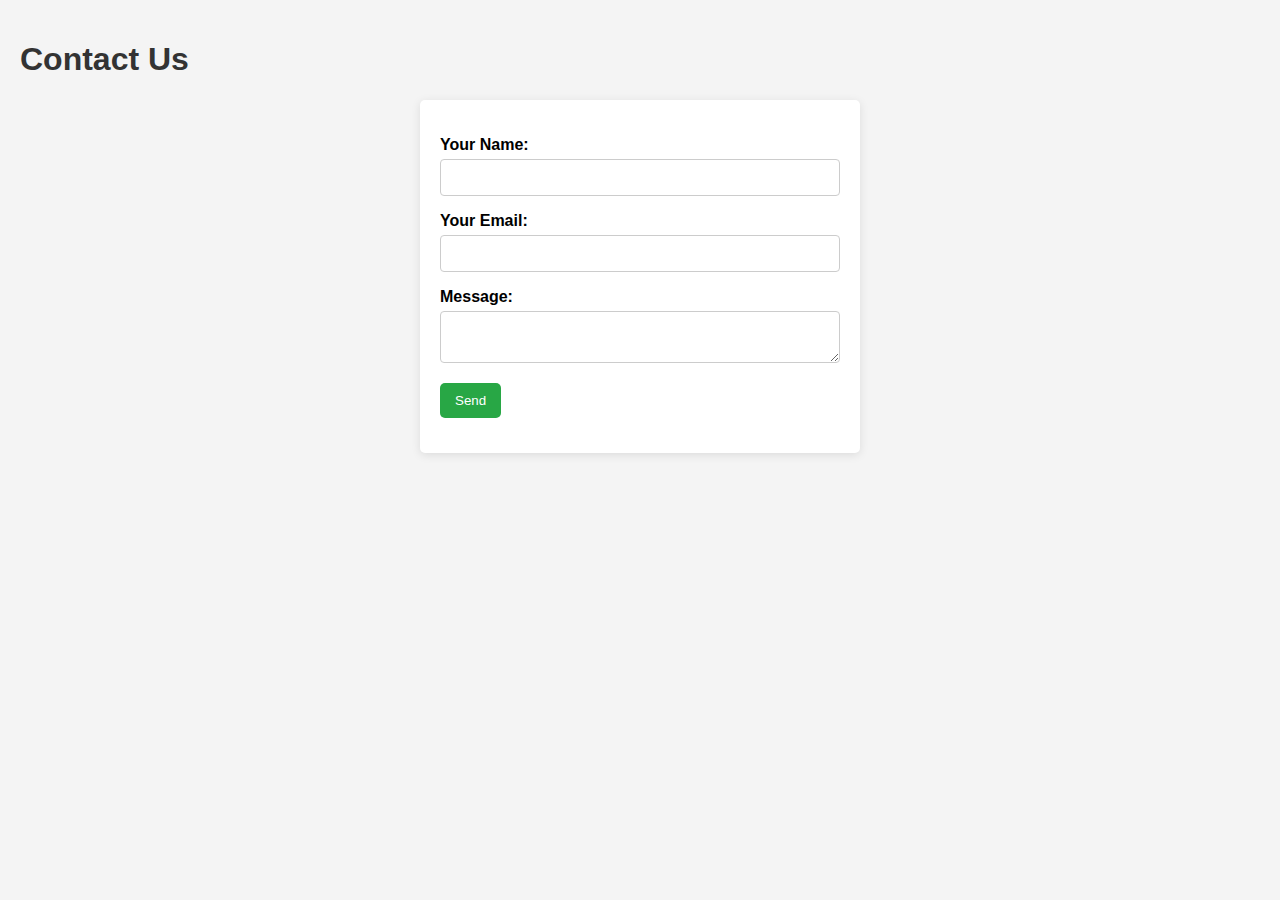
<file: csh_web/call.html>
<!DOCTYPE html>
<html lang="en">
<head>
  <meta charset="UTF-8">
  <meta name="viewport" content="width=device-width, initial-scale=1.0">
  <title>Contact Us</title>
  <style>
    body {
      font-family: Arial, sans-serif;
      margin: 0;
      padding: 20px;
      background-color: #f4f4f4;
    }
    h1 {
      color: #333;
    }
    form {
      background: #fff;
      padding: 20px;
      border-radius: 5px;
      box-shadow: 0 2px 10px rgba(0, 0, 0, 0.1);
      max-width: 400px;
      margin: auto;
    }
    p {
      margin-bottom: 15px;
    }
    label {
      display: block;
      margin-bottom: 5px;
      font-weight: bold;
    }
    input[type="text"],
    input[type="email"],
    textarea {
      width: 100%;
      padding: 10px;
      border: 1px solid #ccc;
      border-radius: 4px;
      box-sizing: border-box;
    }
    button {
      background-color: #28a745;
      color: white;
      padding: 10px 15px;
      border: none;
      border-radius: 5px;
      cursor: pointer;
    }
    button:hover {
      background-color: #218838;
    }
  </style>
</head>
<body>

<h1>Contact Us</h1>

<form method="POST" action="Untitled-1.php">
  <p>
    <label>Your Name:</label>
    <input type="text" name="name" required />
  </p>
  <p>
    <label>Your Email:</label>
    <input type="email" name="email" required />
  </p>
  <p>
    <label>Message:</label>
    <textarea name="message" required></textarea>
  </p>
  <p>
    <button type="submit">Send</button>
  </p>
</form>

</body>
</html>
</file>
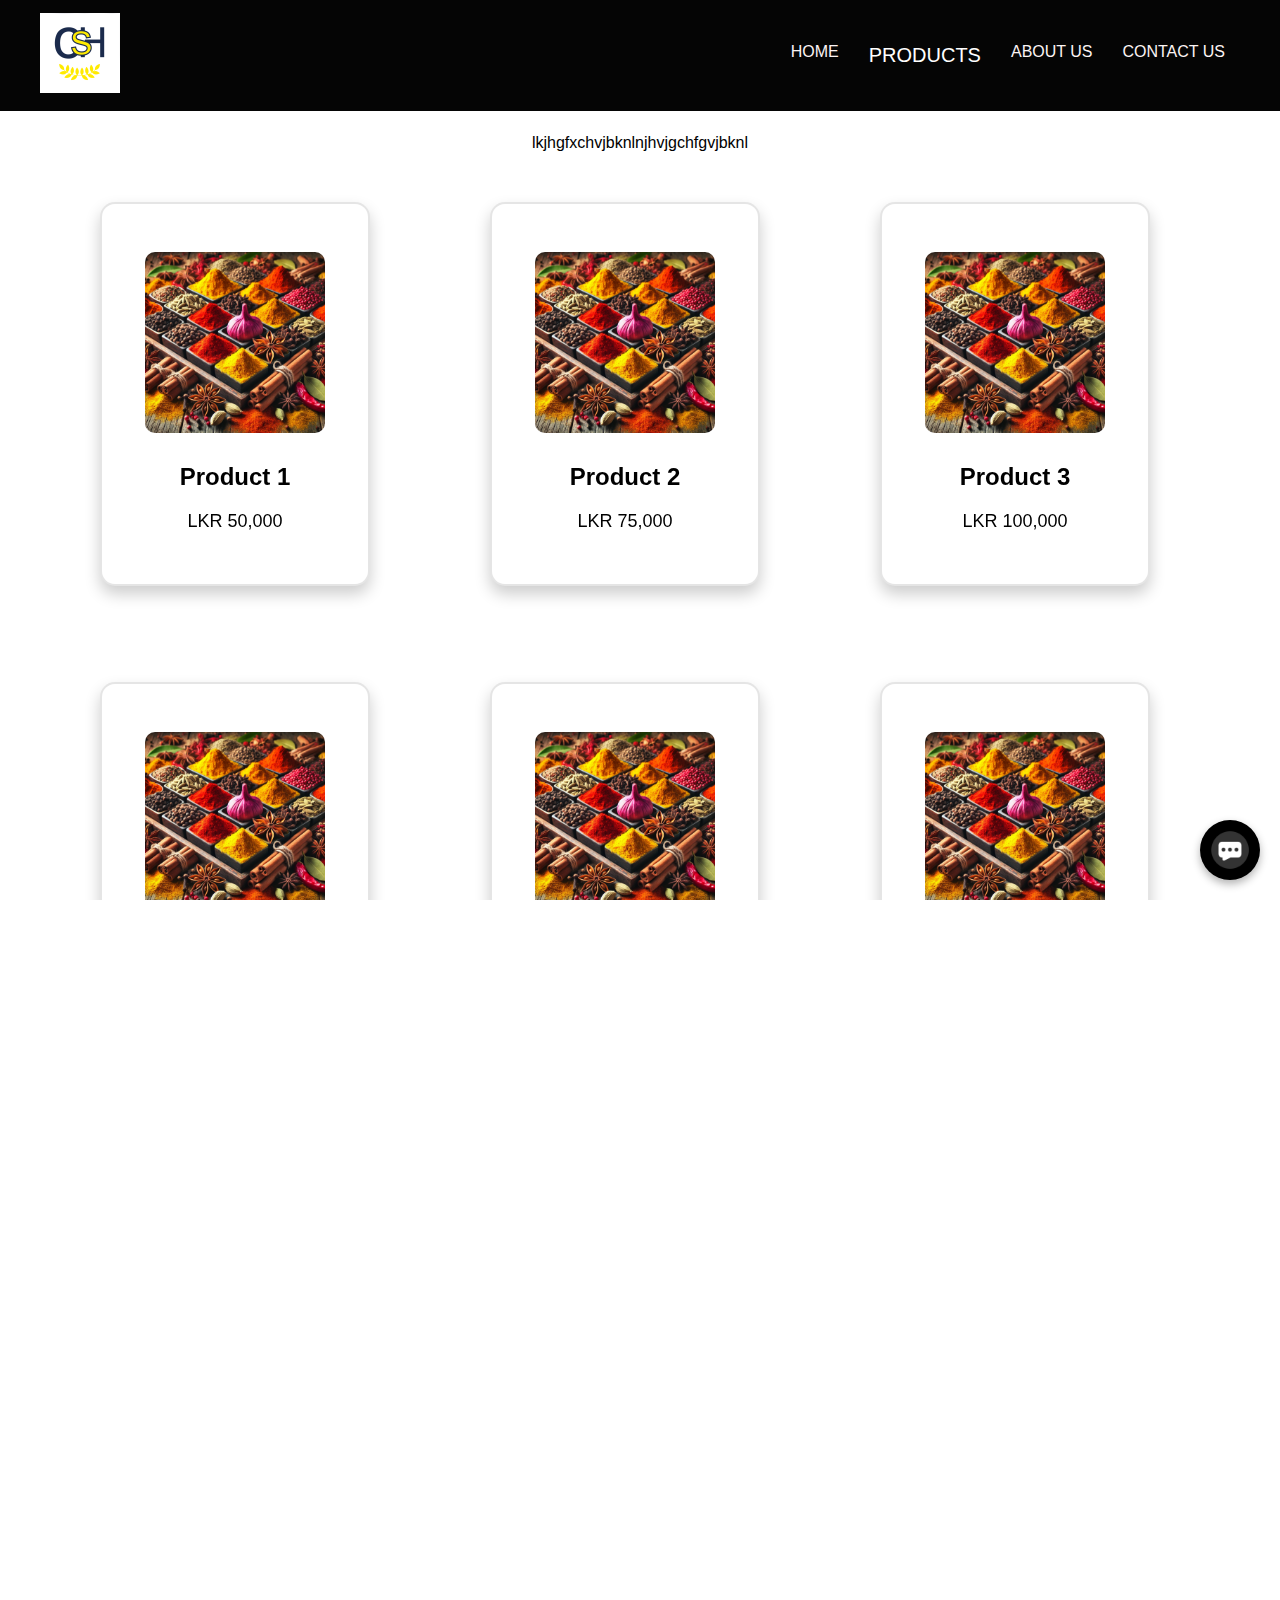
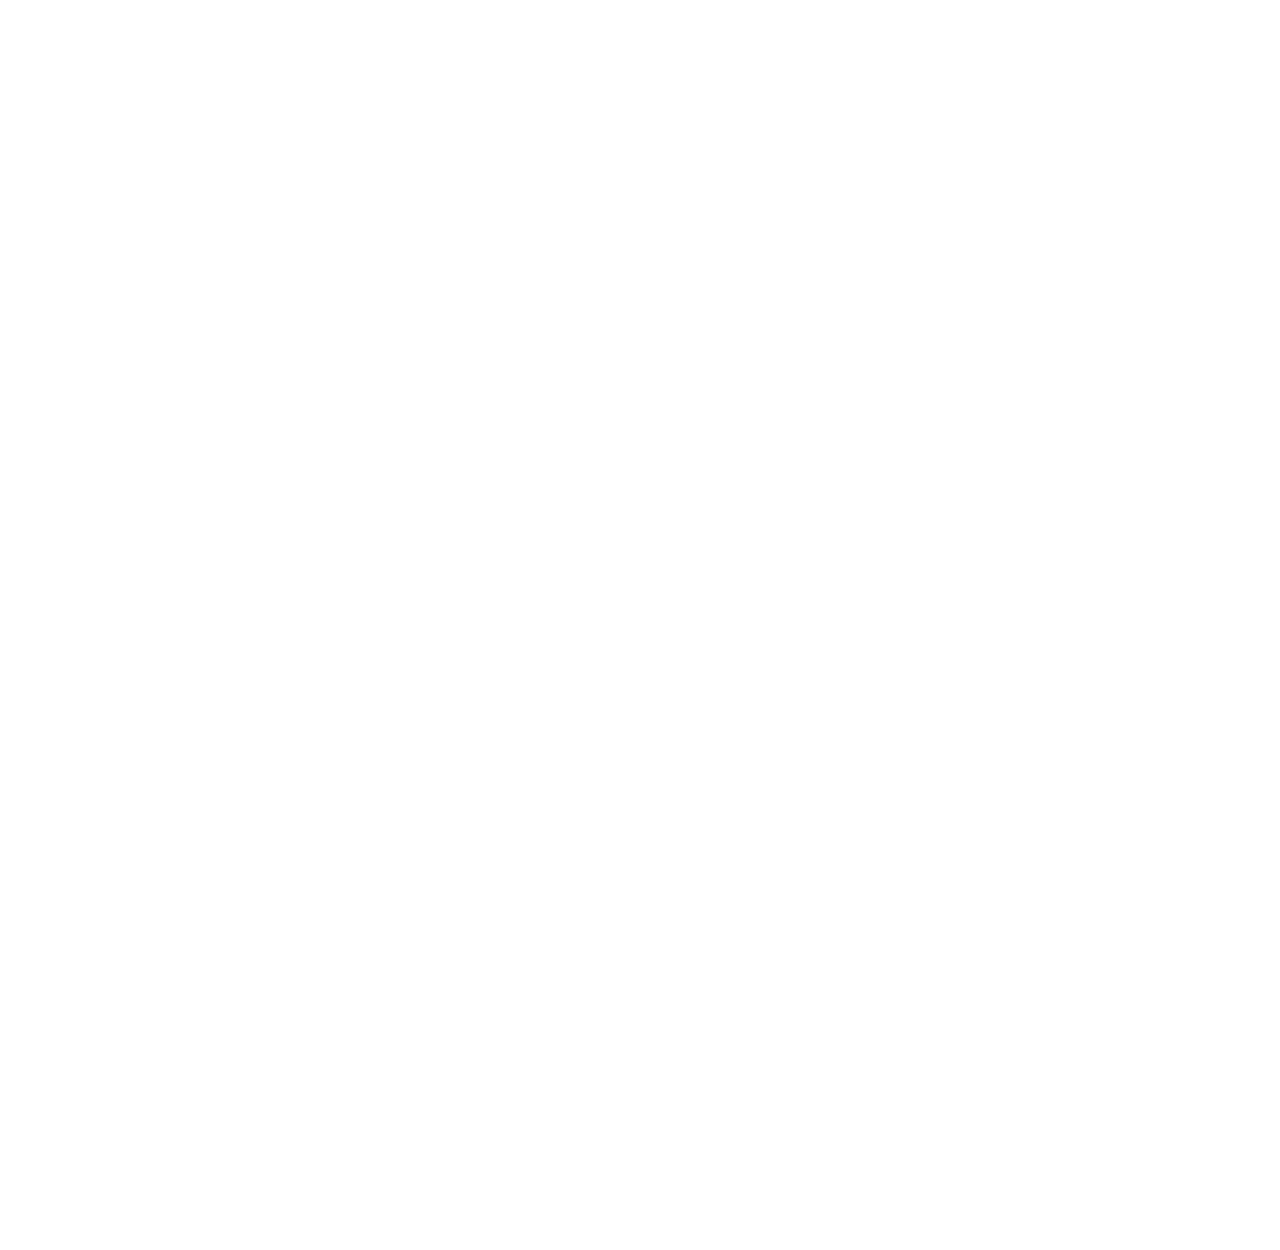
<file: csh_web/prduct.html>
<!DOCTYPE html>
<html lang="en">
    <head>
        <meta charset="UTF-8">
        <meta name="viewport" content="width=device-width, initial-scale=1.0">
        <title>Homepage with Slider</title>
        <link rel="stylesheet" href="index.css">
        <link rel="stylesheet" href="https://cdnjs.cloudflare.com/ajax/libs/font-awesome/6.0.0-beta3/css/all.min.css"> 
        <link rel="stylesheet" href="https://cdnjs.cloudflare.com/ajax/libs/font-awesome/6.0.0-beta3/css/all.min.css">
    </head>
<body>

    <header>
        
        <nav class="navbar">
            <div class="navbar-logo">
                <a href="index.html">
                    <img src="img/Transparent logo.jpg" alt="Logo">
                </a>
            </div>
            <div class="navbar-toggle" id="navbar-toggle">
                &#9776; <!-- Hamburger icon -->
            </div>
            <ul class="navbar-menu" id="navbar-menu">
                <li><button class="close-button" id="close-button">&times;</button></li> <!-- Close button -->
                <li><a href="index.html">HOME</a></li>
                <li><a href="prduct.html" class="active">PRODUCTS</a></li>
                <li><a href="testabout.html">ABOUT US</a></li>
                <li><a href="call.html">CONTACT US</a></li>
            </ul>
        </nav>
    </header>

<!-- cnt us small -->

    <div class="small_cnt_message-icon" onclick="toggleCard()">
        <img src="img/message.png" alt="Message Icon" class="small_cnt_icon"> <!-- Image tag for circular icon -->
        <div class="small_cnt_message-card" id="messageCard">
            <div class="small_cnt_card-content">
                <h3>Get in Touch</h3>
                <a href="contact.html" class="contact-button">Contact Us</a>
                <a href="https://wa.me/your_whatsapp_number" class="whatsapp-button">WhatsApp</a>
            </div>
        </div>
    </div>

<p style="margin-top: 130px; text-align: center;">lkjhgfxchvjbknlnjhvjgchfgvjbknl</p>
<!-- 3 product cards  -->
<section class="card-section">
    <div class="flip-card">
        <div class="flip-card-inner">
            <div class="flip-card-front">
                <img src="img/kk.png" alt="Product 1">
                <h3>Product 1</h3>
                <p>LKR 50,000</p>
            </div>
            <div class="flip-card-back">
                <h3>Details</h3>
                <ul>
                    <li>High Performance</li>
                    <li>Sleek Design</li> 
                    <li>Long Battery Life</li>
                    <li>1-Year Warranty</li>
                </ul>
                <a href="contact.html" class="btn">Contact Us</a>
            </div>
        </div>
    </div>
    <div class="flip-card">
        <div class="flip-card-inner">
            <div class="flip-card-front">
                <img src="img/kk.png" alt="Product 2">
                <h3>Product 2</h3>
                <p>LKR 75,000</p>
            </div>
            <div class="flip-card-back">
                <h3>Details</h3>
                <ul>
                    <li>Durable Material</li>
                    <li>Modern Look</li>
                    <li>Energy Efficient</li>
                    <li>2-Year Warranty</li>
                </ul>
                <a href="contact.html" class="btn">Contact Us</a>
            </div>
        </div>
    </div>
    
    <div class="flip-card">
        <div class="flip-card-inner">
            <div class="flip-card-front">
                <img src="img/kk.png" alt="Product 3">
                <h3>Product 3</h3>
                <p>LKR 100,000</p>
            </div>
            <div class="flip-card-back">
                <h3>Details</h3>
                <ul>
                    <li>Advanced Features</li>
                    <li>Premium Quality</li>
                    <li>Long Warranty</li>
                    <li>3-Year Warranty</li>
                </ul>
                <a href="contact.html" class="btn">Contact Us</a>
            </div>
        </div>
    </div>


    <div class="flip-card">
        <div class="flip-card-inner">
            <div class="flip-card-front">
                <img src="img/kk.png" alt="Product 3">
                <h3>Product 3</h3>
                <p>LKR 100,000</p>
            </div>
            <div class="flip-card-back">
                <h3>Details</h3>
                <ul>
                    <li>Advanced Features</li>
                    <li>Premium Quality</li>
                    <li>Long Warranty</li>
                    <li>3-Year Warranty</li>
                </ul>
                <a href="contact.html" class="btn">Contact Us</a>
            </div>
        </div>
    </div>


    <div class="flip-card">
        <div class="flip-card-inner">
            <div class="flip-card-front">
                <img src="img/kk.png" alt="Product 3">
                <h3>Product 3</h3>
                <p>LKR 100,000</p>
            </div>
            <div class="flip-card-back">
                <h3>Details</h3>
                <ul>
                    <li>Advanced Features</li>
                    <li>Premium Quality</li>
                    <li>Long Warranty</li>
                    <li>3-Year Warranty</li>
                </ul>
                <a href="contact.html" class="btn">Contact Us</a>
            </div>
        </div>
    </div>


    <div class="flip-card">
        <div class="flip-card-inner">
            <div class="flip-card-front">
                <img src="img/kk.png" alt="Product 3">
                <h3>Product 3</h3>
                <p>LKR 100,000</p>
            </div>
            <div class="flip-card-back">
                <h3>Details</h3>
                <ul>
                    <li>Advanced Features</li>
                    <li>Premium Quality</li>
                    <li>Long Warranty</li>
                    <li>3-Year Warranty</li>
                </ul>
                <a href="contact.html" class="btn">Contact Us</a>
            </div>
        </div>
    </div>

    <div class="flip-card">
        <div class="flip-card-inner">
            <div class="flip-card-front">
                <img src="img/kk.png" alt="Product 3">
                <h3>Product 3</h3>
                <p>LKR 100,000</p>
            </div>
            <div class="flip-card-back">
                <h3>Details</h3>
                <ul>
                    <li>Advanced Features</li>
                    <li>Premium Quality</li>
                    <li>Long Warranty</li>
                    <li>3-Year Warranty</li>
                </ul>
                <a href="contact.html" class="btn">Contact Us</a>
            </div>
        </div>
    </div>

    <div class="flip-card">
        <div class="flip-card-inner">
            <div class="flip-card-front">
                <img src="img/kk.png" alt="Product 3">
                <h3>Product 3</h3>
                <p>LKR 100,000</p>
            </div>
            <div class="flip-card-back">
                <h3>Details</h3>
                <ul>
                    <li>Advanced Features</li>
                    <li>Premium Quality</li>
                    <li>Long Warranty</li>
                    <li>3-Year Warranty</li>
                </ul>
                <a href="contact.html" class="btn">Contact Us</a>
            </div>
        </div>
    </div>

    <div class="flip-card">
        <div class="flip-card-inner">
            <div class="flip-card-front">
                <img src="img/kk.png" alt="Product 3">
                <h3>Product 3</h3>
                <p>LKR 100,000</p>
            </div>
            <div class="flip-card-back">
                <h3>Details</h3>
                <ul>
                    <li>Advanced Features</li>
                    <li>Premium Quality</li>
                    <li>Long Warranty</li>
                    <li>3-Year Warranty</li>
                </ul>
                <a href="contact.html" class="btn">Contact Us</a>
            </div>
        </div>
    </div>
    

    <div class="flip-card">
        <div class="flip-card-inner">
            <div class="flip-card-front">
                <img src="img/kk.png" alt="Product 3">
                <h3>Product 3</h3>
                <p>LKR 100,000</p>
            </div>
            <div class="flip-card-back">
                <h3>Details</h3>
                <ul>
                    <li>Advanced Features</li>
                    <li>Premium Quality</li>
                    <li>Long Warranty</li>
                    <li>3-Year Warranty</li>
                </ul>
                <a href="contact.html" class="btn">Contact Us</a>
            </div>
        </div>
    </div>


    <div class="flip-card">
        <div class="flip-card-inner">
            <div class="flip-card-front">
                <img src="img/kk.png" alt="Product 3">
                <h3>Product 3</h3>
                <p>LKR 100,000</p>
            </div>
            <div class="flip-card-back">
                <h3>Details</h3>
                <ul>
                    <li>Advanced Features</li>
                    <li>Premium Quality</li>
                    <li>Long Warranty</li>
                    <li>3-Year Warranty</li>
                </ul>
                <a href="contact.html" class="btn">Contact Us</a>
            </div>
        </div>
    </div>


    <div class="flip-card">
        <div class="flip-card-inner">
            <div class="flip-card-front">
                <img src="img/kk.png" alt="Product 3">
                <h3>Product 3</h3>
                <p>LKR 100,000</p>
            </div>
            <div class="flip-card-back">
                <h3>Details</h3>
                <ul>
                    <li>Advanced Features</li>
                    <li>Premium Quality</li>
                    <li>Long Warranty</li>
                    <li>3-Year Warranty</li>
                </ul>
                <a href="contact.html" class="btn">Contact Us</a>
            </div>
        </div>
    </div>


    <div class="flip-card">
        <div class="flip-card-inner">
            <div class="flip-card-front">
                <img src="img/kk.png" alt="Product 3">
                <h3>Product 3</h3>
                <p>LKR 100,000</p>
            </div>
            <div class="flip-card-back">
                <h3>Details</h3>
                <ul>
                    <li>Advanced Features</li>
                    <li>Premium Quality</li>
                    <li>Long Warranty</li>
                    <li>3-Year Warranty</li>
                </ul>
                <a href="contact.html" class="btn">Contact Us</a>
            </div>
        </div>
    </div>


    <div class="flip-card">
        <div class="flip-card-inner">
            <div class="flip-card-front">
                <img src="img/kk.png" alt="Product 3">
                <h3>Product 3</h3>
                <p>LKR 100,000</p>
            </div>
            <div class="flip-card-back">
                <h3>Details</h3>
                <ul>
                    <li>Advanced Features</li>
                    <li>Premium Quality</li>
                    <li>Long Warranty</li>
                    <li>3-Year Warranty</li>
                </ul>
                <a href="contact.html" class="btn">Contact Us</a>
            </div>
        </div>
    </div>


    <div class="flip-card">
        <div class="flip-card-inner">
            <div class="flip-card-front">
                <img src="img/kk.png" alt="Product 3">
                <h3>Product 3</h3>
                <p>LKR 100,000</p>
            </div>
            <div class="flip-card-back">
                <h3>Details</h3>
                <ul>
                    <li>Advanced Features</li>
                    <li>Premium Quality</li>
                    <li>Long Warranty</li>
                    <li>3-Year Warranty</li>
                </ul>
                <a href="contact.html" class="btn">Contact Us</a>
            </div>
        </div>
    </div>

</section>



<!-- Footer  -->    
<footer style="background-color: #333; color: #ffffff; padding: 20px 0;">
    <div style="max-width: 1200px; margin: 0 auto; padding: 0 20px;">

        <!-- Social Icons and Address -->
        <div style="display: flex; justify-content: center; align-items: center; margin-bottom: 15px;">
            <div style="margin-right: 20px;">
                <a href="https://www.facebook.com" style="color: #ffffff; margin: 0 10px; text-decoration: none;">
                    <i class="fab fa-facebook-square" style="font-size: 24px;"></i>
                </a>
                <a href="https://www.instagram.com" style="color: #ffffff; margin: 0 10px; text-decoration: none;">
                    <i class="fab fa-instagram" style="font-size: 24px;"></i>
                </a>
                <a href="https://www.linkedin.com" style="color: #ffffff; margin: 0 10px; text-decoration: none;">
                    <i class="fab fa-linkedin" style="font-size: 24px;"></i>
                </a>
            </div>
        </div>

        <div style="text-align: center; margin-bottom: 15px;">
            <p>Address: No 24, Kapuela Road, Ambalangoda, Sri Lanka</p>
        </div>

        <!-- Company Name and Contact Information -->
        <div style="display: flex; justify-content: space-between; align-items: center; margin-bottom: 10px;">
            <div style="text-align: left;">
                <p style="margin: 0;">The Ceylon Spice Haven (Pvt) Ltd.</p>
            </div>
            <div style="text-align: right;">
                <p  style="margin: 0;  ">Contact: +94 741 471 91 | +61 123456</p>
            </div>
        </div>

        <div style="text-align: center; margin-bottom: 10px;">
            <p style="margin: 0;">
                <a href="mailto:punsithranvidu@gmail.com" style="color: #ffffff; text-decoration: none;">punsithranvidu@gmail.com</a>
            </p>
            <p style="margin: 0;">
                <a href="mailto:ceylonspicehaven1@gmail.com" style="color: #ffffff; text-decoration: none;">ceylonspicehaven1@gmail.com</a>
            </p>
        </div>

        <!-- Copyright -->
        <div style="text-align: center; margin-top: 10px;">
            <p style="margin: 0;">Copyright © 2024 Ceylon Spice Haven - All Rights Reserved.</p>
        </div>

    </div>
</footer>

<style>
    /* Responsive Design */
    @media (max-width: 768px) {
        footer div {
            flex-direction: column; /* Stack elements vertically on smaller screens */
            align-items: center; /* Center align items */
            text-align: center; /* Center text */
        }
    }
</style>



<!-- small cnt card  script    -->

<script>
    function toggleCard() {
        const card = document.getElementById('messageCard');
        card.classList.toggle('small_cnt_show'); // Toggle the card visibility
    }

    // Close the card if the user clicks outside of it
    document.addEventListener('click', function(event) {
        const card = document.getElementById('messageCard');
        const messageIcon = document.querySelector('.small_cnt_message-icon');

        // Check if the click was outside the message icon and the card
        if (!messageIcon.contains(event.target) && card.classList.contains('small_cnt_show')) {
            card.classList.remove('small_cnt_show'); // Hide the card
        }
    });

</script>





<script>
    
    // Toggle Navbar Menu (Hamburger icon)
    const navbarToggle = document.getElementById('navbar-toggle');
    const navbarMenu = document.getElementById('navbar-menu');
    const closeButton = document.getElementById('close-button');
    
    navbarToggle.addEventListener('click', () => {
        navbarMenu.classList.toggle('active');
    });
    
    // Close button functionality
    closeButton.addEventListener('click', () => {
        navbarMenu.classList.remove('active');
    });
    </script>

</body>
</html>
</file>
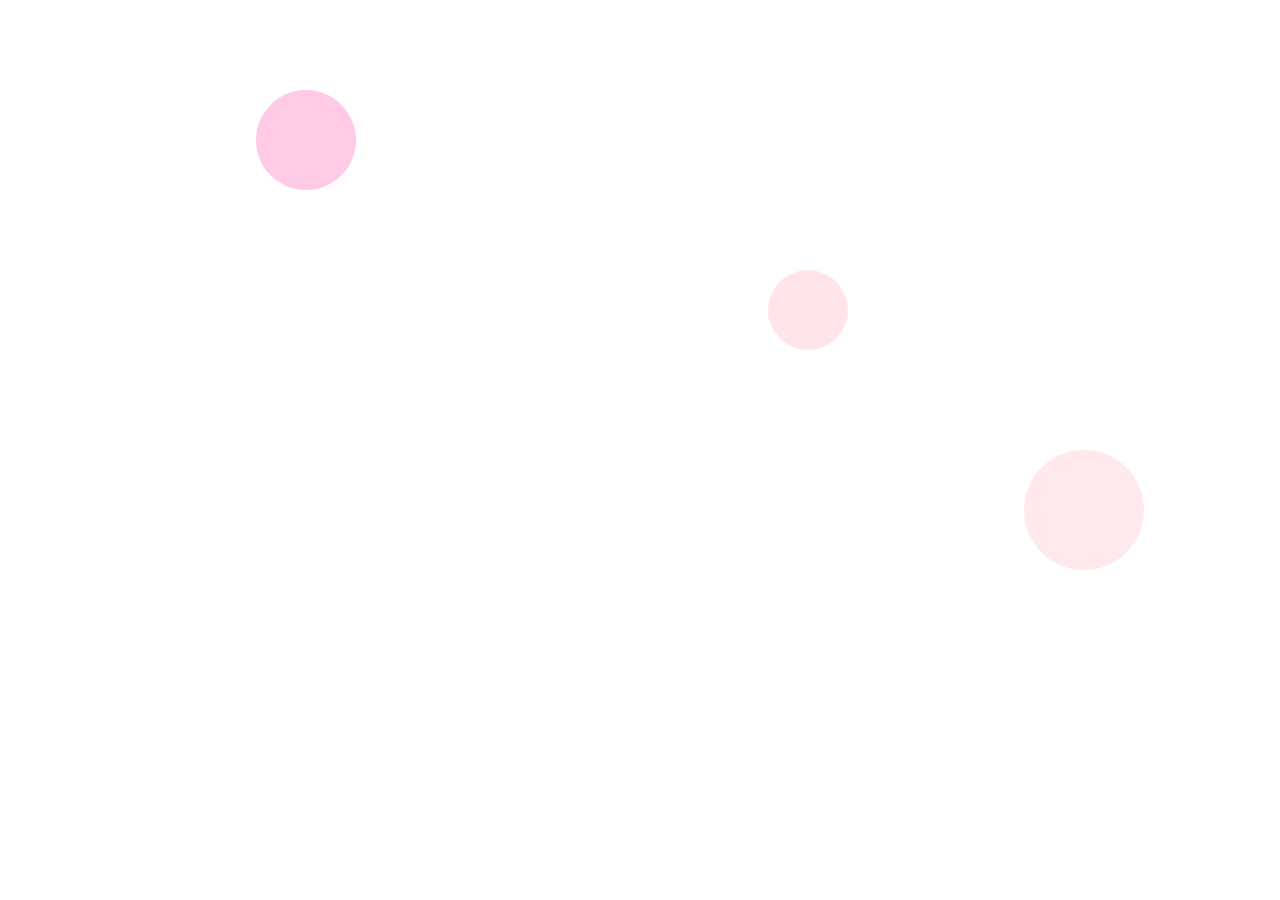
<file: csh_web/stansmove.html>
<!DOCTYPE html>
<html lang="en">
<head>
    <meta charset="UTF-8">
    <meta name="viewport" content="width=device-width, initial-scale=1.0">
    <title>Animated Background</title>
    <style>
        body {
            margin: 0;
            height: 100vh;
            overflow: hidden; /* Prevent scrolling */
            position: relative; /* For positioning stains */
            background-color: transparent; /* No solid background color */
        }

        /* Stains styles */
        .stain {
            position: absolute;
            border-radius: 50%; /* Make them round */
            opacity: 0.7; /* Slight transparency */
            animation: move 10s linear infinite; /* Animation for movement */
        }

        @keyframes move {
            0% {
                transform: translate(0, 0);
            }
            100% {
                transform: translate(100px, 100px); /* Adjust movement distance */
            }
        }

        /* You can create multiple stains with different sizes and colors */
        .stain1 {
            width: 100px; /* Width of stain */
            height: 100px; /* Height of stain */
            background-color: rgba(255, 105, 180, 0.5); /* Light pink stain */
            top: 10%;
            left: 20%;
            animation-duration: 12s; /* Different duration for variety */
        }

        .stain2 {
            width: 80px;
            height: 80px;
            background-color: rgba(255, 182, 193, 0.5); /* Lighter pink */
            top: 30%;
            left: 60%;
            animation-duration: 15s; /* Different duration */
        }

        .stain3 {
            width: 120px;
            height: 120px;
            background-color: rgba(255, 192, 203, 0.5); /* Another shade */
            top: 50%;
            left: 80%;
            animation-duration: 10s; /* Different duration */
        }
    </style>
</head>
<body>
    <div class="stain stain1"></div>
    <div class="stain stain2"></div>
    <div class="stain stain3"></div>
    <!-- You can add more stains as needed -->
</body>
</html>
</file>
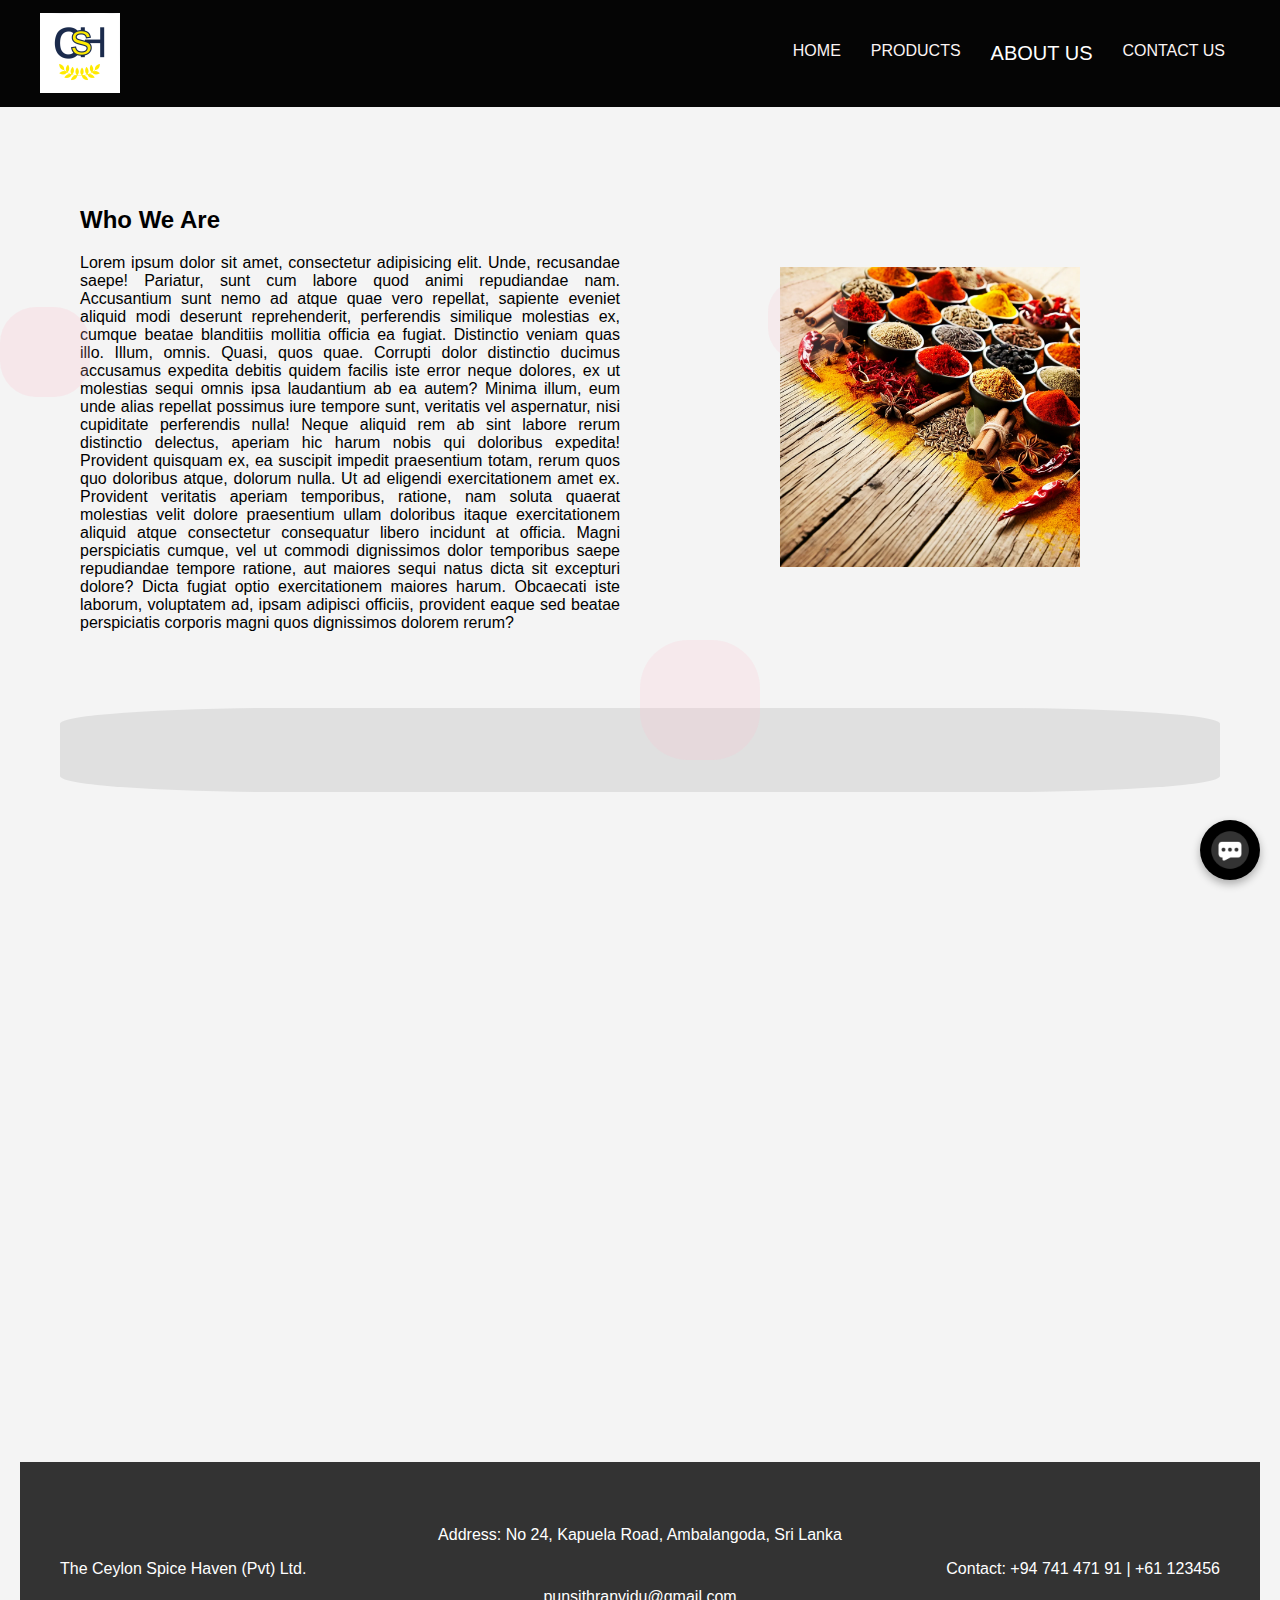
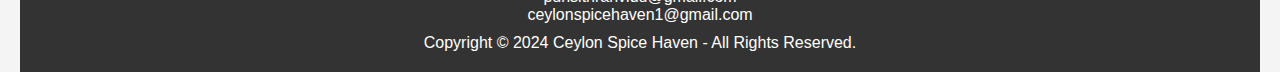
<file: csh_web/testabout.html>
<!DOCTYPE html>
<html lang="en">
<head>
    <meta charset="UTF-8">
    <meta name="viewport" content="width=device-width, initial-scale=1.0">
    <title>About Us</title>
    <link rel="stylesheet" href="Untitled-3.css"> <!-- Link to your CSS file -->
    <style>
        /* Apply box-sizing for better control */
* {
    box-sizing: border-box;
}

body {
    margin-top: 10px;
    background-color: #f4f4f4;
    overflow-x: hidden; /* Disable horizontal scrolling */
}

/* About Section Styles */
.about-section {
    padding: 20px;
    max-width: 1200px; /* Limit the maximum width */
    margin: 0 auto; /* Center the section */
}

.about-container {
    display: flex;
    flex-wrap: wrap; /* Allow wrapping for mobile responsiveness */
    margin-bottom: 40px;
    width: 100%;
}

.about-text-area {
    flex: 1; /* Allow the text area to grow and shrink */
    padding: 20px;
    min-width: 300px; /* Minimum width for smaller screens */
    opacity: 0;
    transform: translateY(30px);
    transition: opacity 0.5s ease-out, transform 0.5s ease-out;
    text-align: left; /* Align text left on larger screens */
}

.about-image-area {
    flex: 1; /* Allow the image area to grow and shrink */
    padding: 20px;
    display: flex;
    justify-content: center; /* Center the image area */
    align-items: center; /* Center the image vertically */
}

.about-image {
    width: 100%; /* Set width to 100% for responsive images */
    height: auto;
    max-width: 300px; /* Optional: limit the max size */
    opacity: 0;
    transform: translateY(30px);
    transition: opacity 0.5s ease-out, transform 0.5s ease-out;
}

/* Animation Class */
.about-animate {
    opacity: 1;
    transform: translateY(0);
}

/* Journey Section Styles */
.about-journey-section {
    position: relative;
    padding: 20px;
    overflow: hidden;
    background-color: #e0e0e0; /* Set background color for mobile */
    width: 100%; /* Ensure it takes the full width */
    border-radius: 19%; /* Set border radius for rounded corners */
}

.about-journey-title {
    text-align: left;
    margin: 0;
}

/* Journey Content */
.about-journey-content {
    opacity: 0;
    transform: translateY(30px);
    transition: opacity 0.5s ease-out, transform 0.5s ease-out;
}

/* Journey Background */
.about-journey-background {
    position: absolute;
    top: 0;
    left: 0;
    height: 100%;
    width: 0;
    background-color:#e0e0e0; /* Background fill color */
    transition: width 1s ease-in-out;
}

/* Animate on scroll */
.about-animate {
    opacity: 1;
    transform: translateY(0);
}

.about-animate-background {
    width: 100%; /* Fill from left to right */
}

/* Responsive Design */
@media (max-width: 768px) {
    .about-container {
        flex-direction: column; /* Stack elements vertically */
        align-items: center; /* Center items for mobile */
        width: 100%; /* Set to full width */
    }

    .about-text-area,
    .about-image-area {
        width: 100%; /* Set both areas to full width */
        text-align: center; /* Center text */
        padding: 10px; /* Adjust padding for mobile */
    }

    .about-image {
        max-width: 100%; /* Responsive image on mobile */
        height: auto; /* Maintain aspect ratio */
    }
}

    </style>
</head>
<body>

    <div class="stain stain1" ></div>
    <div class="stain stain2"></div>
    <div class="stain stain3"></div>
    <div class="stain stain4"></div>

    <header>
        
        <nav class="navbar">
            <div class="navbar-logo">
                <a href="index.html">
                    <img src="img/Transparent logo.jpg" alt="Logo">
                </a>
            </div>
            <div class="navbar-toggle" id="navbar-toggle">
                &#9776; <!-- Hamburger icon -->
            </div>
            <ul class="navbar-menu" id="navbar-menu">
                <li><button class="close-button" id="close-button">&times;</button></li> <!-- Close button -->
                <li><a href="index.html">HOME</a></li>
                <li><a href="prduct.html">PRODUCTS</a></li>
                <li><a href="testabout.html"class="active">ABOUT US</a></li>
                <li><a href="call.html">CONTACT US</a></li>
            </ul>
        </nav>
    </header>


<!-- cnt us small -->

<div class="small_cnt_message-icon" onclick="toggleCard()">
    <img src="img/message.png" alt="Message Icon" class="small_cnt_icon"> <!-- Image tag for circular icon -->
    <div class="small_cnt_message-card" id="messageCard">
        <div class="small_cnt_card-content">
            <h3>Get in Touch</h3>
            <a href="contact.html" class="contact-button">Contact Us</a>
            <a href="https://wa.me/your_whatsapp_number" class="whatsapp-button">WhatsApp</a>
        </div>
    </div>
</div>
<br><br>

<section class="about-section" style="position: relative;">
    <div class="about-container">
        <div class="about-text-area">
            <h2>Who We Are</h2>
            <p style="text-align: justify;">Lorem ipsum dolor sit amet, consectetur adipisicing elit. Unde, recusandae saepe! Pariatur, sunt cum labore quod animi repudiandae nam. Accusantium sunt nemo ad atque quae vero repellat, sapiente eveniet aliquid modi deserunt reprehenderit, perferendis similique molestias ex, cumque beatae blanditiis mollitia officia ea fugiat. Distinctio veniam quas illo. Illum, omnis. Quasi, quos quae. Corrupti dolor distinctio ducimus accusamus expedita debitis quidem facilis iste error neque dolores, ex ut molestias sequi omnis ipsa laudantium ab ea autem? Minima illum, eum unde alias repellat possimus iure tempore sunt, veritatis vel aspernatur, nisi cupiditate perferendis nulla! Neque aliquid rem ab sint labore rerum distinctio delectus, aperiam hic harum nobis qui doloribus expedita! Provident quisquam ex, ea suscipit impedit praesentium totam, rerum quos quo doloribus atque, dolorum nulla. Ut ad eligendi exercitationem amet ex. Provident veritatis aperiam temporibus, ratione, nam soluta quaerat molestias velit dolore praesentium ullam doloribus itaque exercitationem aliquid atque consectetur consequatur libero incidunt at officia. Magni perspiciatis cumque, vel ut commodi dignissimos dolor temporibus saepe repudiandae tempore ratione, aut maiores sequi natus dicta sit excepturi dolore? Dicta fugiat optio exercitationem maiores harum. Obcaecati iste laborum, voluptatem ad, ipsam adipisci officiis, provident eaque sed beatae perspiciatis corporis magni quos dignissimos dolorem rerum?</p>
        </div>
        <div class="about-image-area">
            <img src="img/mm.png" alt="Image 1" class="about-image">
        </div>
    </div>

    <div class="about-journey-section">
        <div class="about-journey-background"></div> <!-- Dynamic background -->
        <div class="about-journey-content">
            <h2 class="about-journey-title">Journey to Remember</h2>
            <p></p>
        </div>
    </div>
<br><br><br><br>
    <div class="about-container">
        <div class="about-image-area">
            <img src="img/mm.png" alt="Image 2" class="about-image">
        </div>
        <div class="about-text-area">
            <h2>Our Story</h2>
            <p style="text-align: justify">Lorem ipsum dolor sit amet consectetur adipisicing elit. Architecto, et quae nesciunt molestias quidem quos culpa reiciendis quibusdam illo sint deleniti enim laborum voluptatibus nihil ad veniam eum. Magnam deleniti nihil, consequuntur eaque culpa minima voluptatum tempore reprehenderit officia molestias vitae quas dicta, repellat veritatis! Error, itaque mollitia! Consequuntur accusamus vel labore est, esse ipsam fuga explicabo ab, quam delectus quidem tempora impedit repellat fugiat? Repellat, enim placeat, libero velit totam minima exercitationem facilis voluptas autem unde esse cum porro quos maxime impedit! Esse dolores pariatur optio vitae eveniet debitis nesciunt! Modi tempora accusantium eaque fugiat dicta mollitia, quo dolores explicabo veritatis quis facilis qui. Aspernatur, officiis nam inventore labore animi similique, quia doloribus vitae suscipit explicabo consectetur distinctio facere pariatur, cupiditate voluptates perferendis eum nobis! Rem, suscipit blanditiis consequatur sint et vel praesentium assumenda aliquid iste, iusto modi! Voluptatibus inventore unde quisquam provident adipisci eos, aut est, officiis fugit, consectetur nulla commodi labore perspiciatis eaque incidunt itaque iure voluptatum ad animi. Modi est minima cumque expedita, nihil nisi provident. Aut nisi excepturi ex voluptatibus eaque officia. Rem nisi eos vitae. Ullam maiores consectetur maxime non soluta aperiam autem dolor rem quos cumque. Libero nihil alias tenetur expedita? Voluptate, nihil.</p>
        </div>
    </div>
</section>

<br><br>
<!-- Footer  -->    
<footer style="background-color: #333; color: #ffffff; padding: 20px 0;">
    <div style="max-width: 1200px; margin: 0 auto; padding: 0 20px;">

        <!-- Social Icons and Address -->
        <div style="display: flex; justify-content: center; align-items: center; margin-bottom: 15px;">
            <div style="margin-right: 20px;">
                <a href="https://www.facebook.com" style="color: #ffffff; margin: 0 10px; text-decoration: none;">
                    <i class="fab fa-facebook-square" style="font-size: 24px;"></i>
                </a>
                <a href="https://www.instagram.com" style="color: #ffffff; margin: 0 10px; text-decoration: none;">
                    <i class="fab fa-instagram" style="font-size: 24px;"></i>
                </a>
                <a href="https://www.linkedin.com" style="color: #ffffff; margin: 0 10px; text-decoration: none;">
                    <i class="fab fa-linkedin" style="font-size: 24px;"></i>
                </a>
            </div>
        </div>

        <div style="text-align: center; margin-bottom: 15px;">
            <p>Address: No 24, Kapuela Road, Ambalangoda, Sri Lanka</p>
        </div>

        <!-- Company Name and Contact Information -->
        <div style="display: flex; justify-content: space-between; align-items: center; margin-bottom: 10px;">
            <div style="text-align: left;">
                <p style="margin: 0;">The Ceylon Spice Haven (Pvt) Ltd.</p>
            </div>
            <div style="text-align: right;">
                <p  style="margin: 0;  ">Contact: +94 741 471 91 | +61 123456</p>
            </div>
        </div>

        <div style="text-align: center; margin-bottom: 10px;">
            <p style="margin: 0;">
              <a href="mailto:punsithranvidu@gmail.com" style="color: #ffffff; text-decoration: none;">punsithranvidu@gmail.com</a>
            </p>
            <p style="margin: 0;">
                <a href="mailto:ceylonspicehaven1@gmail.com" style="color: #ffffff; text-decoration: none;">ceylonspicehaven1@gmail.com</a>
            </p>
        </div>

        <!-- Copyright -->
        <div style="text-align: center; margin-top: 10px;">
            <p style="margin: 0;">Copyright © 2024 Ceylon Spice Haven - All Rights Reserved.</p>
        </div>

    </div>
</footer>

<style>
    /* Responsive Design */
    @media (max-width: 768px) {
        footer div {
            flex-direction: column; /* Stack elements vertically on smaller screens */
            align-items: center; /* Center align items */
            text-align: center; /* Center text */
        }
    }
</style>

<script>
// Add animations when the user scrolls to the sections
document.addEventListener('DOMContentLoaded', function () {
    const textAreas = document.querySelectorAll('.about-text-area');
    const imageAreas = document.querySelectorAll('.about-image');
    const journeyContent = document.querySelector('.about-journey-content');
    const journeyBackground = document.querySelector('.about-journey-background');

    function animateElements() {
        const windowHeight = window.innerHeight;

        // Animate text and images in "Who We Are" and "Our Story"
        textAreas.forEach((textArea) => {
            const textPosition = textArea.getBoundingClientRect().top;
            if (textPosition < windowHeight * 0.8) {
                textArea.classList.add('about-animate');
            }
        });

        imageAreas.forEach((image) => {
            const imagePosition = image.getBoundingClientRect().top;
            if (imagePosition < windowHeight * 0.8) {
                image.classList.add('about-animate');
            }
        });

        // Animate "Journey to Remember"
        const journeyPosition = journeyContent.getBoundingClientRect().top;
        if (journeyPosition < windowHeight * 0.8) {
            journeyContent.classList.add('about-animate');
            journeyBackground.classList.add('about-animate-background');
        }
    }

    window.addEventListener('scroll', animateElements);
    animateElements(); // Initial check
});
</script>


<!-- small cnt card  script    -->

<script>
    function toggleCard() {
        const card = document.getElementById('messageCard');
        card.classList.toggle('small_cnt_show'); // Toggle the card visibility
    }

    // Close the card if the user clicks outside of it
    document.addEventListener('click', function(event) {
        const card = document.getElementById('messageCard');
        const messageIcon = document.querySelector('.small_cnt_message-icon');

        // Check if the click was outside the message icon and the card
        if (!messageIcon.contains(event.target) && card.classList.contains('small_cnt_show')) {
            card.classList.remove('small_cnt_show'); // Hide the card
        }
    });

</script>

<!-- (Hamburger icon)-->

<script>
    
    // Toggle Navbar Menu (Hamburger icon)
    const navbarToggle = document.getElementById('navbar-toggle');
    const navbarMenu = document.getElementById('navbar-menu');
    const closeButton = document.getElementById('close-button');
    
    navbarToggle.addEventListener('click', () => {
        navbarMenu.classList.toggle('active');
    });
    
    // Close button functionality
    closeButton.addEventListener('click', () => {
        navbarMenu.classList.remove('active');
    });
    </script>


</body>
</html>
</file>
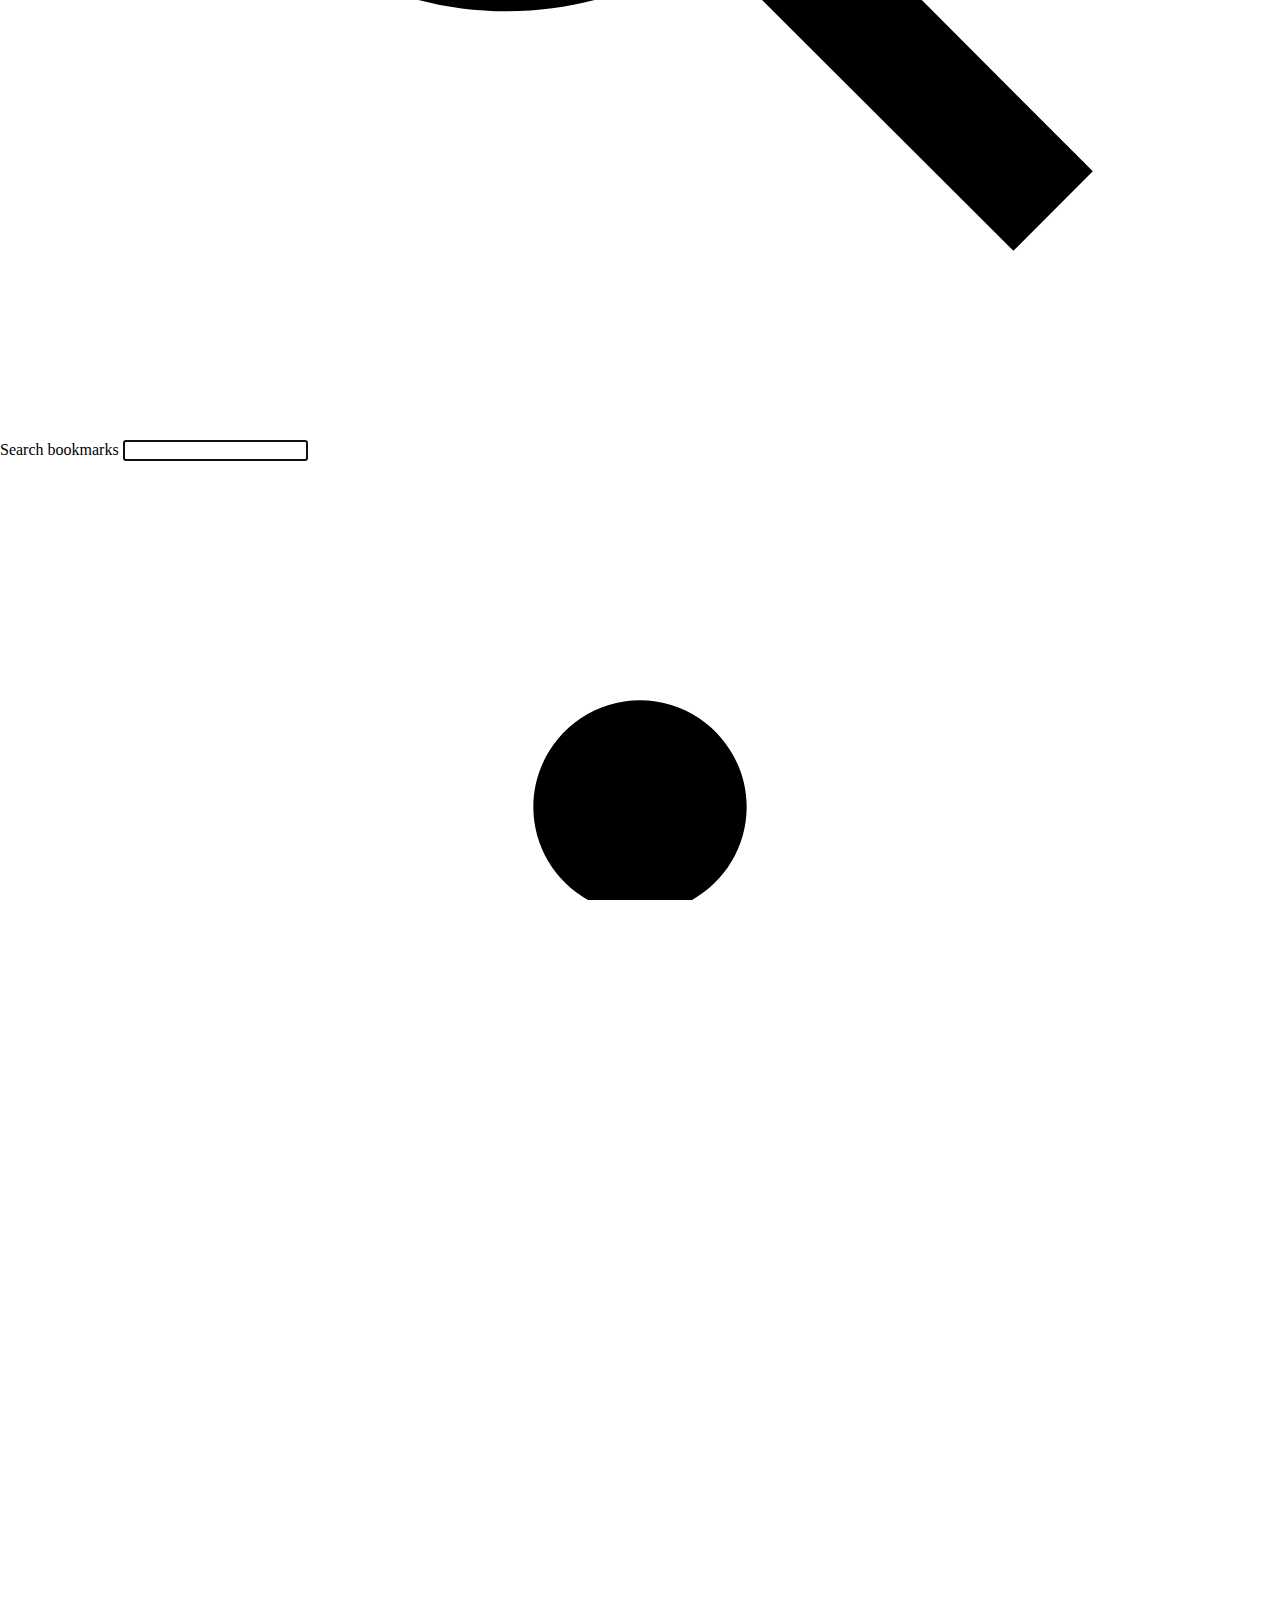
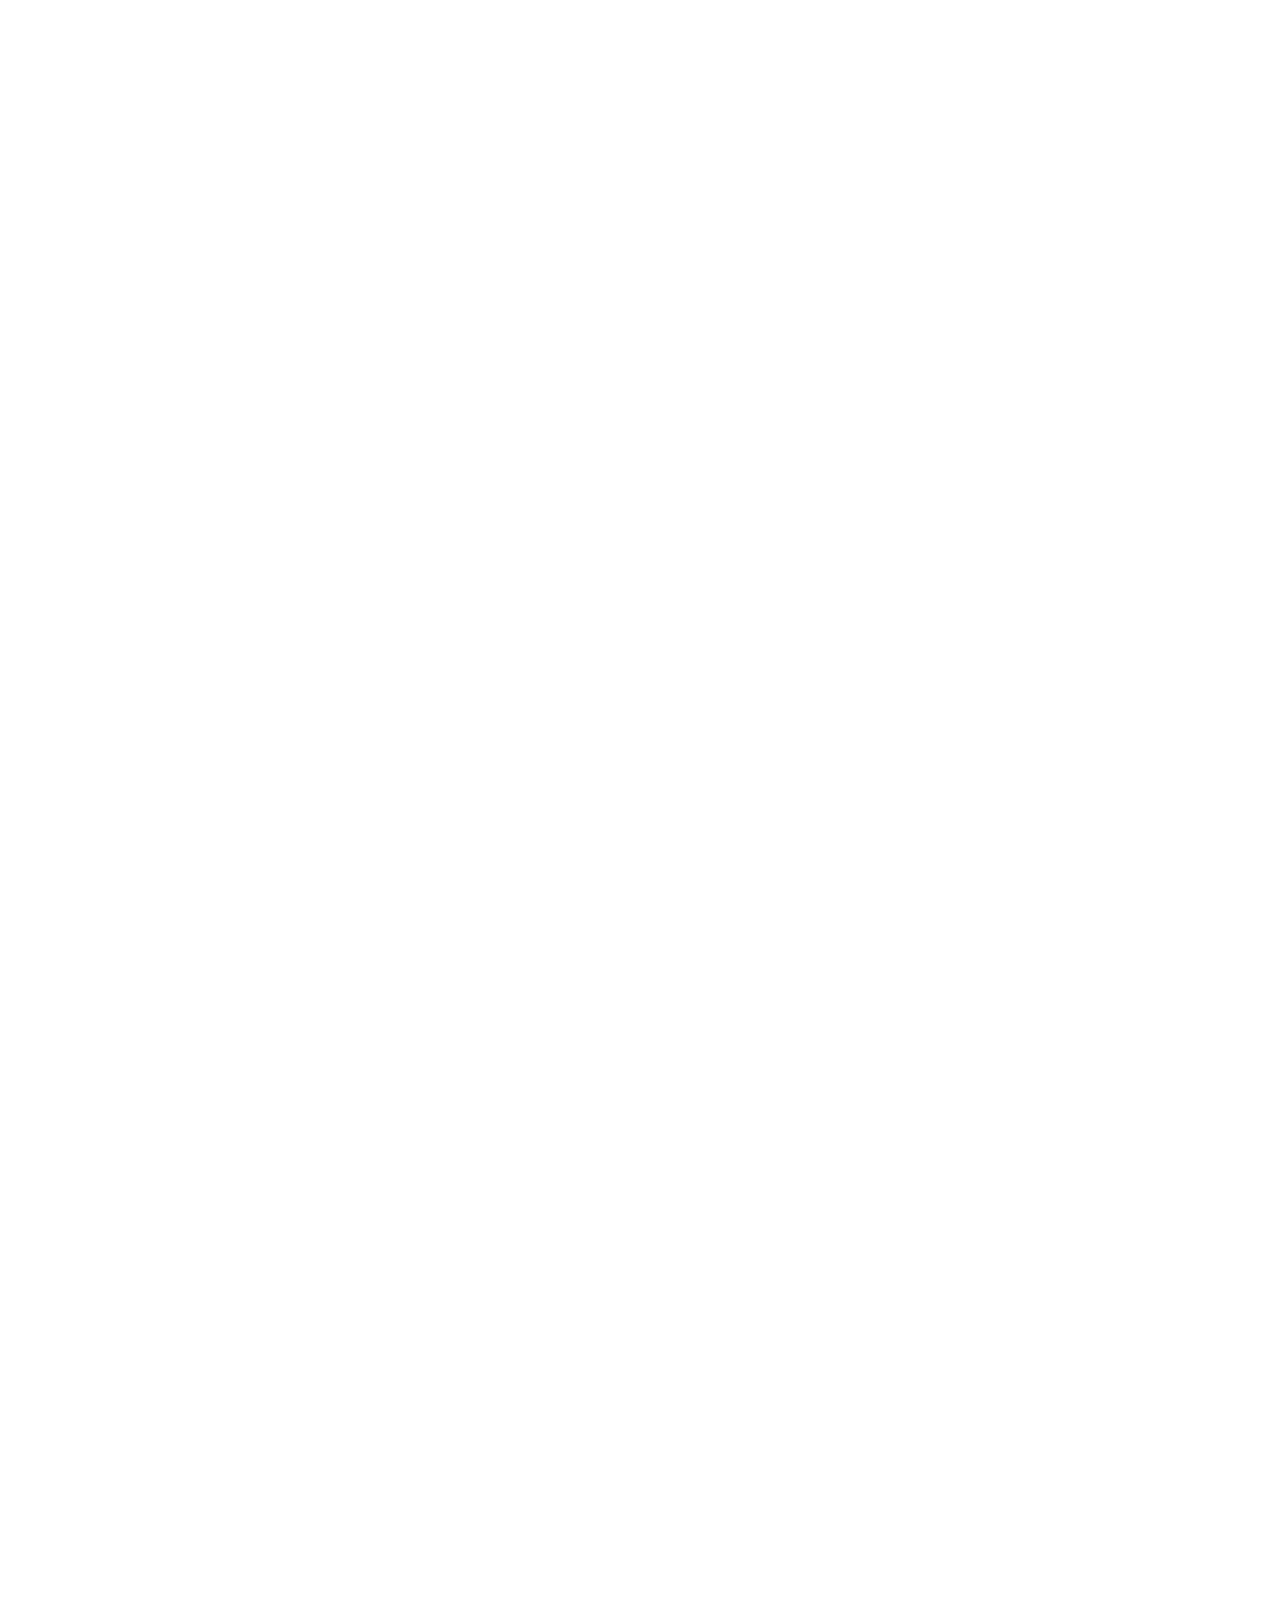
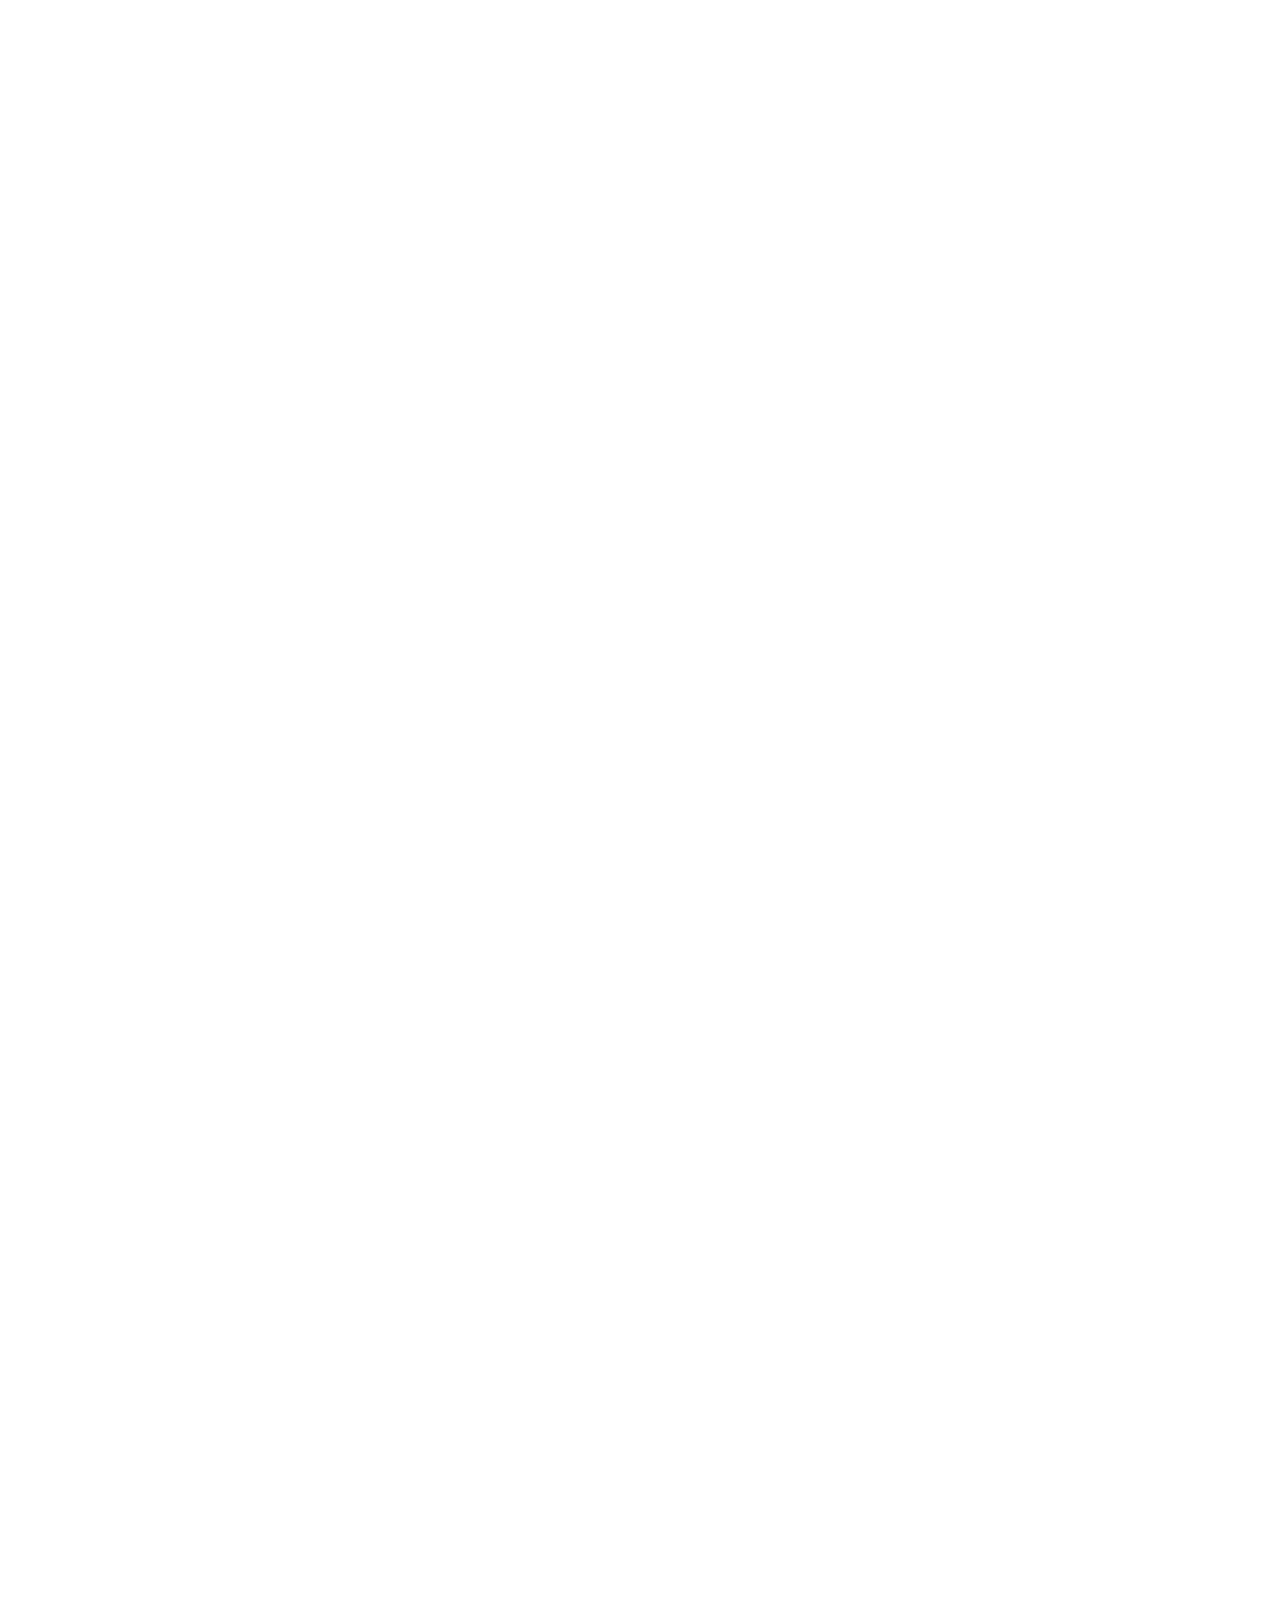
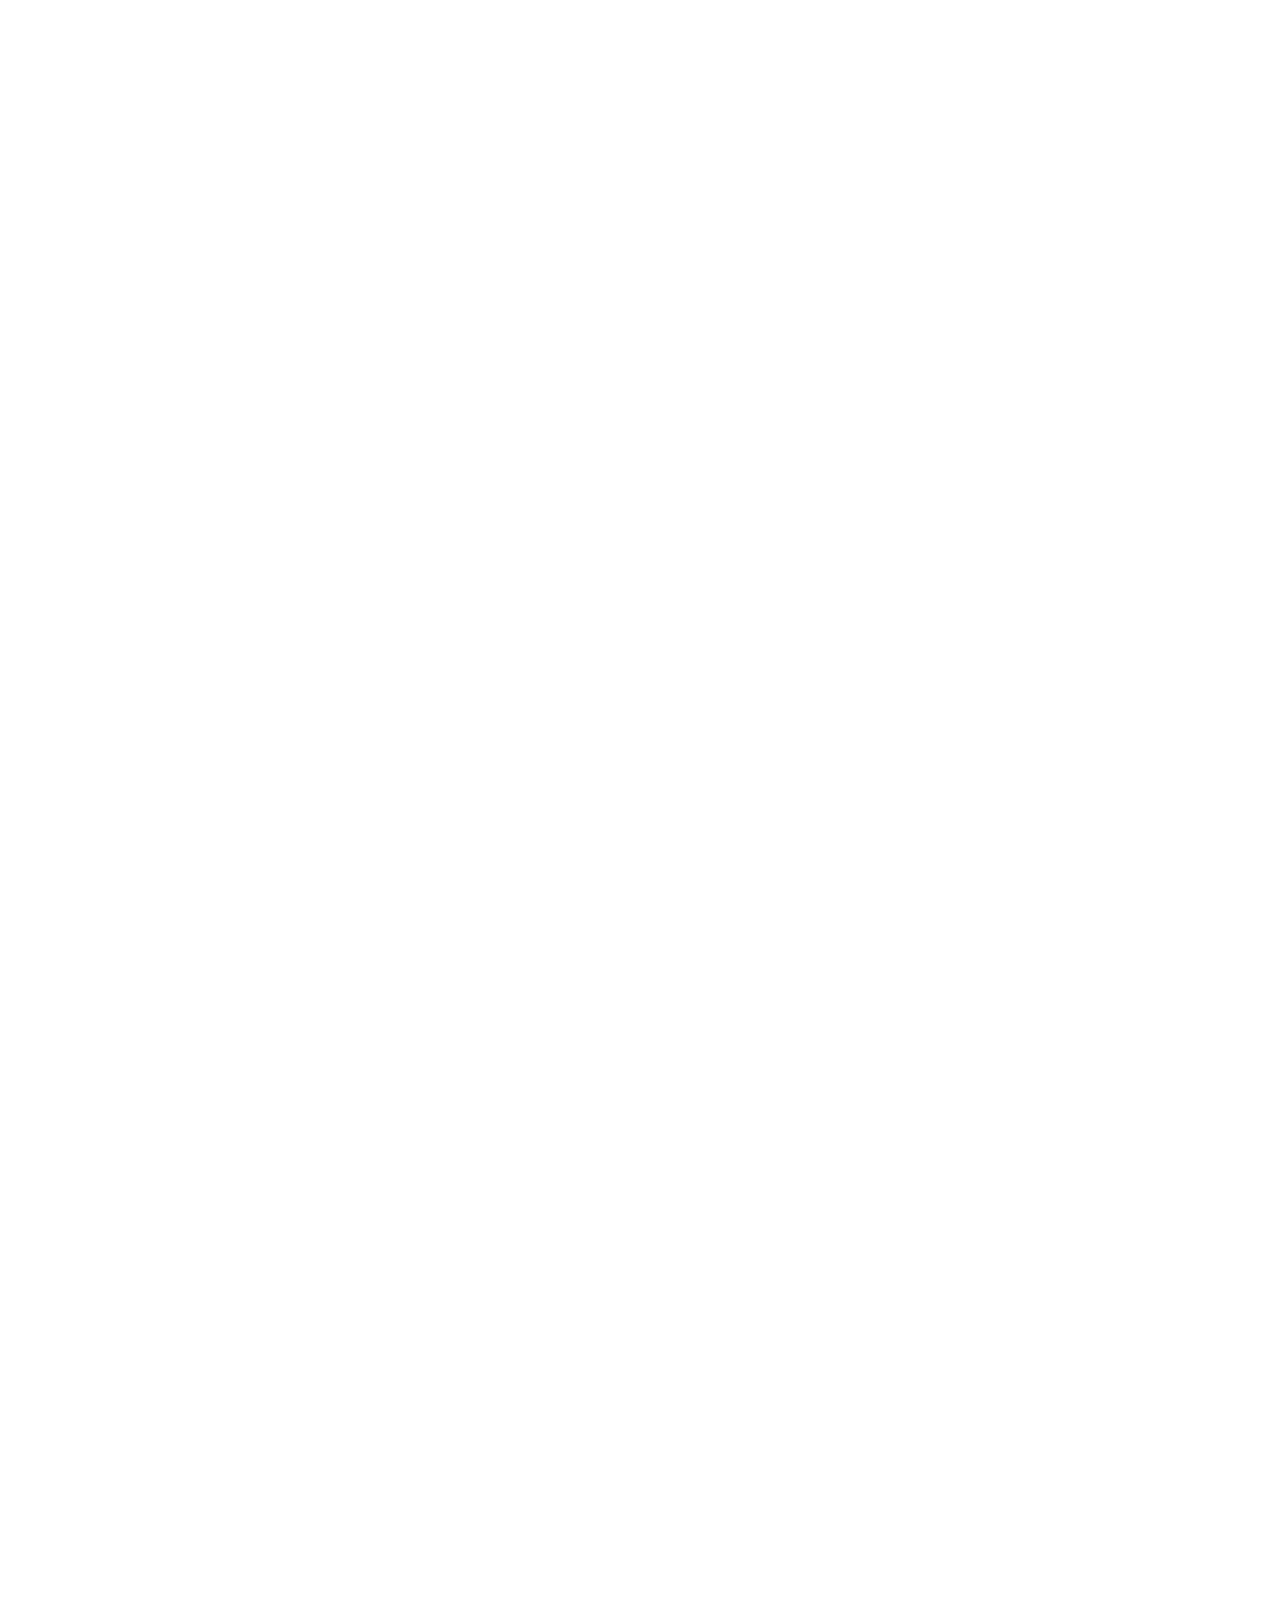
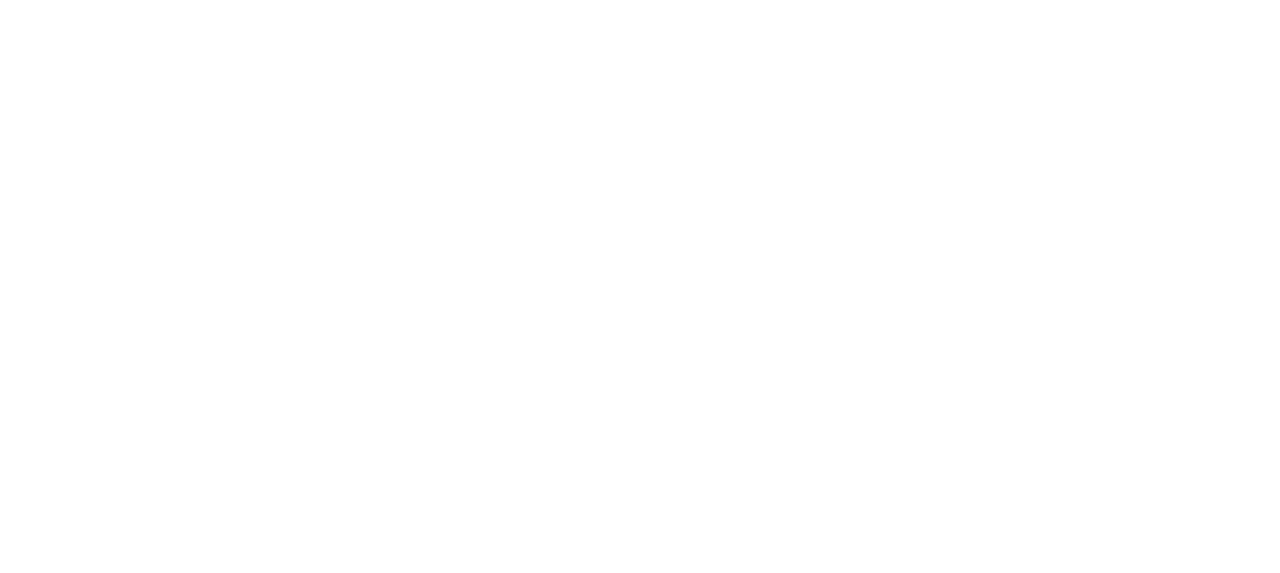
<file: csh_web/img/Bookmarks.html>
<!DOCTYPE html>
<!-- saved from url=(0019)chrome://bookmarks/ -->
<html dir="ltr" lang="en" class="focus-outline-visible"><head><meta http-equiv="Content-Type" content="text/html; charset=UTF-8">
  
  <meta name="color-scheme" content="light dark">
  <!--<base href="chrome://bookmarks">--><base href=".">
  <title>Bookmarks</title>
  <link rel="stylesheet" href="chrome://resources/css/md_colors.css">
  <style>
    html {
      /* Remove 300ms delay for 'click' event, when using touch interface. */
      touch-action: manipulation;
    }

    html,
    body {
      height: 100%;
      margin: 0;
      overflow: hidden;
    }

    @media (prefers-color-scheme: dark) {
      html {
        background: var(--md-background-color);
      }
    }
  </style>
<cr-iconset name="cr20" size="20"><template shadowrootmode="open"><!---->
<svg id="baseSvg" xmlns="http://www.w3.org/2000/svg" preserveAspectRatio="xMidYMid meet" focusable="false" style="pointer-events: none; display: block; width: 100%; height 100%;" viewBox="0 0 20 20">
 </svg>
<slot></slot>
</template>
  <svg>
    <defs>
      
      <g id="block">
        <path fill-rule="evenodd" clip-rule="evenodd" d="M10 0C4.48 0 0 4.48 0 10C0 15.52 4.48 20 10 20C15.52 20 20 15.52 20 10C20 4.48 15.52 0 10 0ZM2 10C2 5.58 5.58 2 10 2C11.85 2 13.55 2.63 14.9 3.69L3.69 14.9C2.63 13.55 2 11.85 2 10ZM5.1 16.31C6.45 17.37 8.15 18 10 18C14.42 18 18 14.42 18 10C18 8.15 17.37 6.45 16.31 5.1L5.1 16.31Z">
        </path>
      </g>
      <g id="cloud-off">
        <path d="M16 18.125L13.875 16H5C3.88889 16 2.94444 15.6111 2.16667 14.8333C1.38889 14.0556 1 13.1111 1 12C1 10.9444 1.36111 10.0347 2.08333 9.27083C2.80556 8.50694 3.6875 8.09028 4.72917 8.02083C4.77083 7.86805 4.8125 7.72222 4.85417 7.58333C4.90972 7.44444 4.97222 7.30555 5.04167 7.16667L1.875 4L2.9375 2.9375L17.0625 17.0625L16 18.125ZM5 14.5H12.375L6.20833 8.33333C6.15278 8.51389 6.09722 8.70139 6.04167 8.89583C6 9.07639 5.95139 9.25694 5.89583 9.4375L4.83333 9.52083C4.16667 9.57639 3.61111 9.84028 3.16667 10.3125C2.72222 10.7708 2.5 11.3333 2.5 12C2.5 12.6944 2.74306 13.2847 3.22917 13.7708C3.71528 14.2569 4.30556 14.5 5 14.5ZM17.5 15.375L16.3958 14.2917C16.7153 14.125 16.9792 13.8819 17.1875 13.5625C17.3958 13.2431 17.5 12.8889 17.5 12.5C17.5 11.9444 17.3056 11.4722 16.9167 11.0833C16.5278 10.6944 16.0556 10.5 15.5 10.5H14.125L14 9.14583C13.9028 8.11806 13.4722 7.25694 12.7083 6.5625C11.9444 5.85417 11.0417 5.5 10 5.5C9.65278 5.5 9.31944 5.54167 9 5.625C8.69444 5.70833 8.39583 5.82639 8.10417 5.97917L7.02083 4.89583C7.46528 4.61806 7.93056 4.40278 8.41667 4.25C8.91667 4.08333 9.44444 4 10 4C11.4306 4 12.6736 4.48611 13.7292 5.45833C14.7847 6.41667 15.375 7.59722 15.5 9C16.4722 9 17.2986 9.34028 17.9792 10.0208C18.6597 10.7014 19 11.5278 19 12.5C19 13.0972 18.8611 13.6458 18.5833 14.1458C18.3194 14.6458 17.9583 15.0556 17.5 15.375Z">
        </path>
      </g>
      <g id="domain">
        <path d="M2,3 L2,17 L11.8267655,17 L13.7904799,17 L18,17 L18,7 L12,7 L12,3 L2,3 Z M8,13 L10,13 L10,15 L8,15 L8,13 Z M4,13 L6,13 L6,15 L4,15 L4,13 Z M8,9 L10,9 L10,11 L8,11 L8,9 Z M4,9 L6,9 L6,11 L4,11 L4,9 Z M12,9 L16,9 L16,15 L12,15 L12,9 Z M12,11 L14,11 L14,13 L12,13 L12,11 Z M8,5 L10,5 L10,7 L8,7 L8,5 Z M4,5 L6,5 L6,7 L4,7 L4,5 Z">
        </path>
      </g>
      <g id="kite">
        <path fill-rule="evenodd" clip-rule="evenodd" d="M4.6327 8.00094L10.3199 2L16 8.00094L10.1848 16.8673C10.0995 16.9873 10.0071 17.1074 9.90047 17.2199C9.42417 17.7225 8.79147 18 8.11611 18C7.44076 18 6.80806 17.7225 6.33175 17.2199C5.85545 16.7173 5.59242 16.0497 5.59242 15.3371C5.59242 14.977 5.46445 14.647 5.22275 14.3919C4.98104 14.1369 4.66825 14.0019 4.32701 14.0019H4V12.6667H4.32701C5.00237 12.6667 5.63507 12.9442 6.11137 13.4468C6.58768 13.9494 6.85071 14.617 6.85071 15.3296C6.85071 15.6896 6.97867 16.0197 7.22038 16.2747C7.46209 16.5298 7.77488 16.6648 8.11611 16.6648C8.45735 16.6648 8.77014 16.5223 9.01185 16.2747C9.02396 16.2601 9.03607 16.246 9.04808 16.2319C9.08541 16.1883 9.12176 16.1458 9.15403 16.0947L9.55213 15.4946L4.6327 8.00094ZM10.3199 13.9371L6.53802 8.17116L10.3199 4.1814L14.0963 8.17103L10.3199 13.9371Z">
        </path>
      </g>
      <g id="menu">
        <path d="M2 4h16v2H2zM2 9h16v2H2zM2 14h16v2H2z"></path>
      </g>
      <g id="password">
        <path d="M5.833 11.667c.458 0 .847-.16 1.167-.479.333-.333.5-.729.5-1.188s-.167-.847-.5-1.167a1.555 1.555 0 0 0-1.167-.5c-.458 0-.854.167-1.188.5A1.588 1.588 0 0 0 4.166 10c0 .458.16.854.479 1.188.333.319.729.479 1.188.479Zm0 3.333c-1.389 0-2.569-.486-3.542-1.458C1.319 12.569.833 11.389.833 10c0-1.389.486-2.569 1.458-3.542C3.264 5.486 4.444 5 5.833 5c.944 0 1.813.243 2.604.729a4.752 4.752 0 0 1 1.833 1.979h7.23c.458 0 .847.167 1.167.5.333.319.5.708.5 1.167v3.958c0 .458-.167.854-.5 1.188A1.588 1.588 0 0 1 17.5 15h-3.75a1.658 1.658 0 0 1-1.188-.479 1.658 1.658 0 0 1-.479-1.188v-1.042H10.27a4.59 4.59 0 0 1-1.813 2A5.1 5.1 0 0 1 5.833 15Zm3.292-4.375h4.625v2.708H15v-1.042a.592.592 0 0 1 .167-.438.623.623 0 0 1 .458-.188c.181 0 .327.063.438.188a.558.558 0 0 1 .188.438v1.042H17.5V9.375H9.125a3.312 3.312 0 0 0-1.167-1.938 3.203 3.203 0 0 0-2.125-.77 3.21 3.21 0 0 0-2.354.979C2.827 8.298 2.5 9.083 2.5 10s.327 1.702.979 2.354a3.21 3.21 0 0 0 2.354.979c.806 0 1.514-.25 2.125-.75.611-.514 1-1.167 1.167-1.958Z"></path>
      </g>
      
  </defs></svg>
</cr-iconset><cr-iconset name="cr" size="24"><template shadowrootmode="open"><!---->
<svg id="baseSvg" xmlns="http://www.w3.org/2000/svg" preserveAspectRatio="xMidYMid meet" focusable="false" style="pointer-events: none; display: block; width: 100%; height 100%;" viewBox="0 0 24 24">
 </svg>
<slot></slot>
</template>
  <svg>
    <defs>
      
      <g id="account-child-invert" viewBox="0 0 48 48">
        <path d="M24 4c3.31 0 6 2.69 6 6s-2.69 6-6 6-6-2.69-6-6 2.69-6 6-6z"></path>
        <path fill="none" d="M0 0h48v48H0V0z"></path>
        <circle fill="none" cx="24" cy="26" r="4"></circle>
        <path d="M24 18c-6.16 0-13 3.12-13 7.23v11.54c0 2.32 2.19 4.33 5.2 5.63 2.32 1 5.12 1.59 7.8 1.59.66 0 1.33-.06 2-.14v-5.2c-.67.08-1.34.14-2 .14-2.63 0-5.39-.57-7.68-1.55.67-2.12 4.34-3.65 7.68-3.65.86 0 1.75.11 2.6.29 2.79.62 5.2 2.15 5.2 4.04v4.47c3.01-1.31 5.2-3.31 5.2-5.63V25.23C37 21.12 30.16 18 24 18zm0 12c-2.21 0-4-1.79-4-4s1.79-4 4-4 4 1.79 4 4-1.79 4-4 4z">
        </path>
      </g>
      <g id="add">
        <path d="M19 13h-6v6h-2v-6H5v-2h6V5h2v6h6v2z"></path>
      </g>
      <g id="arrow-back">
        <path d="M20 11H7.83l5.59-5.59L12 4l-8 8 8 8 1.41-1.41L7.83 13H20v-2z">
        </path>
      </g>
      <g id="arrow-drop-up">
        <path d="M7 14l5-5 5 5z"></path>
      </g>
      <g id="arrow-drop-down">
        <path d="M7 10l5 5 5-5z"></path>
      </g>
      <g id="arrow-forward">
        <path d="M12 4l-1.41 1.41L16.17 11H4v2h12.17l-5.58 5.59L12 20l8-8z">
        </path>
      </g>
      <g id="arrow-right">
        <path d="M10 7l5 5-5 5z"></path>
      </g>
      
      <g id="cancel">
        <path d="M12 2C6.47 2 2 6.47 2 12s4.47 10 10 10 10-4.47 10-10S17.53 2 12 2zm5 13.59L15.59 17 12 13.41 8.41 17 7 15.59 10.59 12 7 8.41 8.41 7 12 10.59 15.59 7 17 8.41 13.41 12 17 15.59z">
        </path>
      </g>
      <g id="check">
        <path d="M9 16.17L4.83 12l-1.42 1.41L9 19 21 7l-1.41-1.41z"></path>
      </g>
      <g id="check-circle">
        <path d="M12 2C6.48 2 2 6.48 2 12s4.48 10 10 10 10-4.48 10-10S17.52 2 12 2zm-2 15l-5-5 1.41-1.41L10 14.17l7.59-7.59L19 8l-9 9z">
        </path>
      </g>
      <g id="chevron-left">
        <path d="M15.41 7.41L14 6l-6 6 6 6 1.41-1.41L10.83 12z"></path>
      </g>
      <g id="chevron-right">
        <path d="M10 6L8.59 7.41 13.17 12l-4.58 4.59L10 18l6-6z"></path>
      </g>
      <g id="clear">
        <path d="M19 6.41L17.59 5 12 10.59 6.41 5 5 6.41 10.59 12 5 17.59 6.41 19 12 13.41 17.59 19 19 17.59 13.41 12z">
        </path>
      </g>
      <g id="close">
        <path d="M19 6.41L17.59 5 12 10.59 6.41 5 5 6.41 10.59 12 5 17.59 6.41 19 12 13.41 17.59 19 19 17.59 13.41 12z">
        </path>
      </g>
      <g id="computer">
        <path d="M20 18c1.1 0 1.99-.9 1.99-2L22 6c0-1.1-.9-2-2-2H4c-1.1 0-2 .9-2 2v10c0 1.1.9 2 2 2H0v2h24v-2h-4zM4 6h16v10H4V6z">
        </path>
      </g>
      <g id="create">
        <path d="M3 17.25V21h3.75L17.81 9.94l-3.75-3.75L3 17.25zM20.71 7.04c.39-.39.39-1.02 0-1.41l-2.34-2.34c-.39-.39-1.02-.39-1.41 0l-1.83 1.83 3.75 3.75 1.83-1.83z">
        </path>
      </g>
      <g id="delete">
        <path d="M6 19c0 1.1.9 2 2 2h8c1.1 0 2-.9 2-2V7H6v12zM19 4h-3.5l-1-1h-5l-1 1H5v2h14V4z">
        </path>
      </g>
      <g id="domain">
        <path d="M12 7V3H2v18h20V7H12zM6 19H4v-2h2v2zm0-4H4v-2h2v2zm0-4H4V9h2v2zm0-4H4V5h2v2zm4 12H8v-2h2v2zm0-4H8v-2h2v2zm0-4H8V9h2v2zm0-4H8V5h2v2zm10 12h-8v-2h2v-2h-2v-2h2v-2h-2V9h8v10zm-2-8h-2v2h2v-2zm0 4h-2v2h2v-2z">
        </path>
      </g>
      <g id="error">
        <path d="M12 2C6.48 2 2 6.48 2 12s4.48 10 10 10 10-4.48 10-10S17.52 2 12 2zm1 15h-2v-2h2v2zm0-4h-2V7h2v6z">
        </path>
      </g>
      <g id="error-outline">
        <path d="M11 15h2v2h-2zm0-8h2v6h-2zm.99-5C6.47 2 2 6.48 2 12s4.47 10 9.99 10C17.52 22 22 17.52 22 12S17.52 2 11.99 2zM12 20c-4.42 0-8-3.58-8-8s3.58-8 8-8 8 3.58 8 8-3.58 8-8 8z">
        </path>
      </g>
      <g id="expand-less">
        <path d="M12 8l-6 6 1.41 1.41L12 10.83l4.59 4.58L18 14z"></path>
      </g>
      <g id="expand-more">
        <path d="M16.59 8.59L12 13.17 7.41 8.59 6 10l6 6 6-6z"></path>
      </g>
      <g id="extension">
        <path d="M20.5 11H19V7c0-1.1-.9-2-2-2h-4V3.5C13 2.12 11.88 1 10.5 1S8 2.12 8 3.5V5H4c-1.1 0-1.99.9-1.99 2v3.8H3.5c1.49 0 2.7 1.21 2.7 2.7s-1.21 2.7-2.7 2.7H2V20c0 1.1.9 2 2 2h3.8v-1.5c0-1.49 1.21-2.7 2.7-2.7 1.49 0 2.7 1.21 2.7 2.7V22H17c1.1 0 2-.9 2-2v-4h1.5c1.38 0 2.5-1.12 2.5-2.5S21.88 11 20.5 11z">
        </path>
      </g>
      <g id="file-download">
        <path d="M19 9h-4V3H9v6H5l7 7 7-7zM5 18v2h14v-2H5z"></path>
      </g>
      
      <g id="fullscreen">
        <path d="M7 14H5v5h5v-2H7v-3zm-2-4h2V7h3V5H5v5zm12 7h-3v2h5v-5h-2v3zM14 5v2h3v3h2V5h-5z">
        </path>
      </g>
      <g id="group">
        <path d="M16 11c1.66 0 2.99-1.34 2.99-3S17.66 5 16 5c-1.66 0-3 1.34-3 3s1.34 3 3 3zm-8 0c1.66 0 2.99-1.34 2.99-3S9.66 5 8 5C6.34 5 5 6.34 5 8s1.34 3 3 3zm0 2c-2.33 0-7 1.17-7 3.5V19h14v-2.5c0-2.33-4.67-3.5-7-3.5zm8 0c-.29 0-.62.02-.97.05 1.16.84 1.97 1.97 1.97 3.45V19h6v-2.5c0-2.33-4.67-3.5-7-3.5z">
        </path>
      </g>
      <g id="help-outline">
        <path d="M11 18h2v-2h-2v2zm1-16C6.48 2 2 6.48 2 12s4.48 10 10 10 10-4.48 10-10S17.52 2 12 2zm0 18c-4.41 0-8-3.59-8-8s3.59-8 8-8 8 3.59 8 8-3.59 8-8 8zm0-14c-2.21 0-4 1.79-4 4h2c0-1.1.9-2 2-2s2 .9 2 2c0 2-3 1.75-3 5h2c0-2.25 3-2.5 3-5 0-2.21-1.79-4-4-4z">
        </path>
      </g>
      <g id="history">
        <path d="M12.945312 22.75 C 10.320312 22.75 8.074219 21.839844 6.207031 20.019531 C 4.335938 18.199219 3.359375 15.972656 3.269531 13.34375 L 5.089844 13.34375 C 5.175781 15.472656 5.972656 17.273438 7.480469 18.742188 C 8.988281 20.210938 10.808594 20.945312 12.945312 20.945312 C 15.179688 20.945312 17.070312 20.164062 18.621094 18.601562 C 20.167969 17.039062 20.945312 15.144531 20.945312 12.910156 C 20.945312 10.714844 20.164062 8.855469 18.601562 7.335938 C 17.039062 5.816406 15.15625 5.054688 12.945312 5.054688 C 11.710938 5.054688 10.554688 5.339844 9.480469 5.902344 C 8.402344 6.46875 7.476562 7.226562 6.699219 8.179688 L 9.585938 8.179688 L 9.585938 9.984375 L 3.648438 9.984375 L 3.648438 4.0625 L 5.453125 4.0625 L 5.453125 6.824219 C 6.386719 5.707031 7.503906 4.828125 8.804688 4.199219 C 10.109375 3.566406 11.488281 3.25 12.945312 3.25 C 14.300781 3.25 15.570312 3.503906 16.761719 4.011719 C 17.949219 4.519531 18.988281 5.214844 19.875 6.089844 C 20.761719 6.964844 21.464844 7.992188 21.976562 9.167969 C 22.492188 10.34375 22.75 11.609375 22.75 12.964844 C 22.75 14.316406 22.492188 15.589844 21.976562 16.777344 C 21.464844 17.964844 20.761719 19.003906 19.875 19.882812 C 18.988281 20.765625 17.949219 21.464844 16.761719 21.976562 C 15.570312 22.492188 14.300781 22.75 12.945312 22.75 Z M 16.269531 17.460938 L 12.117188 13.34375 L 12.117188 7.527344 L 13.921875 7.527344 L 13.921875 12.601562 L 17.550781 16.179688 Z M 16.269531 17.460938">
        </path>
      </g>
      <g id="info">
        <path d="M12 2C6.48 2 2 6.48 2 12s4.48 10 10 10 10-4.48 10-10S17.52 2 12 2zm1 15h-2v-6h2v6zm0-8h-2V7h2v2z">
        </path>
      </g>
      <g id="info-outline">
        <path d="M11 17h2v-6h-2v6zm1-15C6.48 2 2 6.48 2 12s4.48 10 10 10 10-4.48 10-10S17.52 2 12 2zm0 18c-4.41 0-8-3.59-8-8s3.59-8 8-8 8 3.59 8 8-3.59 8-8 8zM11 9h2V7h-2v2z">
        </path>
      </g>
      <g id="insert-drive-file">
        <path d="M6 2c-1.1 0-1.99.9-1.99 2L4 20c0 1.1.89 2 1.99 2H18c1.1 0 2-.9 2-2V8l-6-6H6zm7 7V3.5L18.5 9H13z">
        </path>
      </g>
      <g id="location-on">
        <path d="M12 2C8.13 2 5 5.13 5 9c0 5.25 7 13 7 13s7-7.75 7-13c0-3.87-3.13-7-7-7zm0 9.5c-1.38 0-2.5-1.12-2.5-2.5s1.12-2.5 2.5-2.5 2.5 1.12 2.5 2.5-1.12 2.5-2.5 2.5z">
        </path>
      </g>
      <g id="mic">
        <path d="M12 14c1.66 0 2.99-1.34 2.99-3L15 5c0-1.66-1.34-3-3-3S9 3.34 9 5v6c0 1.66 1.34 3 3 3zm5.3-3c0 3-2.54 5.1-5.3 5.1S6.7 14 6.7 11H5c0 3.41 2.72 6.23 6 6.72V21h2v-3.28c3.28-.48 6-3.3 6-6.72h-1.7z">
        </path>
      </g>
      <g id="more-vert">
        <path d="M12 8c1.1 0 2-.9 2-2s-.9-2-2-2-2 .9-2 2 .9 2 2 2zm0 2c-1.1 0-2 .9-2 2s.9 2 2 2 2-.9 2-2-.9-2-2-2zm0 6c-1.1 0-2 .9-2 2s.9 2 2 2 2-.9 2-2-.9-2-2-2z">
        </path>
      </g>
      <g id="open-in-new">
        <path d="M19 19H5V5h7V3H5c-1.11 0-2 .9-2 2v14c0 1.1.89 2 2 2h14c1.1 0 2-.9 2-2v-7h-2v7zM14 3v2h3.59l-9.83 9.83 1.41 1.41L19 6.41V10h2V3h-7z">
        </path>
      </g>
      <g id="person">
        <path d="M12 12c2.21 0 4-1.79 4-4s-1.79-4-4-4-4 1.79-4 4 1.79 4 4 4zm0 2c-2.67 0-8 1.34-8 4v2h16v-2c0-2.66-5.33-4-8-4z">
        </path>
      </g>
      <g id="phonelink">
        <path d="M4 6h18V4H4c-1.1 0-2 .9-2 2v11H0v3h14v-3H4V6zm19 2h-6c-.55 0-1 .45-1 1v10c0 .55.45 1 1 1h6c.55 0 1-.45 1-1V9c0-.55-.45-1-1-1zm-1 9h-4v-7h4v7z">
        </path>
      </g>
      <g id="print">
        <path d="M19 8H5c-1.66 0-3 1.34-3 3v6h4v4h12v-4h4v-6c0-1.66-1.34-3-3-3zm-3 11H8v-5h8v5zm3-7c-.55 0-1-.45-1-1s.45-1 1-1 1 .45 1 1-.45 1-1 1zm-1-9H6v4h12V3z">
        </path>
      </g>
      <g id="schedule">
        <path d="M11.99 2C6.47 2 2 6.48 2 12s4.47 10 9.99 10C17.52 22 22 17.52 22 12S17.52 2 11.99 2zM12 20c-4.42 0-8-3.58-8-8s3.58-8 8-8 8 3.58 8 8-3.58 8-8 8zm.5-13H11v6l5.25 3.15.75-1.23-4.5-2.67z">
        </path>
      </g>
      <g id="search">
        <path d="M15.5 14h-.79l-.28-.27C15.41 12.59 16 11.11 16 9.5 16 5.91 13.09 3 9.5 3S3 5.91 3 9.5 5.91 16 9.5 16c1.61 0 3.09-.59 4.23-1.57l.27.28v.79l5 4.99L20.49 19l-4.99-5zm-6 0C7.01 14 5 11.99 5 9.5S7.01 5 9.5 5 14 7.01 14 9.5 11.99 14 9.5 14z">
        </path>
      </g>
      <g id="security">
        <path d="M12 1L3 5v6c0 5.55 3.84 10.74 9 12 5.16-1.26 9-6.45 9-12V5l-9-4zm0 10.99h7c-.53 4.12-3.28 7.79-7 8.94V12H5V6.3l7-3.11v8.8z">
        </path>
      </g>
      
      
      <g id="settings_icon">
        <path d="M19.43 12.98c.04-.32.07-.64.07-.98s-.03-.66-.07-.98l2.11-1.65c.19-.15.24-.42.12-.64l-2-3.46c-.12-.22-.39-.3-.61-.22l-2.49 1c-.52-.4-1.08-.73-1.69-.98l-.38-2.65C14.46 2.18 14.25 2 14 2h-4c-.25 0-.46.18-.49.42l-.38 2.65c-.61.25-1.17.59-1.69.98l-2.49-1c-.23-.09-.49 0-.61.22l-2 3.46c-.13.22-.07.49.12.64l2.11 1.65c-.04.32-.07.65-.07.98s.03.66.07.98l-2.11 1.65c-.19.15-.24.42-.12.64l2 3.46c.12.22.39.3.61.22l2.49-1c.52.4 1.08.73 1.69.98l.38 2.65c.03.24.24.42.49.42h4c.25 0 .46-.18.49-.42l.38-2.65c.61-.25 1.17-.59 1.69-.98l2.49 1c.23.09.49 0 .61-.22l2-3.46c.12-.22.07-.49-.12-.64l-2.11-1.65zM12 15.5c-1.93 0-3.5-1.57-3.5-3.5s1.57-3.5 3.5-3.5 3.5 1.57 3.5 3.5-1.57 3.5-3.5 3.5z">
        </path>
      </g>
      <g id="star">
        <path d="M12 17.27L18.18 21l-1.64-7.03L22 9.24l-7.19-.61L12 2 9.19 8.63 2 9.24l5.46 4.73L5.82 21z">
        </path>
      </g>
      <g id="sync">
        <path d="M12 4V1L8 5l4 4V6c3.31 0 6 2.69 6 6 0 1.01-.25 1.97-.7 2.8l1.46 1.46C19.54 15.03 20 13.57 20 12c0-4.42-3.58-8-8-8zm0 14c-3.31 0-6-2.69-6-6 0-1.01.25-1.97.7-2.8L5.24 7.74C4.46 8.97 4 10.43 4 12c0 4.42 3.58 8 8 8v3l4-4-4-4v3z">
        </path>
      </g>
      <g id="thumbs-down">
        <path d="M6 3h11v13l-7 7-1.25-1.25a1.454 1.454 0 0 1-.3-.475c-.067-.2-.1-.392-.1-.575v-.35L9.45 16H3c-.533 0-1-.2-1.4-.6-.4-.4-.6-.867-.6-1.4v-2c0-.117.017-.242.05-.375s.067-.258.1-.375l3-7.05c.15-.333.4-.617.75-.85C5.25 3.117 5.617 3 6 3Zm9 2H6l-3 7v2h9l-1.35 5.5L15 15.15V5Zm0 10.15V5v10.15Zm2 .85v-2h3V5h-3V3h5v13h-5Z">
        </path>
      </g>
      <g id="thumbs-down-filled">
        <path d="M6 3h10v13l-7 7-1.25-1.25a1.336 1.336 0 0 1-.29-.477 1.66 1.66 0 0 1-.108-.574v-.347L8.449 16H3c-.535 0-1-.2-1.398-.602C1.199 15 1 14.535 1 14v-2c0-.117.012-.242.04-.375.022-.133.062-.258.108-.375l3-7.05c.153-.333.403-.618.75-.848A1.957 1.957 0 0 1 6 3Zm12 13V3h4v13Zm0 0">
        </path>
      </g>
      <g id="thumbs-up">
        <path d="M18 21H7V8l7-7 1.25 1.25c.117.117.208.275.275.475.083.2.125.392.125.575v.35L14.55 8H21c.533 0 1 .2 1.4.6.4.4.6.867.6 1.4v2c0 .117-.017.242-.05.375s-.067.258-.1.375l-3 7.05c-.15.333-.4.617-.75.85-.35.233-.717.35-1.1.35Zm-9-2h9l3-7v-2h-9l1.35-5.5L9 8.85V19ZM9 8.85V19 8.85ZM7 8v2H4v9h3v2H2V8h5Z">
        </path>
      </g>
      <g id="thumbs-up-filled">
        <path d="M18 21H8V8l7-7 1.25 1.25c.117.117.21.273.29.477.073.199.108.39.108.574v.347L15.551 8H21c.535 0 1 .2 1.398.602C22.801 9 23 9.465 23 10v2c0 .117-.012.242-.04.375a1.897 1.897 0 0 1-.108.375l-3 7.05a2.037 2.037 0 0 1-.75.848A1.957 1.957 0 0 1 18 21ZM6 8v13H2V8Zm0 0">
      </path></g>
      <g id="videocam">
        <path d="M17 10.5V7c0-.55-.45-1-1-1H4c-.55 0-1 .45-1 1v10c0 .55.45 1 1 1h12c.55 0 1-.45 1-1v-3.5l4 4v-11l-4 4z">
        </path>
      </g>
      <g id="warning">
        <path d="M1 21h22L12 2 1 21zm12-3h-2v-2h2v2zm0-4h-2v-4h2v4z"></path>
      </g>
    </defs>
  </svg>
</cr-iconset>
<iron-iconset-svg name="cr20" size="20" style="display: none;">
  <svg>
    <defs>
      
      <g id="block">
        <path fill-rule="evenodd" clip-rule="evenodd" d="M10 0C4.48 0 0 4.48 0 10C0 15.52 4.48 20 10 20C15.52 20 20 15.52 20 10C20 4.48 15.52 0 10 0ZM2 10C2 5.58 5.58 2 10 2C11.85 2 13.55 2.63 14.9 3.69L3.69 14.9C2.63 13.55 2 11.85 2 10ZM5.1 16.31C6.45 17.37 8.15 18 10 18C14.42 18 18 14.42 18 10C18 8.15 17.37 6.45 16.31 5.1L5.1 16.31Z">
        </path>
      </g>
      <g id="cloud-off">
        <path d="M16 18.125L13.875 16H5C3.88889 16 2.94444 15.6111 2.16667 14.8333C1.38889 14.0556 1 13.1111 1 12C1 10.9444 1.36111 10.0347 2.08333 9.27083C2.80556 8.50694 3.6875 8.09028 4.72917 8.02083C4.77083 7.86805 4.8125 7.72222 4.85417 7.58333C4.90972 7.44444 4.97222 7.30555 5.04167 7.16667L1.875 4L2.9375 2.9375L17.0625 17.0625L16 18.125ZM5 14.5H12.375L6.20833 8.33333C6.15278 8.51389 6.09722 8.70139 6.04167 8.89583C6 9.07639 5.95139 9.25694 5.89583 9.4375L4.83333 9.52083C4.16667 9.57639 3.61111 9.84028 3.16667 10.3125C2.72222 10.7708 2.5 11.3333 2.5 12C2.5 12.6944 2.74306 13.2847 3.22917 13.7708C3.71528 14.2569 4.30556 14.5 5 14.5ZM17.5 15.375L16.3958 14.2917C16.7153 14.125 16.9792 13.8819 17.1875 13.5625C17.3958 13.2431 17.5 12.8889 17.5 12.5C17.5 11.9444 17.3056 11.4722 16.9167 11.0833C16.5278 10.6944 16.0556 10.5 15.5 10.5H14.125L14 9.14583C13.9028 8.11806 13.4722 7.25694 12.7083 6.5625C11.9444 5.85417 11.0417 5.5 10 5.5C9.65278 5.5 9.31944 5.54167 9 5.625C8.69444 5.70833 8.39583 5.82639 8.10417 5.97917L7.02083 4.89583C7.46528 4.61806 7.93056 4.40278 8.41667 4.25C8.91667 4.08333 9.44444 4 10 4C11.4306 4 12.6736 4.48611 13.7292 5.45833C14.7847 6.41667 15.375 7.59722 15.5 9C16.4722 9 17.2986 9.34028 17.9792 10.0208C18.6597 10.7014 19 11.5278 19 12.5C19 13.0972 18.8611 13.6458 18.5833 14.1458C18.3194 14.6458 17.9583 15.0556 17.5 15.375Z">
        </path>
      </g>
      <g id="domain">
        <path d="M2,3 L2,17 L11.8267655,17 L13.7904799,17 L18,17 L18,7 L12,7 L12,3 L2,3 Z M8,13 L10,13 L10,15 L8,15 L8,13 Z M4,13 L6,13 L6,15 L4,15 L4,13 Z M8,9 L10,9 L10,11 L8,11 L8,9 Z M4,9 L6,9 L6,11 L4,11 L4,9 Z M12,9 L16,9 L16,15 L12,15 L12,9 Z M12,11 L14,11 L14,13 L12,13 L12,11 Z M8,5 L10,5 L10,7 L8,7 L8,5 Z M4,5 L6,5 L6,7 L4,7 L4,5 Z">
        </path>
      </g>
      <g id="kite">
        <path fill-rule="evenodd" clip-rule="evenodd" d="M4.6327 8.00094L10.3199 2L16 8.00094L10.1848 16.8673C10.0995 16.9873 10.0071 17.1074 9.90047 17.2199C9.42417 17.7225 8.79147 18 8.11611 18C7.44076 18 6.80806 17.7225 6.33175 17.2199C5.85545 16.7173 5.59242 16.0497 5.59242 15.3371C5.59242 14.977 5.46445 14.647 5.22275 14.3919C4.98104 14.1369 4.66825 14.0019 4.32701 14.0019H4V12.6667H4.32701C5.00237 12.6667 5.63507 12.9442 6.11137 13.4468C6.58768 13.9494 6.85071 14.617 6.85071 15.3296C6.85071 15.6896 6.97867 16.0197 7.22038 16.2747C7.46209 16.5298 7.77488 16.6648 8.11611 16.6648C8.45735 16.6648 8.77014 16.5223 9.01185 16.2747C9.02396 16.2601 9.03607 16.246 9.04808 16.2319C9.08541 16.1883 9.12176 16.1458 9.15403 16.0947L9.55213 15.4946L4.6327 8.00094ZM10.3199 13.9371L6.53802 8.17116L10.3199 4.1814L14.0963 8.17103L10.3199 13.9371Z">
        </path>
      </g>
      <g id="menu">
        <path d="M2 4h16v2H2zM2 9h16v2H2zM2 14h16v2H2z"></path>
      </g>
      <g id="password">
        <path d="M5.833 11.667c.458 0 .847-.16 1.167-.479.333-.333.5-.729.5-1.188s-.167-.847-.5-1.167a1.555 1.555 0 0 0-1.167-.5c-.458 0-.854.167-1.188.5A1.588 1.588 0 0 0 4.166 10c0 .458.16.854.479 1.188.333.319.729.479 1.188.479Zm0 3.333c-1.389 0-2.569-.486-3.542-1.458C1.319 12.569.833 11.389.833 10c0-1.389.486-2.569 1.458-3.542C3.264 5.486 4.444 5 5.833 5c.944 0 1.813.243 2.604.729a4.752 4.752 0 0 1 1.833 1.979h7.23c.458 0 .847.167 1.167.5.333.319.5.708.5 1.167v3.958c0 .458-.167.854-.5 1.188A1.588 1.588 0 0 1 17.5 15h-3.75a1.658 1.658 0 0 1-1.188-.479 1.658 1.658 0 0 1-.479-1.188v-1.042H10.27a4.59 4.59 0 0 1-1.813 2A5.1 5.1 0 0 1 5.833 15Zm3.292-4.375h4.625v2.708H15v-1.042a.592.592 0 0 1 .167-.438.623.623 0 0 1 .458-.188c.181 0 .327.063.438.188a.558.558 0 0 1 .188.438v1.042H17.5V9.375H9.125a3.312 3.312 0 0 0-1.167-1.938 3.203 3.203 0 0 0-2.125-.77 3.21 3.21 0 0 0-2.354.979C2.827 8.298 2.5 9.083 2.5 10s.327 1.702.979 2.354a3.21 3.21 0 0 0 2.354.979c.806 0 1.514-.25 2.125-.75.611-.514 1-1.167 1.167-1.958Z"></path>
      </g>
      
  </defs></svg>
</iron-iconset-svg>


<iron-iconset-svg name="cr" size="24" style="display: none;">
  <svg>
    <defs>
      
      <g id="account-child-invert" viewBox="0 0 48 48">
        <path d="M24 4c3.31 0 6 2.69 6 6s-2.69 6-6 6-6-2.69-6-6 2.69-6 6-6z"></path>
        <path fill="none" d="M0 0h48v48H0V0z"></path>
        <circle fill="none" cx="24" cy="26" r="4"></circle>
        <path d="M24 18c-6.16 0-13 3.12-13 7.23v11.54c0 2.32 2.19 4.33 5.2 5.63 2.32 1 5.12 1.59 7.8 1.59.66 0 1.33-.06 2-.14v-5.2c-.67.08-1.34.14-2 .14-2.63 0-5.39-.57-7.68-1.55.67-2.12 4.34-3.65 7.68-3.65.86 0 1.75.11 2.6.29 2.79.62 5.2 2.15 5.2 4.04v4.47c3.01-1.31 5.2-3.31 5.2-5.63V25.23C37 21.12 30.16 18 24 18zm0 12c-2.21 0-4-1.79-4-4s1.79-4 4-4 4 1.79 4 4-1.79 4-4 4z">
        </path>
      </g>
      <g id="add">
        <path d="M19 13h-6v6h-2v-6H5v-2h6V5h2v6h6v2z"></path>
      </g>
      <g id="arrow-back">
        <path d="M20 11H7.83l5.59-5.59L12 4l-8 8 8 8 1.41-1.41L7.83 13H20v-2z">
        </path>
      </g>
      <g id="arrow-drop-up">
        <path d="M7 14l5-5 5 5z"></path>
      </g>
      <g id="arrow-drop-down">
        <path d="M7 10l5 5 5-5z"></path>
      </g>
      <g id="arrow-forward">
        <path d="M12 4l-1.41 1.41L16.17 11H4v2h12.17l-5.58 5.59L12 20l8-8z">
        </path>
      </g>
      <g id="arrow-right">
        <path d="M10 7l5 5-5 5z"></path>
      </g>
      
      <g id="cancel">
        <path d="M12 2C6.47 2 2 6.47 2 12s4.47 10 10 10 10-4.47 10-10S17.53 2 12 2zm5 13.59L15.59 17 12 13.41 8.41 17 7 15.59 10.59 12 7 8.41 8.41 7 12 10.59 15.59 7 17 8.41 13.41 12 17 15.59z">
        </path>
      </g>
      <g id="check">
        <path d="M9 16.17L4.83 12l-1.42 1.41L9 19 21 7l-1.41-1.41z"></path>
      </g>
      <g id="check-circle">
        <path d="M12 2C6.48 2 2 6.48 2 12s4.48 10 10 10 10-4.48 10-10S17.52 2 12 2zm-2 15l-5-5 1.41-1.41L10 14.17l7.59-7.59L19 8l-9 9z">
        </path>
      </g>
      <g id="chevron-left">
        <path d="M15.41 7.41L14 6l-6 6 6 6 1.41-1.41L10.83 12z"></path>
      </g>
      <g id="chevron-right">
        <path d="M10 6L8.59 7.41 13.17 12l-4.58 4.59L10 18l6-6z"></path>
      </g>
      <g id="clear">
        <path d="M19 6.41L17.59 5 12 10.59 6.41 5 5 6.41 10.59 12 5 17.59 6.41 19 12 13.41 17.59 19 19 17.59 13.41 12z">
        </path>
      </g>
      <g id="close">
        <path d="M19 6.41L17.59 5 12 10.59 6.41 5 5 6.41 10.59 12 5 17.59 6.41 19 12 13.41 17.59 19 19 17.59 13.41 12z">
        </path>
      </g>
      <g id="computer">
        <path d="M20 18c1.1 0 1.99-.9 1.99-2L22 6c0-1.1-.9-2-2-2H4c-1.1 0-2 .9-2 2v10c0 1.1.9 2 2 2H0v2h24v-2h-4zM4 6h16v10H4V6z">
        </path>
      </g>
      <g id="create">
        <path d="M3 17.25V21h3.75L17.81 9.94l-3.75-3.75L3 17.25zM20.71 7.04c.39-.39.39-1.02 0-1.41l-2.34-2.34c-.39-.39-1.02-.39-1.41 0l-1.83 1.83 3.75 3.75 1.83-1.83z">
        </path>
      </g>
      <g id="delete">
        <path d="M6 19c0 1.1.9 2 2 2h8c1.1 0 2-.9 2-2V7H6v12zM19 4h-3.5l-1-1h-5l-1 1H5v2h14V4z">
        </path>
      </g>
      <g id="domain">
        <path d="M12 7V3H2v18h20V7H12zM6 19H4v-2h2v2zm0-4H4v-2h2v2zm0-4H4V9h2v2zm0-4H4V5h2v2zm4 12H8v-2h2v2zm0-4H8v-2h2v2zm0-4H8V9h2v2zm0-4H8V5h2v2zm10 12h-8v-2h2v-2h-2v-2h2v-2h-2V9h8v10zm-2-8h-2v2h2v-2zm0 4h-2v2h2v-2z">
        </path>
      </g>
      <g id="error">
        <path d="M12 2C6.48 2 2 6.48 2 12s4.48 10 10 10 10-4.48 10-10S17.52 2 12 2zm1 15h-2v-2h2v2zm0-4h-2V7h2v6z">
        </path>
      </g>
      <g id="error-outline">
        <path d="M11 15h2v2h-2zm0-8h2v6h-2zm.99-5C6.47 2 2 6.48 2 12s4.47 10 9.99 10C17.52 22 22 17.52 22 12S17.52 2 11.99 2zM12 20c-4.42 0-8-3.58-8-8s3.58-8 8-8 8 3.58 8 8-3.58 8-8 8z">
        </path>
      </g>
      <g id="expand-less">
        <path d="M12 8l-6 6 1.41 1.41L12 10.83l4.59 4.58L18 14z"></path>
      </g>
      <g id="expand-more">
        <path d="M16.59 8.59L12 13.17 7.41 8.59 6 10l6 6 6-6z"></path>
      </g>
      <g id="extension">
        <path d="M20.5 11H19V7c0-1.1-.9-2-2-2h-4V3.5C13 2.12 11.88 1 10.5 1S8 2.12 8 3.5V5H4c-1.1 0-1.99.9-1.99 2v3.8H3.5c1.49 0 2.7 1.21 2.7 2.7s-1.21 2.7-2.7 2.7H2V20c0 1.1.9 2 2 2h3.8v-1.5c0-1.49 1.21-2.7 2.7-2.7 1.49 0 2.7 1.21 2.7 2.7V22H17c1.1 0 2-.9 2-2v-4h1.5c1.38 0 2.5-1.12 2.5-2.5S21.88 11 20.5 11z">
        </path>
      </g>
      <g id="file-download">
        <path d="M19 9h-4V3H9v6H5l7 7 7-7zM5 18v2h14v-2H5z"></path>
      </g>
      
      <g id="fullscreen">
        <path d="M7 14H5v5h5v-2H7v-3zm-2-4h2V7h3V5H5v5zm12 7h-3v2h5v-5h-2v3zM14 5v2h3v3h2V5h-5z">
        </path>
      </g>
      <g id="group">
        <path d="M16 11c1.66 0 2.99-1.34 2.99-3S17.66 5 16 5c-1.66 0-3 1.34-3 3s1.34 3 3 3zm-8 0c1.66 0 2.99-1.34 2.99-3S9.66 5 8 5C6.34 5 5 6.34 5 8s1.34 3 3 3zm0 2c-2.33 0-7 1.17-7 3.5V19h14v-2.5c0-2.33-4.67-3.5-7-3.5zm8 0c-.29 0-.62.02-.97.05 1.16.84 1.97 1.97 1.97 3.45V19h6v-2.5c0-2.33-4.67-3.5-7-3.5z">
        </path>
      </g>
      <g id="help-outline">
        <path d="M11 18h2v-2h-2v2zm1-16C6.48 2 2 6.48 2 12s4.48 10 10 10 10-4.48 10-10S17.52 2 12 2zm0 18c-4.41 0-8-3.59-8-8s3.59-8 8-8 8 3.59 8 8-3.59 8-8 8zm0-14c-2.21 0-4 1.79-4 4h2c0-1.1.9-2 2-2s2 .9 2 2c0 2-3 1.75-3 5h2c0-2.25 3-2.5 3-5 0-2.21-1.79-4-4-4z">
        </path>
      </g>
      <g id="history">
        <path d="M12.945312 22.75 C 10.320312 22.75 8.074219 21.839844 6.207031 20.019531 C 4.335938 18.199219 3.359375 15.972656 3.269531 13.34375 L 5.089844 13.34375 C 5.175781 15.472656 5.972656 17.273438 7.480469 18.742188 C 8.988281 20.210938 10.808594 20.945312 12.945312 20.945312 C 15.179688 20.945312 17.070312 20.164062 18.621094 18.601562 C 20.167969 17.039062 20.945312 15.144531 20.945312 12.910156 C 20.945312 10.714844 20.164062 8.855469 18.601562 7.335938 C 17.039062 5.816406 15.15625 5.054688 12.945312 5.054688 C 11.710938 5.054688 10.554688 5.339844 9.480469 5.902344 C 8.402344 6.46875 7.476562 7.226562 6.699219 8.179688 L 9.585938 8.179688 L 9.585938 9.984375 L 3.648438 9.984375 L 3.648438 4.0625 L 5.453125 4.0625 L 5.453125 6.824219 C 6.386719 5.707031 7.503906 4.828125 8.804688 4.199219 C 10.109375 3.566406 11.488281 3.25 12.945312 3.25 C 14.300781 3.25 15.570312 3.503906 16.761719 4.011719 C 17.949219 4.519531 18.988281 5.214844 19.875 6.089844 C 20.761719 6.964844 21.464844 7.992188 21.976562 9.167969 C 22.492188 10.34375 22.75 11.609375 22.75 12.964844 C 22.75 14.316406 22.492188 15.589844 21.976562 16.777344 C 21.464844 17.964844 20.761719 19.003906 19.875 19.882812 C 18.988281 20.765625 17.949219 21.464844 16.761719 21.976562 C 15.570312 22.492188 14.300781 22.75 12.945312 22.75 Z M 16.269531 17.460938 L 12.117188 13.34375 L 12.117188 7.527344 L 13.921875 7.527344 L 13.921875 12.601562 L 17.550781 16.179688 Z M 16.269531 17.460938">
        </path>
      </g>
      <g id="info">
        <path d="M12 2C6.48 2 2 6.48 2 12s4.48 10 10 10 10-4.48 10-10S17.52 2 12 2zm1 15h-2v-6h2v6zm0-8h-2V7h2v2z">
        </path>
      </g>
      <g id="info-outline">
        <path d="M11 17h2v-6h-2v6zm1-15C6.48 2 2 6.48 2 12s4.48 10 10 10 10-4.48 10-10S17.52 2 12 2zm0 18c-4.41 0-8-3.59-8-8s3.59-8 8-8 8 3.59 8 8-3.59 8-8 8zM11 9h2V7h-2v2z">
        </path>
      </g>
      <g id="insert-drive-file">
        <path d="M6 2c-1.1 0-1.99.9-1.99 2L4 20c0 1.1.89 2 1.99 2H18c1.1 0 2-.9 2-2V8l-6-6H6zm7 7V3.5L18.5 9H13z">
        </path>
      </g>
      <g id="location-on">
        <path d="M12 2C8.13 2 5 5.13 5 9c0 5.25 7 13 7 13s7-7.75 7-13c0-3.87-3.13-7-7-7zm0 9.5c-1.38 0-2.5-1.12-2.5-2.5s1.12-2.5 2.5-2.5 2.5 1.12 2.5 2.5-1.12 2.5-2.5 2.5z">
        </path>
      </g>
      <g id="mic">
        <path d="M12 14c1.66 0 2.99-1.34 2.99-3L15 5c0-1.66-1.34-3-3-3S9 3.34 9 5v6c0 1.66 1.34 3 3 3zm5.3-3c0 3-2.54 5.1-5.3 5.1S6.7 14 6.7 11H5c0 3.41 2.72 6.23 6 6.72V21h2v-3.28c3.28-.48 6-3.3 6-6.72h-1.7z">
        </path>
      </g>
      <g id="more-vert">
        <path d="M12 8c1.1 0 2-.9 2-2s-.9-2-2-2-2 .9-2 2 .9 2 2 2zm0 2c-1.1 0-2 .9-2 2s.9 2 2 2 2-.9 2-2-.9-2-2-2zm0 6c-1.1 0-2 .9-2 2s.9 2 2 2 2-.9 2-2-.9-2-2-2z">
        </path>
      </g>
      <g id="open-in-new">
        <path d="M19 19H5V5h7V3H5c-1.11 0-2 .9-2 2v14c0 1.1.89 2 2 2h14c1.1 0 2-.9 2-2v-7h-2v7zM14 3v2h3.59l-9.83 9.83 1.41 1.41L19 6.41V10h2V3h-7z">
        </path>
      </g>
      <g id="person">
        <path d="M12 12c2.21 0 4-1.79 4-4s-1.79-4-4-4-4 1.79-4 4 1.79 4 4 4zm0 2c-2.67 0-8 1.34-8 4v2h16v-2c0-2.66-5.33-4-8-4z">
        </path>
      </g>
      <g id="phonelink">
        <path d="M4 6h18V4H4c-1.1 0-2 .9-2 2v11H0v3h14v-3H4V6zm19 2h-6c-.55 0-1 .45-1 1v10c0 .55.45 1 1 1h6c.55 0 1-.45 1-1V9c0-.55-.45-1-1-1zm-1 9h-4v-7h4v7z">
        </path>
      </g>
      <g id="print">
        <path d="M19 8H5c-1.66 0-3 1.34-3 3v6h4v4h12v-4h4v-6c0-1.66-1.34-3-3-3zm-3 11H8v-5h8v5zm3-7c-.55 0-1-.45-1-1s.45-1 1-1 1 .45 1 1-.45 1-1 1zm-1-9H6v4h12V3z">
        </path>
      </g>
      <g id="schedule">
        <path d="M11.99 2C6.47 2 2 6.48 2 12s4.47 10 9.99 10C17.52 22 22 17.52 22 12S17.52 2 11.99 2zM12 20c-4.42 0-8-3.58-8-8s3.58-8 8-8 8 3.58 8 8-3.58 8-8 8zm.5-13H11v6l5.25 3.15.75-1.23-4.5-2.67z">
        </path>
      </g>
      <g id="search">
        <path d="M15.5 14h-.79l-.28-.27C15.41 12.59 16 11.11 16 9.5 16 5.91 13.09 3 9.5 3S3 5.91 3 9.5 5.91 16 9.5 16c1.61 0 3.09-.59 4.23-1.57l.27.28v.79l5 4.99L20.49 19l-4.99-5zm-6 0C7.01 14 5 11.99 5 9.5S7.01 5 9.5 5 14 7.01 14 9.5 11.99 14 9.5 14z">
        </path>
      </g>
      <g id="security">
        <path d="M12 1L3 5v6c0 5.55 3.84 10.74 9 12 5.16-1.26 9-6.45 9-12V5l-9-4zm0 10.99h7c-.53 4.12-3.28 7.79-7 8.94V12H5V6.3l7-3.11v8.8z">
        </path>
      </g>
      
      
      <g id="settings_icon">
        <path d="M19.43 12.98c.04-.32.07-.64.07-.98s-.03-.66-.07-.98l2.11-1.65c.19-.15.24-.42.12-.64l-2-3.46c-.12-.22-.39-.3-.61-.22l-2.49 1c-.52-.4-1.08-.73-1.69-.98l-.38-2.65C14.46 2.18 14.25 2 14 2h-4c-.25 0-.46.18-.49.42l-.38 2.65c-.61.25-1.17.59-1.69.98l-2.49-1c-.23-.09-.49 0-.61.22l-2 3.46c-.13.22-.07.49.12.64l2.11 1.65c-.04.32-.07.65-.07.98s.03.66.07.98l-2.11 1.65c-.19.15-.24.42-.12.64l2 3.46c.12.22.39.3.61.22l2.49-1c.52.4 1.08.73 1.69.98l.38 2.65c.03.24.24.42.49.42h4c.25 0 .46-.18.49-.42l.38-2.65c.61-.25 1.17-.59 1.69-.98l2.49 1c.23.09.49 0 .61-.22l2-3.46c.12-.22.07-.49-.12-.64l-2.11-1.65zM12 15.5c-1.93 0-3.5-1.57-3.5-3.5s1.57-3.5 3.5-3.5 3.5 1.57 3.5 3.5-1.57 3.5-3.5 3.5z">
        </path>
      </g>
      <g id="star">
        <path d="M12 17.27L18.18 21l-1.64-7.03L22 9.24l-7.19-.61L12 2 9.19 8.63 2 9.24l5.46 4.73L5.82 21z">
        </path>
      </g>
      <g id="sync">
        <path d="M12 4V1L8 5l4 4V6c3.31 0 6 2.69 6 6 0 1.01-.25 1.97-.7 2.8l1.46 1.46C19.54 15.03 20 13.57 20 12c0-4.42-3.58-8-8-8zm0 14c-3.31 0-6-2.69-6-6 0-1.01.25-1.97.7-2.8L5.24 7.74C4.46 8.97 4 10.43 4 12c0 4.42 3.58 8 8 8v3l4-4-4-4v3z">
        </path>
      </g>
      <g id="thumbs-down">
        <path d="M6 3h11v13l-7 7-1.25-1.25a1.454 1.454 0 0 1-.3-.475c-.067-.2-.1-.392-.1-.575v-.35L9.45 16H3c-.533 0-1-.2-1.4-.6-.4-.4-.6-.867-.6-1.4v-2c0-.117.017-.242.05-.375s.067-.258.1-.375l3-7.05c.15-.333.4-.617.75-.85C5.25 3.117 5.617 3 6 3Zm9 2H6l-3 7v2h9l-1.35 5.5L15 15.15V5Zm0 10.15V5v10.15Zm2 .85v-2h3V5h-3V3h5v13h-5Z">
        </path>
      </g>
      <g id="thumbs-down-filled">
        <path d="M6 3h10v13l-7 7-1.25-1.25a1.336 1.336 0 0 1-.29-.477 1.66 1.66 0 0 1-.108-.574v-.347L8.449 16H3c-.535 0-1-.2-1.398-.602C1.199 15 1 14.535 1 14v-2c0-.117.012-.242.04-.375.022-.133.062-.258.108-.375l3-7.05c.153-.333.403-.618.75-.848A1.957 1.957 0 0 1 6 3Zm12 13V3h4v13Zm0 0">
        </path>
      </g>
      <g id="thumbs-up">
        <path d="M18 21H7V8l7-7 1.25 1.25c.117.117.208.275.275.475.083.2.125.392.125.575v.35L14.55 8H21c.533 0 1 .2 1.4.6.4.4.6.867.6 1.4v2c0 .117-.017.242-.05.375s-.067.258-.1.375l-3 7.05c-.15.333-.4.617-.75.85-.35.233-.717.35-1.1.35Zm-9-2h9l3-7v-2h-9l1.35-5.5L9 8.85V19ZM9 8.85V19 8.85ZM7 8v2H4v9h3v2H2V8h5Z">
        </path>
      </g>
      <g id="thumbs-up-filled">
        <path d="M18 21H8V8l7-7 1.25 1.25c.117.117.21.273.29.477.073.199.108.39.108.574v.347L15.551 8H21c.535 0 1 .2 1.398.602C22.801 9 23 9.465 23 10v2c0 .117-.012.242-.04.375a1.897 1.897 0 0 1-.108.375l-3 7.05a2.037 2.037 0 0 1-.75.848A1.957 1.957 0 0 1 18 21ZM6 8v13H2V8Zm0 0">
      </path></g>
      <g id="videocam">
        <path d="M17 10.5V7c0-.55-.45-1-1-1H4c-.55 0-1 .45-1 1v10c0 .55.45 1 1 1h12c.55 0 1-.45 1-1v-3.5l4 4v-11l-4 4z">
        </path>
      </g>
      <g id="warning">
        <path d="M1 21h22L12 2 1 21zm12-3h-2v-2h2v2zm0-4h-2v-4h2v4z"></path>
      </g>
    </defs>
  </svg>
</iron-iconset-svg>
</head>
<body>
  <bookmarks-app><template shadowrootmode="open"><!--_html_template_start_--><style>
:host([hidden]),[hidden]{display:none!important}
    </style><style>
.icon-arrow-back{--cr-icon-image:url('chrome://resources/images/icon_arrow_back.svg')}.icon-arrow-dropdown{--cr-icon-image:url('chrome://resources/images/icon_arrow_dropdown.svg')}.icon-arrow-drop-down-cr23{--cr-icon-image:url('chrome://resources/images/icon_arrow_drop_down_cr23.svg')}.icon-arrow-drop-up-cr23{--cr-icon-image:url('chrome://resources/images/icon_arrow_drop_up_cr23.svg')}.icon-cancel{--cr-icon-image:url('chrome://resources/images/icon_cancel.svg')}.icon-clear{--cr-icon-image:url('chrome://resources/images/icon_clear.svg')}.icon-copy-content{--cr-icon-image:url('chrome://resources/images/icon_copy_content.svg')}.icon-delete-gray{--cr-icon-image:url('chrome://resources/images/icon_delete_gray.svg')}.icon-edit{--cr-icon-image:url('chrome://resources/images/icon_edit.svg')}.icon-file{--cr-icon-image:url('chrome://resources/images/icon_filetype_generic.svg')}.icon-folder-open{--cr-icon-image:url('chrome://resources/images/icon_folder_open.svg')}.icon-picture-delete{--cr-icon-image:url('chrome://resources/images/icon_picture_delete.svg')}.icon-expand-less{--cr-icon-image:url('chrome://resources/images/icon_expand_less.svg')}.icon-expand-more{--cr-icon-image:url('chrome://resources/images/icon_expand_more.svg')}.icon-external{--cr-icon-image:url('chrome://resources/images/open_in_new.svg')}.icon-more-vert{--cr-icon-image:url('chrome://resources/images/icon_more_vert.svg')}.icon-refresh{--cr-icon-image:url('chrome://resources/images/icon_refresh.svg')}.icon-search{--cr-icon-image:url('chrome://resources/images/icon_search.svg')}.icon-settings{--cr-icon-image:url('chrome://resources/images/icon_settings.svg')}.icon-visibility{--cr-icon-image:url('chrome://resources/images/icon_visibility.svg')}.icon-visibility-off{--cr-icon-image:url('chrome://resources/images/icon_visibility_off.svg')}.subpage-arrow{--cr-icon-image:url('chrome://resources/images/arrow_right.svg')}.cr-icon{-webkit-mask-image:var(--cr-icon-image);-webkit-mask-position:center;-webkit-mask-repeat:no-repeat;-webkit-mask-size:var(--cr-icon-size);background-color:var(--cr-icon-color,var(--google-grey-700));flex-shrink:0;height:var(--cr-icon-ripple-size);margin-inline-end:var(--cr-icon-ripple-margin);margin-inline-start:var(--cr-icon-button-margin-start);user-select:none;width:var(--cr-icon-ripple-size)}:host-context([dir=rtl]) .cr-icon{transform:scaleX(-1)}.cr-icon.no-overlap{margin-inline-end:0;margin-inline-start:0}@media (prefers-color-scheme:dark){.cr-icon{background-color:var(--cr-icon-color,var(--google-grey-500))}}
    </style><style include="cr-hidden-style cr-icons">
[actionable]{cursor:pointer}.hr{border-top:var(--cr-separator-line)}iron-list.cr-separators>:not([first]){border-top:var(--cr-separator-line)}[scrollable]{border-color:transparent;border-style:solid;border-width:1px 0;overflow-y:auto}[scrollable].is-scrolled{border-top-color:var(--scrollable-border-color)}[scrollable].can-scroll:not(.scrolled-to-bottom){border-bottom-color:var(--scrollable-border-color)}[scrollable] iron-list>:not(.no-outline):focus,[selectable]:focus,[selectable]>:focus{background-color:var(--cr-focused-item-color);outline:0}.scroll-container{display:flex;flex-direction:column;min-height:1px}[selectable]>*{cursor:pointer}.cr-centered-card-container{box-sizing:border-box;display:block;height:inherit;margin:0 auto;max-width:var(--cr-centered-card-max-width);min-width:550px;position:relative;width:calc(100% * var(--cr-centered-card-width-percentage))}.cr-container-shadow{box-shadow:inset 0 5px 6px -3px rgba(0,0,0,.4);height:var(--cr-container-shadow-height);left:0;margin:0 0 var(--cr-container-shadow-margin);opacity:0;pointer-events:none;position:relative;right:0;top:0;transition:opacity .5s;z-index:1}#cr-container-shadow-bottom{margin-bottom:0;margin-top:var(--cr-container-shadow-margin);transform:scaleY(-1)}#container.can-scroll:not(.scrolled-to-bottom)+#cr-container-shadow-bottom,#cr-container-shadow-bottom.force-shadow,#cr-container-shadow-top.force-shadow,#cr-container-shadow-top:has(+#container.can-scroll:not(.scrolled-to-top)){opacity:var(--cr-container-shadow-max-opacity)}.cr-row{align-items:center;border-top:var(--cr-separator-line);display:flex;min-height:var(--cr-section-min-height);padding:0 var(--cr-section-padding)}.cr-row.continuation,.cr-row.first{border-top:none}.cr-row-gap{padding-inline-start:16px}.cr-button-gap{margin-inline-start:8px}cr-tooltip::part(tooltip),paper-tooltip::part(tooltip){border-radius:var(--paper-tooltip-border-radius,2px);font-size:92.31%;font-weight:500;max-width:330px;min-width:var(--paper-tooltip-min-width,200px);padding:var(--paper-tooltip-padding,10px 8px)}.cr-padded-text{padding-block-end:var(--cr-section-vertical-padding);padding-block-start:var(--cr-section-vertical-padding)}.cr-title-text{color:var(--cr-title-text-color);font-size:107.6923%;font-weight:500}.cr-secondary-text{color:var(--cr-secondary-text-color);font-weight:400}.cr-form-field-label{color:var(--cr-form-field-label-color);display:block;font-size:var(--cr-form-field-label-font-size);font-weight:500;letter-spacing:.4px;line-height:var(--cr-form-field-label-line-height);margin-bottom:8px}.cr-vertical-tab{align-items:center;display:flex}.cr-vertical-tab::before{border-radius:0 3px 3px 0;content:'';display:block;flex-shrink:0;height:var(--cr-vertical-tab-height,100%);width:4px}.cr-vertical-tab.selected::before{background:var(--cr-vertical-tab-selected-color,var(--cr-checked-color))}:host-context([dir=rtl]) .cr-vertical-tab::before{transform:scaleX(-1)}.iph-anchor-highlight{background-color:var(--cr-iph-anchor-highlight-color)}
    </style><style include="cr-shared-style">:host{color:var(--cr-primary-text-color);display:flex;flex-direction:column;height:100%;line-height:1.54}#main-container{display:flex;flex-direction:row;flex-grow:1;overflow:hidden}#splitter{box-sizing:border-box;cursor:col-resize;cursor:e-resize;flex:0 0 var(--splitter-width);opacity:0}#splitter.splitter-active,#splitter:hover{border-inline-start:1px solid rgba(0,0,0,.1);opacity:1;transition:opacity .1s ease-out}@media (prefers-color-scheme:dark){#splitter.splitter-active,#splitter:hover{border-inline-start-color:var(--cr-separator-color)}}#sidebar{display:flex;flex-direction:column;max-width:40%;min-width:var(--min-sidebar-width);width:var(--min-sidebar-width)}bookmarks-folder-node{flex:1;overflow-y:auto;padding:8px 0;user-select:none}managed-footnote{--managed-footnote-icon-padding:12px;flex:0;padding-bottom:24px;padding-top:24px}bookmarks-list{flex:1;overflow-x:hidden}#drop-shadow{display:block;flex-shrink:0}:host([toolbar-shadow_]) #drop-shadow{opacity:var(--cr-container-shadow-max-opacity)}</style><bookmarks-toolbar role="banner" style="--sidebar-width: 256px;"><template shadowrootmode="open"><!--_html_template_start_--><style>
:host([hidden]),[hidden]{display:none!important}
    </style><style>
.icon-arrow-back{--cr-icon-image:url('chrome://resources/images/icon_arrow_back.svg')}.icon-arrow-dropdown{--cr-icon-image:url('chrome://resources/images/icon_arrow_dropdown.svg')}.icon-arrow-drop-down-cr23{--cr-icon-image:url('chrome://resources/images/icon_arrow_drop_down_cr23.svg')}.icon-arrow-drop-up-cr23{--cr-icon-image:url('chrome://resources/images/icon_arrow_drop_up_cr23.svg')}.icon-cancel{--cr-icon-image:url('chrome://resources/images/icon_cancel.svg')}.icon-clear{--cr-icon-image:url('chrome://resources/images/icon_clear.svg')}.icon-copy-content{--cr-icon-image:url('chrome://resources/images/icon_copy_content.svg')}.icon-delete-gray{--cr-icon-image:url('chrome://resources/images/icon_delete_gray.svg')}.icon-edit{--cr-icon-image:url('chrome://resources/images/icon_edit.svg')}.icon-file{--cr-icon-image:url('chrome://resources/images/icon_filetype_generic.svg')}.icon-folder-open{--cr-icon-image:url('chrome://resources/images/icon_folder_open.svg')}.icon-picture-delete{--cr-icon-image:url('chrome://resources/images/icon_picture_delete.svg')}.icon-expand-less{--cr-icon-image:url('chrome://resources/images/icon_expand_less.svg')}.icon-expand-more{--cr-icon-image:url('chrome://resources/images/icon_expand_more.svg')}.icon-external{--cr-icon-image:url('chrome://resources/images/open_in_new.svg')}.icon-more-vert{--cr-icon-image:url('chrome://resources/images/icon_more_vert.svg')}.icon-refresh{--cr-icon-image:url('chrome://resources/images/icon_refresh.svg')}.icon-search{--cr-icon-image:url('chrome://resources/images/icon_search.svg')}.icon-settings{--cr-icon-image:url('chrome://resources/images/icon_settings.svg')}.icon-visibility{--cr-icon-image:url('chrome://resources/images/icon_visibility.svg')}.icon-visibility-off{--cr-icon-image:url('chrome://resources/images/icon_visibility_off.svg')}.subpage-arrow{--cr-icon-image:url('chrome://resources/images/arrow_right.svg')}.cr-icon{-webkit-mask-image:var(--cr-icon-image);-webkit-mask-position:center;-webkit-mask-repeat:no-repeat;-webkit-mask-size:var(--cr-icon-size);background-color:var(--cr-icon-color,var(--google-grey-700));flex-shrink:0;height:var(--cr-icon-ripple-size);margin-inline-end:var(--cr-icon-ripple-margin);margin-inline-start:var(--cr-icon-button-margin-start);user-select:none;width:var(--cr-icon-ripple-size)}:host-context([dir=rtl]) .cr-icon{transform:scaleX(-1)}.cr-icon.no-overlap{margin-inline-end:0;margin-inline-start:0}@media (prefers-color-scheme:dark){.cr-icon{background-color:var(--cr-icon-color,var(--google-grey-500))}}
    </style><style include="cr-hidden-style cr-icons">
[actionable]{cursor:pointer}.hr{border-top:var(--cr-separator-line)}iron-list.cr-separators>:not([first]){border-top:var(--cr-separator-line)}[scrollable]{border-color:transparent;border-style:solid;border-width:1px 0;overflow-y:auto}[scrollable].is-scrolled{border-top-color:var(--scrollable-border-color)}[scrollable].can-scroll:not(.scrolled-to-bottom){border-bottom-color:var(--scrollable-border-color)}[scrollable] iron-list>:not(.no-outline):focus,[selectable]:focus,[selectable]>:focus{background-color:var(--cr-focused-item-color);outline:0}.scroll-container{display:flex;flex-direction:column;min-height:1px}[selectable]>*{cursor:pointer}.cr-centered-card-container{box-sizing:border-box;display:block;height:inherit;margin:0 auto;max-width:var(--cr-centered-card-max-width);min-width:550px;position:relative;width:calc(100% * var(--cr-centered-card-width-percentage))}.cr-container-shadow{box-shadow:inset 0 5px 6px -3px rgba(0,0,0,.4);height:var(--cr-container-shadow-height);left:0;margin:0 0 var(--cr-container-shadow-margin);opacity:0;pointer-events:none;position:relative;right:0;top:0;transition:opacity .5s;z-index:1}#cr-container-shadow-bottom{margin-bottom:0;margin-top:var(--cr-container-shadow-margin);transform:scaleY(-1)}#container.can-scroll:not(.scrolled-to-bottom)+#cr-container-shadow-bottom,#cr-container-shadow-bottom.force-shadow,#cr-container-shadow-top.force-shadow,#cr-container-shadow-top:has(+#container.can-scroll:not(.scrolled-to-top)){opacity:var(--cr-container-shadow-max-opacity)}.cr-row{align-items:center;border-top:var(--cr-separator-line);display:flex;min-height:var(--cr-section-min-height);padding:0 var(--cr-section-padding)}.cr-row.continuation,.cr-row.first{border-top:none}.cr-row-gap{padding-inline-start:16px}.cr-button-gap{margin-inline-start:8px}cr-tooltip::part(tooltip),paper-tooltip::part(tooltip){border-radius:var(--paper-tooltip-border-radius,2px);font-size:92.31%;font-weight:500;max-width:330px;min-width:var(--paper-tooltip-min-width,200px);padding:var(--paper-tooltip-padding,10px 8px)}.cr-padded-text{padding-block-end:var(--cr-section-vertical-padding);padding-block-start:var(--cr-section-vertical-padding)}.cr-title-text{color:var(--cr-title-text-color);font-size:107.6923%;font-weight:500}.cr-secondary-text{color:var(--cr-secondary-text-color);font-weight:400}.cr-form-field-label{color:var(--cr-form-field-label-color);display:block;font-size:var(--cr-form-field-label-font-size);font-weight:500;letter-spacing:.4px;line-height:var(--cr-form-field-label-line-height);margin-bottom:8px}.cr-vertical-tab{align-items:center;display:flex}.cr-vertical-tab::before{border-radius:0 3px 3px 0;content:'';display:block;flex-shrink:0;height:var(--cr-vertical-tab-height,100%);width:4px}.cr-vertical-tab.selected::before{background:var(--cr-vertical-tab-selected-color,var(--cr-checked-color))}:host-context([dir=rtl]) .cr-vertical-tab::before{transform:scaleX(-1)}.iph-anchor-highlight{background-color:var(--cr-iph-anchor-highlight-color)}
    </style><style include="cr-shared-style">
hr{background:rgba(0,0,0,.11);border-width:0;height:1px;margin:8px 0}@media (prefers-color-scheme:dark){hr{background:var(--cr-separator-color)}}.drag-above::before,.drag-below::after{background-clip:padding-box;background-color:var(--interactive-color);border:3px solid var(--interactive-color);border-bottom-color:transparent;border-radius:0;border-top-color:transparent;box-sizing:border-box;content:'';display:block;height:8px;left:0;position:absolute;right:0;z-index:1}.drag-above::before{top:0;transform:translateY(-50%)}.drag-below::after{bottom:0;transform:translateY(50%)}.drag-on{background-color:var(--highlight-color)}:host-context([hide-focus-ring]) [tabindex]:focus{outline:0}.folder-icon{-webkit-mask-image:var(--cr-icon-image);-webkit-mask-position:center;-webkit-mask-repeat:no-repeat;-webkit-mask-size:var(--cr-icon-size);background-color:var(--iron-icon-fill-color);height:var(--cr-icon-size);width:var(--cr-icon-size)}:host-context([dir=rtl]) .folder-icon{transform:scaleX(-1)}.website-icon{background-repeat:no-repeat;height:16px;margin:2px;width:16px}
    </style><style include="shared-style">:host{position:relative}cr-toolbar{flex:1;--cr-toolbar-field-margin:calc(var(--sidebar-width) + var(--splitter-width))}cr-icon-button{justify-content:flex-end;margin:4px}@media (prefers-color-scheme:light){cr-icon-button{--cr-icon-button-fill-color:currentColor;--cr-icon-button-focus-outline-color:var(--cr-focus-outline-color)}}:host(:not([narrow_])) cr-toolbar-selection-overlay{--cr-toolbar-selection-overlay-padding:var(--card-padding-side);--cr-toolbar-field-margin:var(--sidebar-width);--cr-toolbar-selection-overlay-max-width:var(--card-max-width)}</style><cr-toolbar page-name="Bookmarks" clear-label="Clear search" search-prompt="Search bookmarks" autofocus="" always-show-logo=""><template shadowrootmode="open"><!---->
<div id="leftContent">
  <div id="leftSpacer">
    <!--?lit$960294454$-->
    <slot name="product-logo">
      <picture>
        <source media="(prefers-color-scheme: dark)" srcset="//resources/images/chrome_logo_dark.svg">
        <img id="product-logo" srcset="chrome://theme/current-channel-logo@1x 1x,
                    chrome://theme/current-channel-logo@2x 2x" role="presentation">
      </picture>
    </slot>
    <h1><!--?lit$960294454$-->Bookmarks</h1>
  </div>
</div>

<div id="centeredContent">
  <cr-toolbar-search-field id="search" label="Search bookmarks" clear-label="Clear search" autofocus="" icon-override="" input-aria-description=""><template shadowrootmode="open"><!---->
<div id="background"></div>
<div id="stateBackground"></div>
<div id="content">
  <!--?lit$960294454$-->
    <cr-icon-button id="icon" dir="ltr" iron-icon="cr:search" title="Search bookmarks" tabindex="-1" aria-hidden="true" role="button" aria-disabled="false"><template shadowrootmode="open"><!---->
<div id="icon">
  <div id="maskedImage"></div>
<cr-icon><template shadowrootmode="open"><svg id="baseSvg" xmlns="http://www.w3.org/2000/svg" preserveAspectRatio="xMidYMid meet" focusable="false" style="pointer-events: none; display: block; width: 100%; height 100%;" viewBox="0 0 24 24" class="cr-iconset-svg-icon_" role="none">
 <g>
        <path d="M15.5 14h-.79l-.28-.27C15.41 12.59 16 11.11 16 9.5 16 5.91 13.09 3 9.5 3S3 5.91 3 9.5 5.91 16 9.5 16c1.61 0 3.09-.59 4.23-1.57l.27.28v.79l5 4.99L20.49 19l-4.99-5zm-6 0C7.01 14 5 11.99 5 9.5S7.01 5 9.5 5 14 7.01 14 9.5 11.99 14 9.5 14z">
        </path>
      </g></svg><!----></template></cr-icon></div></template>
  </cr-icon-button>
  <div id="searchTerm">
    <label id="prompt" for="searchInput" aria-hidden="true">
      <!--?lit$960294454$-->Search bookmarks
    </label>
    <input id="searchInput" aria-labelledby="prompt" autocapitalize="off" autocomplete="off" type="search" spellcheck="false" aria-description="" autofocus="">
  </div>
  <!--?lit$960294454$-->
</div></template>
  </cr-toolbar-search-field>
</div>

<div id="rightContent">
  <div id="rightSpacer">
    <slot></slot>
  </div>
</div></template><cr-icon-button iron-icon="cr:more-vert" id="menuButton" title="Organize" aria-haspopup="menu" role="button" tabindex="0" aria-disabled="false"><template shadowrootmode="open"><!---->
<div id="icon">
  <div id="maskedImage"></div>
<cr-icon><template shadowrootmode="open"><svg id="baseSvg" xmlns="http://www.w3.org/2000/svg" preserveAspectRatio="xMidYMid meet" focusable="false" style="pointer-events: none; display: block; width: 100%; height 100%;" viewBox="0 0 24 24" class="cr-iconset-svg-icon_" role="none">
 <g>
        <path d="M12 8c1.1 0 2-.9 2-2s-.9-2-2-2-2 .9-2 2 .9 2 2 2zm0 2c-1.1 0-2 .9-2 2s.9 2 2 2 2-.9 2-2-.9-2-2-2zm0 6c-1.1 0-2 .9-2 2s.9 2 2 2 2-.9 2-2-.9-2-2-2z">
        </path>
      </g></svg><!----></template></cr-icon></div></template></cr-icon-button></cr-toolbar><cr-toolbar-selection-overlay cancel-label="Cancel" role="toolbar" aria-label="0 selected"><template shadowrootmode="open"><!---->
<div id="overlay-content">
  <cr-icon-button part="clearIcon" iron-icon="cr:clear" title="Cancel" role="button" tabindex="0" aria-disabled="false"><template shadowrootmode="open"><!---->
<div id="icon">
  <div id="maskedImage"></div>
<cr-icon><template shadowrootmode="open"><svg id="baseSvg" xmlns="http://www.w3.org/2000/svg" preserveAspectRatio="xMidYMid meet" focusable="false" style="pointer-events: none; display: block; width: 100%; height 100%;" viewBox="0 0 24 24" class="cr-iconset-svg-icon_" role="none">
 <g>
        <path d="M19 6.41L17.59 5 12 10.59 6.41 5 5 6.41 10.59 12 5 17.59 6.41 19 12 13.41 17.59 19 19 17.59 13.41 12z">
        </path>
      </g></svg><!----></template></cr-icon></div></template></cr-icon-button>
  <div id="number-selected"><!--?lit$960294454$-->0 selected</div>
  <div id="slot"><slot></slot></div>
</div></template><cr-button role="button" tabindex="-1" aria-disabled="true" disabled=""><template shadowrootmode="open"><!---->
<div id="background"></div>
<slot id="prefixIcon" name="prefix-icon">
</slot>
<span id="content"><slot></slot></span>
<slot id="suffixIcon" name="suffix-icon">
</slot>
<div id="hoverBackground" part="hoverBackground"></div></template>
    Delete
  </cr-button></cr-toolbar-selection-overlay><!--_html_template_end_--></template></bookmarks-toolbar><div id="drop-shadow" class="cr-container-shadow"></div><div id="main-container"><div id="sidebar" role="tree" aria-label="Bookmark folder tree"><bookmarks-folder-node item-id="0" depth="-1" style="--node-depth: -1;"><template shadowrootmode="open"><!--_html_template_start_--><style>
:host([hidden]),[hidden]{display:none!important}
    </style><style>
.icon-arrow-back{--cr-icon-image:url('chrome://resources/images/icon_arrow_back.svg')}.icon-arrow-dropdown{--cr-icon-image:url('chrome://resources/images/icon_arrow_dropdown.svg')}.icon-arrow-drop-down-cr23{--cr-icon-image:url('chrome://resources/images/icon_arrow_drop_down_cr23.svg')}.icon-arrow-drop-up-cr23{--cr-icon-image:url('chrome://resources/images/icon_arrow_drop_up_cr23.svg')}.icon-cancel{--cr-icon-image:url('chrome://resources/images/icon_cancel.svg')}.icon-clear{--cr-icon-image:url('chrome://resources/images/icon_clear.svg')}.icon-copy-content{--cr-icon-image:url('chrome://resources/images/icon_copy_content.svg')}.icon-delete-gray{--cr-icon-image:url('chrome://resources/images/icon_delete_gray.svg')}.icon-edit{--cr-icon-image:url('chrome://resources/images/icon_edit.svg')}.icon-file{--cr-icon-image:url('chrome://resources/images/icon_filetype_generic.svg')}.icon-folder-open{--cr-icon-image:url('chrome://resources/images/icon_folder_open.svg')}.icon-picture-delete{--cr-icon-image:url('chrome://resources/images/icon_picture_delete.svg')}.icon-expand-less{--cr-icon-image:url('chrome://resources/images/icon_expand_less.svg')}.icon-expand-more{--cr-icon-image:url('chrome://resources/images/icon_expand_more.svg')}.icon-external{--cr-icon-image:url('chrome://resources/images/open_in_new.svg')}.icon-more-vert{--cr-icon-image:url('chrome://resources/images/icon_more_vert.svg')}.icon-refresh{--cr-icon-image:url('chrome://resources/images/icon_refresh.svg')}.icon-search{--cr-icon-image:url('chrome://resources/images/icon_search.svg')}.icon-settings{--cr-icon-image:url('chrome://resources/images/icon_settings.svg')}.icon-visibility{--cr-icon-image:url('chrome://resources/images/icon_visibility.svg')}.icon-visibility-off{--cr-icon-image:url('chrome://resources/images/icon_visibility_off.svg')}.subpage-arrow{--cr-icon-image:url('chrome://resources/images/arrow_right.svg')}.cr-icon{-webkit-mask-image:var(--cr-icon-image);-webkit-mask-position:center;-webkit-mask-repeat:no-repeat;-webkit-mask-size:var(--cr-icon-size);background-color:var(--cr-icon-color,var(--google-grey-700));flex-shrink:0;height:var(--cr-icon-ripple-size);margin-inline-end:var(--cr-icon-ripple-margin);margin-inline-start:var(--cr-icon-button-margin-start);user-select:none;width:var(--cr-icon-ripple-size)}:host-context([dir=rtl]) .cr-icon{transform:scaleX(-1)}.cr-icon.no-overlap{margin-inline-end:0;margin-inline-start:0}@media (prefers-color-scheme:dark){.cr-icon{background-color:var(--cr-icon-color,var(--google-grey-500))}}
    </style><style include="cr-hidden-style cr-icons">
[actionable]{cursor:pointer}.hr{border-top:var(--cr-separator-line)}iron-list.cr-separators>:not([first]){border-top:var(--cr-separator-line)}[scrollable]{border-color:transparent;border-style:solid;border-width:1px 0;overflow-y:auto}[scrollable].is-scrolled{border-top-color:var(--scrollable-border-color)}[scrollable].can-scroll:not(.scrolled-to-bottom){border-bottom-color:var(--scrollable-border-color)}[scrollable] iron-list>:not(.no-outline):focus,[selectable]:focus,[selectable]>:focus{background-color:var(--cr-focused-item-color);outline:0}.scroll-container{display:flex;flex-direction:column;min-height:1px}[selectable]>*{cursor:pointer}.cr-centered-card-container{box-sizing:border-box;display:block;height:inherit;margin:0 auto;max-width:var(--cr-centered-card-max-width);min-width:550px;position:relative;width:calc(100% * var(--cr-centered-card-width-percentage))}.cr-container-shadow{box-shadow:inset 0 5px 6px -3px rgba(0,0,0,.4);height:var(--cr-container-shadow-height);left:0;margin:0 0 var(--cr-container-shadow-margin);opacity:0;pointer-events:none;position:relative;right:0;top:0;transition:opacity .5s;z-index:1}#cr-container-shadow-bottom{margin-bottom:0;margin-top:var(--cr-container-shadow-margin);transform:scaleY(-1)}#container.can-scroll:not(.scrolled-to-bottom)+#cr-container-shadow-bottom,#cr-container-shadow-bottom.force-shadow,#cr-container-shadow-top.force-shadow,#cr-container-shadow-top:has(+#container.can-scroll:not(.scrolled-to-top)){opacity:var(--cr-container-shadow-max-opacity)}.cr-row{align-items:center;border-top:var(--cr-separator-line);display:flex;min-height:var(--cr-section-min-height);padding:0 var(--cr-section-padding)}.cr-row.continuation,.cr-row.first{border-top:none}.cr-row-gap{padding-inline-start:16px}.cr-button-gap{margin-inline-start:8px}cr-tooltip::part(tooltip),paper-tooltip::part(tooltip){border-radius:var(--paper-tooltip-border-radius,2px);font-size:92.31%;font-weight:500;max-width:330px;min-width:var(--paper-tooltip-min-width,200px);padding:var(--paper-tooltip-padding,10px 8px)}.cr-padded-text{padding-block-end:var(--cr-section-vertical-padding);padding-block-start:var(--cr-section-vertical-padding)}.cr-title-text{color:var(--cr-title-text-color);font-size:107.6923%;font-weight:500}.cr-secondary-text{color:var(--cr-secondary-text-color);font-weight:400}.cr-form-field-label{color:var(--cr-form-field-label-color);display:block;font-size:var(--cr-form-field-label-font-size);font-weight:500;letter-spacing:.4px;line-height:var(--cr-form-field-label-line-height);margin-bottom:8px}.cr-vertical-tab{align-items:center;display:flex}.cr-vertical-tab::before{border-radius:0 3px 3px 0;content:'';display:block;flex-shrink:0;height:var(--cr-vertical-tab-height,100%);width:4px}.cr-vertical-tab.selected::before{background:var(--cr-vertical-tab-selected-color,var(--cr-checked-color))}:host-context([dir=rtl]) .cr-vertical-tab::before{transform:scaleX(-1)}.iph-anchor-highlight{background-color:var(--cr-iph-anchor-highlight-color)}
    </style><style include="cr-shared-style">
hr{background:rgba(0,0,0,.11);border-width:0;height:1px;margin:8px 0}@media (prefers-color-scheme:dark){hr{background:var(--cr-separator-color)}}.drag-above::before,.drag-below::after{background-clip:padding-box;background-color:var(--interactive-color);border:3px solid var(--interactive-color);border-bottom-color:transparent;border-radius:0;border-top-color:transparent;box-sizing:border-box;content:'';display:block;height:8px;left:0;position:absolute;right:0;z-index:1}.drag-above::before{top:0;transform:translateY(-50%)}.drag-below::after{bottom:0;transform:translateY(50%)}.drag-on{background-color:var(--highlight-color)}:host-context([hide-focus-ring]) [tabindex]:focus{outline:0}.folder-icon{-webkit-mask-image:var(--cr-icon-image);-webkit-mask-position:center;-webkit-mask-repeat:no-repeat;-webkit-mask-size:var(--cr-icon-size);background-color:var(--iron-icon-fill-color);height:var(--cr-icon-size);width:var(--cr-icon-size)}:host-context([dir=rtl]) .folder-icon{transform:scaleX(-1)}.website-icon{background-repeat:no-repeat;height:16px;margin:2px;width:16px}
    </style><style>
.cr-nav-menu-item{--iron-icon-fill-color:var(--google-grey-700);--iron-icon-height:20px;--iron-icon-width:20px;--cr-icon-ripple-size:20px;align-items:center;border-end-end-radius:100px;border-start-end-radius:100px;box-sizing:border-box;color:var(--google-grey-900);display:flex;font-size:14px;font-weight:500;line-height:14px;margin-inline-end:2px;margin-inline-start:1px;min-height:40px;overflow:hidden;padding-block-end:10px;padding-block-start:10px;padding-inline-start:23px;position:relative;text-decoration:none}:host-context(cr-drawer) .cr-nav-menu-item{margin-inline-end:8px}.cr-nav-menu-item:hover{background:var(--google-grey-200)}.cr-nav-menu-item[selected]{--iron-icon-fill-color:var(--google-blue-600);background:var(--google-blue-50);color:var(--google-blue-700)}@media (prefers-color-scheme:dark){.cr-nav-menu-item{--iron-icon-fill-color:var(--google-grey-500);color:#fff}.cr-nav-menu-item:hover{--iron-icon-fill-color:white;background:var(--google-grey-800)}.cr-nav-menu-item[selected]{--iron-icon-fill-color:black;background:var(--google-blue-300);color:var(--google-grey-900)}}.cr-nav-menu-item:focus{outline:auto 5px -webkit-focus-ring-color;z-index:1}.cr-nav-menu-item:focus:not([selected]):not(:hover){background:0 0}.cr-nav-menu-item iron-icon{flex-shrink:0;margin-inline-end:20px;pointer-events:none;vertical-align:top}
    </style><style include="cr-shared-style shared-style cr-nav-menu-item-style">:host{display:block;--cr-vertical-tab-height:33px}.cr-nav-menu-item{color:var(--folder-inactive-color);margin-inline-end:3px;padding:0}#inner-container{align-items:center;cursor:pointer;display:grid;flex:1;grid-template-areas:'arrow folder label';grid-template-columns:40px 24px auto;min-height:0;min-width:fit-content;overflow:hidden;padding-inline-start:calc(var(--node-depth,0) * 15px + 4px)}#arrow{--cr-icon-button-size:40px;grid-area:arrow;justify-self:center;margin:0}#arrow:not([is-open]){transform:rotate(-90deg);transition:transform 150ms}.folder-icon{grid-area:folder;justify-self:center}.menu-label{font-weight:500;grid-area:label;padding:0 6px;white-space:nowrap}@media (prefers-color-scheme:dark){.cr-nav-menu-item.drag-on{color:var(--google-grey-700)}}:host-context([dir=rtl]) #arrow:not([is-open]){transform:rotate(90deg)}#arrow[is-open]{transform:initial}.cr-vertical-tab::before{display:none}#container{min-width:fit-content;padding-inline-end:10px}@media (prefers-color-scheme:dark){.cr-nav-menu-item.drag-on #arrow,.cr-nav-menu-item[selected] #arrow{--cr-icon-button-fill-color:black}.cr-nav-menu-item.drag-on{--iron-icon-fill-color:black;background:var(--google-blue-300);color:var(--google-grey-900)}}</style><div id="container" role="treeitem" aria-owns="descendants" class="cr-vertical-tab cr-nav-menu-item " tabindex="-1" hidden="" aria-expanded="true"><div id="inner-container"><cr-icon-button id="arrow" iron-icon="cr:arrow-drop-down" tabindex="-1" noink="" aria-hidden="true" is-open="" role="button" aria-disabled="false"><template shadowrootmode="open"><!---->
<div id="icon">
  <div id="maskedImage"></div>
<cr-icon><template shadowrootmode="open"><svg id="baseSvg" xmlns="http://www.w3.org/2000/svg" preserveAspectRatio="xMidYMid meet" focusable="false" style="pointer-events: none; display: block; width: 100%; height 100%;" viewBox="0 0 24 24" class="cr-iconset-svg-icon_" role="none">
 <g>
        <path d="M7 10l5 5 5-5z"></path>
      </g></svg><!----></template></cr-icon></div></template></cr-icon-button><dom-if style="display: none;"><template></template></dom-if><div class="folder-icon icon-folder-open"></div><div class="menu-label">
      
    </div><cr-ripple><template shadowrootmode="open"><!----></template></cr-ripple></div></div><div id="descendants"><bookmarks-folder-node draggable="true" is-selected-folder_="" style="--node-depth: 0;"><template shadowrootmode="open"><!--_html_template_start_--><style>
:host([hidden]),[hidden]{display:none!important}
    </style><style>
.icon-arrow-back{--cr-icon-image:url('chrome://resources/images/icon_arrow_back.svg')}.icon-arrow-dropdown{--cr-icon-image:url('chrome://resources/images/icon_arrow_dropdown.svg')}.icon-arrow-drop-down-cr23{--cr-icon-image:url('chrome://resources/images/icon_arrow_drop_down_cr23.svg')}.icon-arrow-drop-up-cr23{--cr-icon-image:url('chrome://resources/images/icon_arrow_drop_up_cr23.svg')}.icon-cancel{--cr-icon-image:url('chrome://resources/images/icon_cancel.svg')}.icon-clear{--cr-icon-image:url('chrome://resources/images/icon_clear.svg')}.icon-copy-content{--cr-icon-image:url('chrome://resources/images/icon_copy_content.svg')}.icon-delete-gray{--cr-icon-image:url('chrome://resources/images/icon_delete_gray.svg')}.icon-edit{--cr-icon-image:url('chrome://resources/images/icon_edit.svg')}.icon-file{--cr-icon-image:url('chrome://resources/images/icon_filetype_generic.svg')}.icon-folder-open{--cr-icon-image:url('chrome://resources/images/icon_folder_open.svg')}.icon-picture-delete{--cr-icon-image:url('chrome://resources/images/icon_picture_delete.svg')}.icon-expand-less{--cr-icon-image:url('chrome://resources/images/icon_expand_less.svg')}.icon-expand-more{--cr-icon-image:url('chrome://resources/images/icon_expand_more.svg')}.icon-external{--cr-icon-image:url('chrome://resources/images/open_in_new.svg')}.icon-more-vert{--cr-icon-image:url('chrome://resources/images/icon_more_vert.svg')}.icon-refresh{--cr-icon-image:url('chrome://resources/images/icon_refresh.svg')}.icon-search{--cr-icon-image:url('chrome://resources/images/icon_search.svg')}.icon-settings{--cr-icon-image:url('chrome://resources/images/icon_settings.svg')}.icon-visibility{--cr-icon-image:url('chrome://resources/images/icon_visibility.svg')}.icon-visibility-off{--cr-icon-image:url('chrome://resources/images/icon_visibility_off.svg')}.subpage-arrow{--cr-icon-image:url('chrome://resources/images/arrow_right.svg')}.cr-icon{-webkit-mask-image:var(--cr-icon-image);-webkit-mask-position:center;-webkit-mask-repeat:no-repeat;-webkit-mask-size:var(--cr-icon-size);background-color:var(--cr-icon-color,var(--google-grey-700));flex-shrink:0;height:var(--cr-icon-ripple-size);margin-inline-end:var(--cr-icon-ripple-margin);margin-inline-start:var(--cr-icon-button-margin-start);user-select:none;width:var(--cr-icon-ripple-size)}:host-context([dir=rtl]) .cr-icon{transform:scaleX(-1)}.cr-icon.no-overlap{margin-inline-end:0;margin-inline-start:0}@media (prefers-color-scheme:dark){.cr-icon{background-color:var(--cr-icon-color,var(--google-grey-500))}}
    </style><style include="cr-hidden-style cr-icons">
[actionable]{cursor:pointer}.hr{border-top:var(--cr-separator-line)}iron-list.cr-separators>:not([first]){border-top:var(--cr-separator-line)}[scrollable]{border-color:transparent;border-style:solid;border-width:1px 0;overflow-y:auto}[scrollable].is-scrolled{border-top-color:var(--scrollable-border-color)}[scrollable].can-scroll:not(.scrolled-to-bottom){border-bottom-color:var(--scrollable-border-color)}[scrollable] iron-list>:not(.no-outline):focus,[selectable]:focus,[selectable]>:focus{background-color:var(--cr-focused-item-color);outline:0}.scroll-container{display:flex;flex-direction:column;min-height:1px}[selectable]>*{cursor:pointer}.cr-centered-card-container{box-sizing:border-box;display:block;height:inherit;margin:0 auto;max-width:var(--cr-centered-card-max-width);min-width:550px;position:relative;width:calc(100% * var(--cr-centered-card-width-percentage))}.cr-container-shadow{box-shadow:inset 0 5px 6px -3px rgba(0,0,0,.4);height:var(--cr-container-shadow-height);left:0;margin:0 0 var(--cr-container-shadow-margin);opacity:0;pointer-events:none;position:relative;right:0;top:0;transition:opacity .5s;z-index:1}#cr-container-shadow-bottom{margin-bottom:0;margin-top:var(--cr-container-shadow-margin);transform:scaleY(-1)}#container.can-scroll:not(.scrolled-to-bottom)+#cr-container-shadow-bottom,#cr-container-shadow-bottom.force-shadow,#cr-container-shadow-top.force-shadow,#cr-container-shadow-top:has(+#container.can-scroll:not(.scrolled-to-top)){opacity:var(--cr-container-shadow-max-opacity)}.cr-row{align-items:center;border-top:var(--cr-separator-line);display:flex;min-height:var(--cr-section-min-height);padding:0 var(--cr-section-padding)}.cr-row.continuation,.cr-row.first{border-top:none}.cr-row-gap{padding-inline-start:16px}.cr-button-gap{margin-inline-start:8px}cr-tooltip::part(tooltip),paper-tooltip::part(tooltip){border-radius:var(--paper-tooltip-border-radius,2px);font-size:92.31%;font-weight:500;max-width:330px;min-width:var(--paper-tooltip-min-width,200px);padding:var(--paper-tooltip-padding,10px 8px)}.cr-padded-text{padding-block-end:var(--cr-section-vertical-padding);padding-block-start:var(--cr-section-vertical-padding)}.cr-title-text{color:var(--cr-title-text-color);font-size:107.6923%;font-weight:500}.cr-secondary-text{color:var(--cr-secondary-text-color);font-weight:400}.cr-form-field-label{color:var(--cr-form-field-label-color);display:block;font-size:var(--cr-form-field-label-font-size);font-weight:500;letter-spacing:.4px;line-height:var(--cr-form-field-label-line-height);margin-bottom:8px}.cr-vertical-tab{align-items:center;display:flex}.cr-vertical-tab::before{border-radius:0 3px 3px 0;content:'';display:block;flex-shrink:0;height:var(--cr-vertical-tab-height,100%);width:4px}.cr-vertical-tab.selected::before{background:var(--cr-vertical-tab-selected-color,var(--cr-checked-color))}:host-context([dir=rtl]) .cr-vertical-tab::before{transform:scaleX(-1)}.iph-anchor-highlight{background-color:var(--cr-iph-anchor-highlight-color)}
    </style><style include="cr-shared-style">
hr{background:rgba(0,0,0,.11);border-width:0;height:1px;margin:8px 0}@media (prefers-color-scheme:dark){hr{background:var(--cr-separator-color)}}.drag-above::before,.drag-below::after{background-clip:padding-box;background-color:var(--interactive-color);border:3px solid var(--interactive-color);border-bottom-color:transparent;border-radius:0;border-top-color:transparent;box-sizing:border-box;content:'';display:block;height:8px;left:0;position:absolute;right:0;z-index:1}.drag-above::before{top:0;transform:translateY(-50%)}.drag-below::after{bottom:0;transform:translateY(50%)}.drag-on{background-color:var(--highlight-color)}:host-context([hide-focus-ring]) [tabindex]:focus{outline:0}.folder-icon{-webkit-mask-image:var(--cr-icon-image);-webkit-mask-position:center;-webkit-mask-repeat:no-repeat;-webkit-mask-size:var(--cr-icon-size);background-color:var(--iron-icon-fill-color);height:var(--cr-icon-size);width:var(--cr-icon-size)}:host-context([dir=rtl]) .folder-icon{transform:scaleX(-1)}.website-icon{background-repeat:no-repeat;height:16px;margin:2px;width:16px}
    </style><style>
.cr-nav-menu-item{--iron-icon-fill-color:var(--google-grey-700);--iron-icon-height:20px;--iron-icon-width:20px;--cr-icon-ripple-size:20px;align-items:center;border-end-end-radius:100px;border-start-end-radius:100px;box-sizing:border-box;color:var(--google-grey-900);display:flex;font-size:14px;font-weight:500;line-height:14px;margin-inline-end:2px;margin-inline-start:1px;min-height:40px;overflow:hidden;padding-block-end:10px;padding-block-start:10px;padding-inline-start:23px;position:relative;text-decoration:none}:host-context(cr-drawer) .cr-nav-menu-item{margin-inline-end:8px}.cr-nav-menu-item:hover{background:var(--google-grey-200)}.cr-nav-menu-item[selected]{--iron-icon-fill-color:var(--google-blue-600);background:var(--google-blue-50);color:var(--google-blue-700)}@media (prefers-color-scheme:dark){.cr-nav-menu-item{--iron-icon-fill-color:var(--google-grey-500);color:#fff}.cr-nav-menu-item:hover{--iron-icon-fill-color:white;background:var(--google-grey-800)}.cr-nav-menu-item[selected]{--iron-icon-fill-color:black;background:var(--google-blue-300);color:var(--google-grey-900)}}.cr-nav-menu-item:focus{outline:auto 5px -webkit-focus-ring-color;z-index:1}.cr-nav-menu-item:focus:not([selected]):not(:hover){background:0 0}.cr-nav-menu-item iron-icon{flex-shrink:0;margin-inline-end:20px;pointer-events:none;vertical-align:top}
    </style><style include="cr-shared-style shared-style cr-nav-menu-item-style">:host{display:block;--cr-vertical-tab-height:33px}.cr-nav-menu-item{color:var(--folder-inactive-color);margin-inline-end:3px;padding:0}#inner-container{align-items:center;cursor:pointer;display:grid;flex:1;grid-template-areas:'arrow folder label';grid-template-columns:40px 24px auto;min-height:0;min-width:fit-content;overflow:hidden;padding-inline-start:calc(var(--node-depth,0) * 15px + 4px)}#arrow{--cr-icon-button-size:40px;grid-area:arrow;justify-self:center;margin:0}#arrow:not([is-open]){transform:rotate(-90deg);transition:transform 150ms}.folder-icon{grid-area:folder;justify-self:center}.menu-label{font-weight:500;grid-area:label;padding:0 6px;white-space:nowrap}@media (prefers-color-scheme:dark){.cr-nav-menu-item.drag-on{color:var(--google-grey-700)}}:host-context([dir=rtl]) #arrow:not([is-open]){transform:rotate(90deg)}#arrow[is-open]{transform:initial}.cr-vertical-tab::before{display:none}#container{min-width:fit-content;padding-inline-end:10px}@media (prefers-color-scheme:dark){.cr-nav-menu-item.drag-on #arrow,.cr-nav-menu-item[selected] #arrow{--cr-icon-button-fill-color:black}.cr-nav-menu-item.drag-on{--iron-icon-fill-color:black;background:var(--google-blue-300);color:var(--google-grey-900)}}</style><div id="container" role="treeitem" aria-owns="descendants" class="cr-vertical-tab cr-nav-menu-item selected" tabindex="0" selected=""><div id="inner-container"><dom-if style="display: none;"><template></template></dom-if><div class="folder-icon icon-folder-open" no-children="" open=""></div><div class="menu-label" title="Bookmarks bar">
      Bookmarks bar
    </div><cr-ripple><template shadowrootmode="open"><!----></template></cr-ripple></div></div><div id="descendants" role="group"><dom-repeat as="child" filter="isFolder_" style="display: none;"><template></template></dom-repeat><dom-if style="display: none;"><template></template></dom-if></div><!--_html_template_end_--></template></bookmarks-folder-node><bookmarks-folder-node draggable="true" style="--node-depth: 0;"><template shadowrootmode="open"><!--_html_template_start_--><style>
:host([hidden]),[hidden]{display:none!important}
    </style><style>
.icon-arrow-back{--cr-icon-image:url('chrome://resources/images/icon_arrow_back.svg')}.icon-arrow-dropdown{--cr-icon-image:url('chrome://resources/images/icon_arrow_dropdown.svg')}.icon-arrow-drop-down-cr23{--cr-icon-image:url('chrome://resources/images/icon_arrow_drop_down_cr23.svg')}.icon-arrow-drop-up-cr23{--cr-icon-image:url('chrome://resources/images/icon_arrow_drop_up_cr23.svg')}.icon-cancel{--cr-icon-image:url('chrome://resources/images/icon_cancel.svg')}.icon-clear{--cr-icon-image:url('chrome://resources/images/icon_clear.svg')}.icon-copy-content{--cr-icon-image:url('chrome://resources/images/icon_copy_content.svg')}.icon-delete-gray{--cr-icon-image:url('chrome://resources/images/icon_delete_gray.svg')}.icon-edit{--cr-icon-image:url('chrome://resources/images/icon_edit.svg')}.icon-file{--cr-icon-image:url('chrome://resources/images/icon_filetype_generic.svg')}.icon-folder-open{--cr-icon-image:url('chrome://resources/images/icon_folder_open.svg')}.icon-picture-delete{--cr-icon-image:url('chrome://resources/images/icon_picture_delete.svg')}.icon-expand-less{--cr-icon-image:url('chrome://resources/images/icon_expand_less.svg')}.icon-expand-more{--cr-icon-image:url('chrome://resources/images/icon_expand_more.svg')}.icon-external{--cr-icon-image:url('chrome://resources/images/open_in_new.svg')}.icon-more-vert{--cr-icon-image:url('chrome://resources/images/icon_more_vert.svg')}.icon-refresh{--cr-icon-image:url('chrome://resources/images/icon_refresh.svg')}.icon-search{--cr-icon-image:url('chrome://resources/images/icon_search.svg')}.icon-settings{--cr-icon-image:url('chrome://resources/images/icon_settings.svg')}.icon-visibility{--cr-icon-image:url('chrome://resources/images/icon_visibility.svg')}.icon-visibility-off{--cr-icon-image:url('chrome://resources/images/icon_visibility_off.svg')}.subpage-arrow{--cr-icon-image:url('chrome://resources/images/arrow_right.svg')}.cr-icon{-webkit-mask-image:var(--cr-icon-image);-webkit-mask-position:center;-webkit-mask-repeat:no-repeat;-webkit-mask-size:var(--cr-icon-size);background-color:var(--cr-icon-color,var(--google-grey-700));flex-shrink:0;height:var(--cr-icon-ripple-size);margin-inline-end:var(--cr-icon-ripple-margin);margin-inline-start:var(--cr-icon-button-margin-start);user-select:none;width:var(--cr-icon-ripple-size)}:host-context([dir=rtl]) .cr-icon{transform:scaleX(-1)}.cr-icon.no-overlap{margin-inline-end:0;margin-inline-start:0}@media (prefers-color-scheme:dark){.cr-icon{background-color:var(--cr-icon-color,var(--google-grey-500))}}
    </style><style include="cr-hidden-style cr-icons">
[actionable]{cursor:pointer}.hr{border-top:var(--cr-separator-line)}iron-list.cr-separators>:not([first]){border-top:var(--cr-separator-line)}[scrollable]{border-color:transparent;border-style:solid;border-width:1px 0;overflow-y:auto}[scrollable].is-scrolled{border-top-color:var(--scrollable-border-color)}[scrollable].can-scroll:not(.scrolled-to-bottom){border-bottom-color:var(--scrollable-border-color)}[scrollable] iron-list>:not(.no-outline):focus,[selectable]:focus,[selectable]>:focus{background-color:var(--cr-focused-item-color);outline:0}.scroll-container{display:flex;flex-direction:column;min-height:1px}[selectable]>*{cursor:pointer}.cr-centered-card-container{box-sizing:border-box;display:block;height:inherit;margin:0 auto;max-width:var(--cr-centered-card-max-width);min-width:550px;position:relative;width:calc(100% * var(--cr-centered-card-width-percentage))}.cr-container-shadow{box-shadow:inset 0 5px 6px -3px rgba(0,0,0,.4);height:var(--cr-container-shadow-height);left:0;margin:0 0 var(--cr-container-shadow-margin);opacity:0;pointer-events:none;position:relative;right:0;top:0;transition:opacity .5s;z-index:1}#cr-container-shadow-bottom{margin-bottom:0;margin-top:var(--cr-container-shadow-margin);transform:scaleY(-1)}#container.can-scroll:not(.scrolled-to-bottom)+#cr-container-shadow-bottom,#cr-container-shadow-bottom.force-shadow,#cr-container-shadow-top.force-shadow,#cr-container-shadow-top:has(+#container.can-scroll:not(.scrolled-to-top)){opacity:var(--cr-container-shadow-max-opacity)}.cr-row{align-items:center;border-top:var(--cr-separator-line);display:flex;min-height:var(--cr-section-min-height);padding:0 var(--cr-section-padding)}.cr-row.continuation,.cr-row.first{border-top:none}.cr-row-gap{padding-inline-start:16px}.cr-button-gap{margin-inline-start:8px}cr-tooltip::part(tooltip),paper-tooltip::part(tooltip){border-radius:var(--paper-tooltip-border-radius,2px);font-size:92.31%;font-weight:500;max-width:330px;min-width:var(--paper-tooltip-min-width,200px);padding:var(--paper-tooltip-padding,10px 8px)}.cr-padded-text{padding-block-end:var(--cr-section-vertical-padding);padding-block-start:var(--cr-section-vertical-padding)}.cr-title-text{color:var(--cr-title-text-color);font-size:107.6923%;font-weight:500}.cr-secondary-text{color:var(--cr-secondary-text-color);font-weight:400}.cr-form-field-label{color:var(--cr-form-field-label-color);display:block;font-size:var(--cr-form-field-label-font-size);font-weight:500;letter-spacing:.4px;line-height:var(--cr-form-field-label-line-height);margin-bottom:8px}.cr-vertical-tab{align-items:center;display:flex}.cr-vertical-tab::before{border-radius:0 3px 3px 0;content:'';display:block;flex-shrink:0;height:var(--cr-vertical-tab-height,100%);width:4px}.cr-vertical-tab.selected::before{background:var(--cr-vertical-tab-selected-color,var(--cr-checked-color))}:host-context([dir=rtl]) .cr-vertical-tab::before{transform:scaleX(-1)}.iph-anchor-highlight{background-color:var(--cr-iph-anchor-highlight-color)}
    </style><style include="cr-shared-style">
hr{background:rgba(0,0,0,.11);border-width:0;height:1px;margin:8px 0}@media (prefers-color-scheme:dark){hr{background:var(--cr-separator-color)}}.drag-above::before,.drag-below::after{background-clip:padding-box;background-color:var(--interactive-color);border:3px solid var(--interactive-color);border-bottom-color:transparent;border-radius:0;border-top-color:transparent;box-sizing:border-box;content:'';display:block;height:8px;left:0;position:absolute;right:0;z-index:1}.drag-above::before{top:0;transform:translateY(-50%)}.drag-below::after{bottom:0;transform:translateY(50%)}.drag-on{background-color:var(--highlight-color)}:host-context([hide-focus-ring]) [tabindex]:focus{outline:0}.folder-icon{-webkit-mask-image:var(--cr-icon-image);-webkit-mask-position:center;-webkit-mask-repeat:no-repeat;-webkit-mask-size:var(--cr-icon-size);background-color:var(--iron-icon-fill-color);height:var(--cr-icon-size);width:var(--cr-icon-size)}:host-context([dir=rtl]) .folder-icon{transform:scaleX(-1)}.website-icon{background-repeat:no-repeat;height:16px;margin:2px;width:16px}
    </style><style>
.cr-nav-menu-item{--iron-icon-fill-color:var(--google-grey-700);--iron-icon-height:20px;--iron-icon-width:20px;--cr-icon-ripple-size:20px;align-items:center;border-end-end-radius:100px;border-start-end-radius:100px;box-sizing:border-box;color:var(--google-grey-900);display:flex;font-size:14px;font-weight:500;line-height:14px;margin-inline-end:2px;margin-inline-start:1px;min-height:40px;overflow:hidden;padding-block-end:10px;padding-block-start:10px;padding-inline-start:23px;position:relative;text-decoration:none}:host-context(cr-drawer) .cr-nav-menu-item{margin-inline-end:8px}.cr-nav-menu-item:hover{background:var(--google-grey-200)}.cr-nav-menu-item[selected]{--iron-icon-fill-color:var(--google-blue-600);background:var(--google-blue-50);color:var(--google-blue-700)}@media (prefers-color-scheme:dark){.cr-nav-menu-item{--iron-icon-fill-color:var(--google-grey-500);color:#fff}.cr-nav-menu-item:hover{--iron-icon-fill-color:white;background:var(--google-grey-800)}.cr-nav-menu-item[selected]{--iron-icon-fill-color:black;background:var(--google-blue-300);color:var(--google-grey-900)}}.cr-nav-menu-item:focus{outline:auto 5px -webkit-focus-ring-color;z-index:1}.cr-nav-menu-item:focus:not([selected]):not(:hover){background:0 0}.cr-nav-menu-item iron-icon{flex-shrink:0;margin-inline-end:20px;pointer-events:none;vertical-align:top}
    </style><style include="cr-shared-style shared-style cr-nav-menu-item-style">:host{display:block;--cr-vertical-tab-height:33px}.cr-nav-menu-item{color:var(--folder-inactive-color);margin-inline-end:3px;padding:0}#inner-container{align-items:center;cursor:pointer;display:grid;flex:1;grid-template-areas:'arrow folder label';grid-template-columns:40px 24px auto;min-height:0;min-width:fit-content;overflow:hidden;padding-inline-start:calc(var(--node-depth,0) * 15px + 4px)}#arrow{--cr-icon-button-size:40px;grid-area:arrow;justify-self:center;margin:0}#arrow:not([is-open]){transform:rotate(-90deg);transition:transform 150ms}.folder-icon{grid-area:folder;justify-self:center}.menu-label{font-weight:500;grid-area:label;padding:0 6px;white-space:nowrap}@media (prefers-color-scheme:dark){.cr-nav-menu-item.drag-on{color:var(--google-grey-700)}}:host-context([dir=rtl]) #arrow:not([is-open]){transform:rotate(90deg)}#arrow[is-open]{transform:initial}.cr-vertical-tab::before{display:none}#container{min-width:fit-content;padding-inline-end:10px}@media (prefers-color-scheme:dark){.cr-nav-menu-item.drag-on #arrow,.cr-nav-menu-item[selected] #arrow{--cr-icon-button-fill-color:black}.cr-nav-menu-item.drag-on{--iron-icon-fill-color:black;background:var(--google-blue-300);color:var(--google-grey-900)}}</style><div id="container" role="treeitem" aria-owns="descendants" class="cr-vertical-tab cr-nav-menu-item " tabindex="-1"><div id="inner-container"><dom-if style="display: none;"><template></template></dom-if><div class="folder-icon icon-folder-open" no-children=""></div><div class="menu-label" title="Other bookmarks">
      Other bookmarks
    </div><cr-ripple><template shadowrootmode="open"><!----></template></cr-ripple></div></div><div id="descendants" role="group"><dom-repeat as="child" filter="isFolder_" style="display: none;"><template></template></dom-repeat><dom-if style="display: none;"><template></template></dom-if></div><!--_html_template_end_--></template></bookmarks-folder-node><bookmarks-folder-node draggable="true" style="--node-depth: 0;"><template shadowrootmode="open"><!--_html_template_start_--><style>
:host([hidden]),[hidden]{display:none!important}
    </style><style>
.icon-arrow-back{--cr-icon-image:url('chrome://resources/images/icon_arrow_back.svg')}.icon-arrow-dropdown{--cr-icon-image:url('chrome://resources/images/icon_arrow_dropdown.svg')}.icon-arrow-drop-down-cr23{--cr-icon-image:url('chrome://resources/images/icon_arrow_drop_down_cr23.svg')}.icon-arrow-drop-up-cr23{--cr-icon-image:url('chrome://resources/images/icon_arrow_drop_up_cr23.svg')}.icon-cancel{--cr-icon-image:url('chrome://resources/images/icon_cancel.svg')}.icon-clear{--cr-icon-image:url('chrome://resources/images/icon_clear.svg')}.icon-copy-content{--cr-icon-image:url('chrome://resources/images/icon_copy_content.svg')}.icon-delete-gray{--cr-icon-image:url('chrome://resources/images/icon_delete_gray.svg')}.icon-edit{--cr-icon-image:url('chrome://resources/images/icon_edit.svg')}.icon-file{--cr-icon-image:url('chrome://resources/images/icon_filetype_generic.svg')}.icon-folder-open{--cr-icon-image:url('chrome://resources/images/icon_folder_open.svg')}.icon-picture-delete{--cr-icon-image:url('chrome://resources/images/icon_picture_delete.svg')}.icon-expand-less{--cr-icon-image:url('chrome://resources/images/icon_expand_less.svg')}.icon-expand-more{--cr-icon-image:url('chrome://resources/images/icon_expand_more.svg')}.icon-external{--cr-icon-image:url('chrome://resources/images/open_in_new.svg')}.icon-more-vert{--cr-icon-image:url('chrome://resources/images/icon_more_vert.svg')}.icon-refresh{--cr-icon-image:url('chrome://resources/images/icon_refresh.svg')}.icon-search{--cr-icon-image:url('chrome://resources/images/icon_search.svg')}.icon-settings{--cr-icon-image:url('chrome://resources/images/icon_settings.svg')}.icon-visibility{--cr-icon-image:url('chrome://resources/images/icon_visibility.svg')}.icon-visibility-off{--cr-icon-image:url('chrome://resources/images/icon_visibility_off.svg')}.subpage-arrow{--cr-icon-image:url('chrome://resources/images/arrow_right.svg')}.cr-icon{-webkit-mask-image:var(--cr-icon-image);-webkit-mask-position:center;-webkit-mask-repeat:no-repeat;-webkit-mask-size:var(--cr-icon-size);background-color:var(--cr-icon-color,var(--google-grey-700));flex-shrink:0;height:var(--cr-icon-ripple-size);margin-inline-end:var(--cr-icon-ripple-margin);margin-inline-start:var(--cr-icon-button-margin-start);user-select:none;width:var(--cr-icon-ripple-size)}:host-context([dir=rtl]) .cr-icon{transform:scaleX(-1)}.cr-icon.no-overlap{margin-inline-end:0;margin-inline-start:0}@media (prefers-color-scheme:dark){.cr-icon{background-color:var(--cr-icon-color,var(--google-grey-500))}}
    </style><style include="cr-hidden-style cr-icons">
[actionable]{cursor:pointer}.hr{border-top:var(--cr-separator-line)}iron-list.cr-separators>:not([first]){border-top:var(--cr-separator-line)}[scrollable]{border-color:transparent;border-style:solid;border-width:1px 0;overflow-y:auto}[scrollable].is-scrolled{border-top-color:var(--scrollable-border-color)}[scrollable].can-scroll:not(.scrolled-to-bottom){border-bottom-color:var(--scrollable-border-color)}[scrollable] iron-list>:not(.no-outline):focus,[selectable]:focus,[selectable]>:focus{background-color:var(--cr-focused-item-color);outline:0}.scroll-container{display:flex;flex-direction:column;min-height:1px}[selectable]>*{cursor:pointer}.cr-centered-card-container{box-sizing:border-box;display:block;height:inherit;margin:0 auto;max-width:var(--cr-centered-card-max-width);min-width:550px;position:relative;width:calc(100% * var(--cr-centered-card-width-percentage))}.cr-container-shadow{box-shadow:inset 0 5px 6px -3px rgba(0,0,0,.4);height:var(--cr-container-shadow-height);left:0;margin:0 0 var(--cr-container-shadow-margin);opacity:0;pointer-events:none;position:relative;right:0;top:0;transition:opacity .5s;z-index:1}#cr-container-shadow-bottom{margin-bottom:0;margin-top:var(--cr-container-shadow-margin);transform:scaleY(-1)}#container.can-scroll:not(.scrolled-to-bottom)+#cr-container-shadow-bottom,#cr-container-shadow-bottom.force-shadow,#cr-container-shadow-top.force-shadow,#cr-container-shadow-top:has(+#container.can-scroll:not(.scrolled-to-top)){opacity:var(--cr-container-shadow-max-opacity)}.cr-row{align-items:center;border-top:var(--cr-separator-line);display:flex;min-height:var(--cr-section-min-height);padding:0 var(--cr-section-padding)}.cr-row.continuation,.cr-row.first{border-top:none}.cr-row-gap{padding-inline-start:16px}.cr-button-gap{margin-inline-start:8px}cr-tooltip::part(tooltip),paper-tooltip::part(tooltip){border-radius:var(--paper-tooltip-border-radius,2px);font-size:92.31%;font-weight:500;max-width:330px;min-width:var(--paper-tooltip-min-width,200px);padding:var(--paper-tooltip-padding,10px 8px)}.cr-padded-text{padding-block-end:var(--cr-section-vertical-padding);padding-block-start:var(--cr-section-vertical-padding)}.cr-title-text{color:var(--cr-title-text-color);font-size:107.6923%;font-weight:500}.cr-secondary-text{color:var(--cr-secondary-text-color);font-weight:400}.cr-form-field-label{color:var(--cr-form-field-label-color);display:block;font-size:var(--cr-form-field-label-font-size);font-weight:500;letter-spacing:.4px;line-height:var(--cr-form-field-label-line-height);margin-bottom:8px}.cr-vertical-tab{align-items:center;display:flex}.cr-vertical-tab::before{border-radius:0 3px 3px 0;content:'';display:block;flex-shrink:0;height:var(--cr-vertical-tab-height,100%);width:4px}.cr-vertical-tab.selected::before{background:var(--cr-vertical-tab-selected-color,var(--cr-checked-color))}:host-context([dir=rtl]) .cr-vertical-tab::before{transform:scaleX(-1)}.iph-anchor-highlight{background-color:var(--cr-iph-anchor-highlight-color)}
    </style><style include="cr-shared-style">
hr{background:rgba(0,0,0,.11);border-width:0;height:1px;margin:8px 0}@media (prefers-color-scheme:dark){hr{background:var(--cr-separator-color)}}.drag-above::before,.drag-below::after{background-clip:padding-box;background-color:var(--interactive-color);border:3px solid var(--interactive-color);border-bottom-color:transparent;border-radius:0;border-top-color:transparent;box-sizing:border-box;content:'';display:block;height:8px;left:0;position:absolute;right:0;z-index:1}.drag-above::before{top:0;transform:translateY(-50%)}.drag-below::after{bottom:0;transform:translateY(50%)}.drag-on{background-color:var(--highlight-color)}:host-context([hide-focus-ring]) [tabindex]:focus{outline:0}.folder-icon{-webkit-mask-image:var(--cr-icon-image);-webkit-mask-position:center;-webkit-mask-repeat:no-repeat;-webkit-mask-size:var(--cr-icon-size);background-color:var(--iron-icon-fill-color);height:var(--cr-icon-size);width:var(--cr-icon-size)}:host-context([dir=rtl]) .folder-icon{transform:scaleX(-1)}.website-icon{background-repeat:no-repeat;height:16px;margin:2px;width:16px}
    </style><style>
.cr-nav-menu-item{--iron-icon-fill-color:var(--google-grey-700);--iron-icon-height:20px;--iron-icon-width:20px;--cr-icon-ripple-size:20px;align-items:center;border-end-end-radius:100px;border-start-end-radius:100px;box-sizing:border-box;color:var(--google-grey-900);display:flex;font-size:14px;font-weight:500;line-height:14px;margin-inline-end:2px;margin-inline-start:1px;min-height:40px;overflow:hidden;padding-block-end:10px;padding-block-start:10px;padding-inline-start:23px;position:relative;text-decoration:none}:host-context(cr-drawer) .cr-nav-menu-item{margin-inline-end:8px}.cr-nav-menu-item:hover{background:var(--google-grey-200)}.cr-nav-menu-item[selected]{--iron-icon-fill-color:var(--google-blue-600);background:var(--google-blue-50);color:var(--google-blue-700)}@media (prefers-color-scheme:dark){.cr-nav-menu-item{--iron-icon-fill-color:var(--google-grey-500);color:#fff}.cr-nav-menu-item:hover{--iron-icon-fill-color:white;background:var(--google-grey-800)}.cr-nav-menu-item[selected]{--iron-icon-fill-color:black;background:var(--google-blue-300);color:var(--google-grey-900)}}.cr-nav-menu-item:focus{outline:auto 5px -webkit-focus-ring-color;z-index:1}.cr-nav-menu-item:focus:not([selected]):not(:hover){background:0 0}.cr-nav-menu-item iron-icon{flex-shrink:0;margin-inline-end:20px;pointer-events:none;vertical-align:top}
    </style><style include="cr-shared-style shared-style cr-nav-menu-item-style">:host{display:block;--cr-vertical-tab-height:33px}.cr-nav-menu-item{color:var(--folder-inactive-color);margin-inline-end:3px;padding:0}#inner-container{align-items:center;cursor:pointer;display:grid;flex:1;grid-template-areas:'arrow folder label';grid-template-columns:40px 24px auto;min-height:0;min-width:fit-content;overflow:hidden;padding-inline-start:calc(var(--node-depth,0) * 15px + 4px)}#arrow{--cr-icon-button-size:40px;grid-area:arrow;justify-self:center;margin:0}#arrow:not([is-open]){transform:rotate(-90deg);transition:transform 150ms}.folder-icon{grid-area:folder;justify-self:center}.menu-label{font-weight:500;grid-area:label;padding:0 6px;white-space:nowrap}@media (prefers-color-scheme:dark){.cr-nav-menu-item.drag-on{color:var(--google-grey-700)}}:host-context([dir=rtl]) #arrow:not([is-open]){transform:rotate(90deg)}#arrow[is-open]{transform:initial}.cr-vertical-tab::before{display:none}#container{min-width:fit-content;padding-inline-end:10px}@media (prefers-color-scheme:dark){.cr-nav-menu-item.drag-on #arrow,.cr-nav-menu-item[selected] #arrow{--cr-icon-button-fill-color:black}.cr-nav-menu-item.drag-on{--iron-icon-fill-color:black;background:var(--google-blue-300);color:var(--google-grey-900)}}</style><div id="container" role="treeitem" aria-owns="descendants" class="cr-vertical-tab cr-nav-menu-item " tabindex="-1"><div id="inner-container"><dom-if style="display: none;"><template></template></dom-if><div class="folder-icon icon-folder-open" no-children=""></div><div class="menu-label" title="Mobile bookmarks">
      Mobile bookmarks
    </div><cr-ripple><template shadowrootmode="open"><!----></template></cr-ripple></div></div><div id="descendants" role="group"><dom-repeat as="child" filter="isFolder_" style="display: none;"><template></template></dom-repeat><dom-if style="display: none;"><template></template></dom-if></div><!--_html_template_end_--></template></bookmarks-folder-node><dom-repeat as="child" filter="isFolder_" style="display: none;"><template></template></dom-repeat><dom-if style="display: none;"><template></template></dom-if></div><!--_html_template_end_--></template></bookmarks-folder-node><managed-footnote managed-by-icon_=""><template shadowrootmode="open"><!----><!--?lit$960294454$--><!--?--></template></managed-footnote></div><cr-splitter id="splitter"></cr-splitter><bookmarks-list><template shadowrootmode="open"><!--_html_template_start_--><style>
:host([hidden]),[hidden]{display:none!important}
    </style><style>
.icon-arrow-back{--cr-icon-image:url('chrome://resources/images/icon_arrow_back.svg')}.icon-arrow-dropdown{--cr-icon-image:url('chrome://resources/images/icon_arrow_dropdown.svg')}.icon-arrow-drop-down-cr23{--cr-icon-image:url('chrome://resources/images/icon_arrow_drop_down_cr23.svg')}.icon-arrow-drop-up-cr23{--cr-icon-image:url('chrome://resources/images/icon_arrow_drop_up_cr23.svg')}.icon-cancel{--cr-icon-image:url('chrome://resources/images/icon_cancel.svg')}.icon-clear{--cr-icon-image:url('chrome://resources/images/icon_clear.svg')}.icon-copy-content{--cr-icon-image:url('chrome://resources/images/icon_copy_content.svg')}.icon-delete-gray{--cr-icon-image:url('chrome://resources/images/icon_delete_gray.svg')}.icon-edit{--cr-icon-image:url('chrome://resources/images/icon_edit.svg')}.icon-file{--cr-icon-image:url('chrome://resources/images/icon_filetype_generic.svg')}.icon-folder-open{--cr-icon-image:url('chrome://resources/images/icon_folder_open.svg')}.icon-picture-delete{--cr-icon-image:url('chrome://resources/images/icon_picture_delete.svg')}.icon-expand-less{--cr-icon-image:url('chrome://resources/images/icon_expand_less.svg')}.icon-expand-more{--cr-icon-image:url('chrome://resources/images/icon_expand_more.svg')}.icon-external{--cr-icon-image:url('chrome://resources/images/open_in_new.svg')}.icon-more-vert{--cr-icon-image:url('chrome://resources/images/icon_more_vert.svg')}.icon-refresh{--cr-icon-image:url('chrome://resources/images/icon_refresh.svg')}.icon-search{--cr-icon-image:url('chrome://resources/images/icon_search.svg')}.icon-settings{--cr-icon-image:url('chrome://resources/images/icon_settings.svg')}.icon-visibility{--cr-icon-image:url('chrome://resources/images/icon_visibility.svg')}.icon-visibility-off{--cr-icon-image:url('chrome://resources/images/icon_visibility_off.svg')}.subpage-arrow{--cr-icon-image:url('chrome://resources/images/arrow_right.svg')}.cr-icon{-webkit-mask-image:var(--cr-icon-image);-webkit-mask-position:center;-webkit-mask-repeat:no-repeat;-webkit-mask-size:var(--cr-icon-size);background-color:var(--cr-icon-color,var(--google-grey-700));flex-shrink:0;height:var(--cr-icon-ripple-size);margin-inline-end:var(--cr-icon-ripple-margin);margin-inline-start:var(--cr-icon-button-margin-start);user-select:none;width:var(--cr-icon-ripple-size)}:host-context([dir=rtl]) .cr-icon{transform:scaleX(-1)}.cr-icon.no-overlap{margin-inline-end:0;margin-inline-start:0}@media (prefers-color-scheme:dark){.cr-icon{background-color:var(--cr-icon-color,var(--google-grey-500))}}
    </style><style include="cr-hidden-style cr-icons">
[actionable]{cursor:pointer}.hr{border-top:var(--cr-separator-line)}iron-list.cr-separators>:not([first]){border-top:var(--cr-separator-line)}[scrollable]{border-color:transparent;border-style:solid;border-width:1px 0;overflow-y:auto}[scrollable].is-scrolled{border-top-color:var(--scrollable-border-color)}[scrollable].can-scroll:not(.scrolled-to-bottom){border-bottom-color:var(--scrollable-border-color)}[scrollable] iron-list>:not(.no-outline):focus,[selectable]:focus,[selectable]>:focus{background-color:var(--cr-focused-item-color);outline:0}.scroll-container{display:flex;flex-direction:column;min-height:1px}[selectable]>*{cursor:pointer}.cr-centered-card-container{box-sizing:border-box;display:block;height:inherit;margin:0 auto;max-width:var(--cr-centered-card-max-width);min-width:550px;position:relative;width:calc(100% * var(--cr-centered-card-width-percentage))}.cr-container-shadow{box-shadow:inset 0 5px 6px -3px rgba(0,0,0,.4);height:var(--cr-container-shadow-height);left:0;margin:0 0 var(--cr-container-shadow-margin);opacity:0;pointer-events:none;position:relative;right:0;top:0;transition:opacity .5s;z-index:1}#cr-container-shadow-bottom{margin-bottom:0;margin-top:var(--cr-container-shadow-margin);transform:scaleY(-1)}#container.can-scroll:not(.scrolled-to-bottom)+#cr-container-shadow-bottom,#cr-container-shadow-bottom.force-shadow,#cr-container-shadow-top.force-shadow,#cr-container-shadow-top:has(+#container.can-scroll:not(.scrolled-to-top)){opacity:var(--cr-container-shadow-max-opacity)}.cr-row{align-items:center;border-top:var(--cr-separator-line);display:flex;min-height:var(--cr-section-min-height);padding:0 var(--cr-section-padding)}.cr-row.continuation,.cr-row.first{border-top:none}.cr-row-gap{padding-inline-start:16px}.cr-button-gap{margin-inline-start:8px}cr-tooltip::part(tooltip),paper-tooltip::part(tooltip){border-radius:var(--paper-tooltip-border-radius,2px);font-size:92.31%;font-weight:500;max-width:330px;min-width:var(--paper-tooltip-min-width,200px);padding:var(--paper-tooltip-padding,10px 8px)}.cr-padded-text{padding-block-end:var(--cr-section-vertical-padding);padding-block-start:var(--cr-section-vertical-padding)}.cr-title-text{color:var(--cr-title-text-color);font-size:107.6923%;font-weight:500}.cr-secondary-text{color:var(--cr-secondary-text-color);font-weight:400}.cr-form-field-label{color:var(--cr-form-field-label-color);display:block;font-size:var(--cr-form-field-label-font-size);font-weight:500;letter-spacing:.4px;line-height:var(--cr-form-field-label-line-height);margin-bottom:8px}.cr-vertical-tab{align-items:center;display:flex}.cr-vertical-tab::before{border-radius:0 3px 3px 0;content:'';display:block;flex-shrink:0;height:var(--cr-vertical-tab-height,100%);width:4px}.cr-vertical-tab.selected::before{background:var(--cr-vertical-tab-selected-color,var(--cr-checked-color))}:host-context([dir=rtl]) .cr-vertical-tab::before{transform:scaleX(-1)}.iph-anchor-highlight{background-color:var(--cr-iph-anchor-highlight-color)}
    </style><style include="cr-shared-style">
hr{background:rgba(0,0,0,.11);border-width:0;height:1px;margin:8px 0}@media (prefers-color-scheme:dark){hr{background:var(--cr-separator-color)}}.drag-above::before,.drag-below::after{background-clip:padding-box;background-color:var(--interactive-color);border:3px solid var(--interactive-color);border-bottom-color:transparent;border-radius:0;border-top-color:transparent;box-sizing:border-box;content:'';display:block;height:8px;left:0;position:absolute;right:0;z-index:1}.drag-above::before{top:0;transform:translateY(-50%)}.drag-below::after{bottom:0;transform:translateY(50%)}.drag-on{background-color:var(--highlight-color)}:host-context([hide-focus-ring]) [tabindex]:focus{outline:0}.folder-icon{-webkit-mask-image:var(--cr-icon-image);-webkit-mask-position:center;-webkit-mask-repeat:no-repeat;-webkit-mask-size:var(--cr-icon-size);background-color:var(--iron-icon-fill-color);height:var(--cr-icon-size);width:var(--cr-icon-size)}:host-context([dir=rtl]) .folder-icon{transform:scaleX(-1)}.website-icon{background-repeat:no-repeat;height:16px;margin:2px;width:16px}
    </style><style include="shared-style">:host{color:var(--cr-secondary-text-color);min-width:300px;overflow-y:auto;padding-bottom:24px;padding-inline-end:var(--card-padding-side);padding-inline-start:calc(var(--card-padding-side) - var(--splitter-width));padding-top:24px}#list{background-color:var(--cr-card-background-color);border-radius:var(--cr-card-border-radius);box-shadow:var(--cr-card-shadow);margin:0 auto;max-width:var(--card-max-width);padding:8px 0}.centered-message{align-items:center;color:var(--md-loading-message-color);cursor:default;display:flex;font-size:14px;font-weight:500;height:100%;justify-content:center;user-select:none;white-space:nowrap}[role=row]:focus-within{z-index:1}</style><iron-list id="list" role="grid" aria-label="Bookmark list" aria-multiselectable="true" style="" aria-owns="bookmark_0 bookmark_1 bookmark_2"><template shadowrootmode="open"><style>
      :host {
        display: block;
      }

      @media only screen and (-webkit-max-device-pixel-ratio: 1) {
        :host {
          will-change: transform;
        }
      }

      #items {
        position: relative;
      }

      :host(:not([grid])) #items > ::slotted(*) {
        width: 100%;
      }

      #items > ::slotted(*) {
        box-sizing: border-box;
        margin: 0;
        position: absolute;
        top: 0;
        will-change: transform;
      }
    </style><array-selector id="selector"></array-selector><div id="items" style="height: 120px;"><slot></slot></div></template><template></template><bookmarks-item draggable="true" role="row" id="bookmark_0" aria-selected="false" aria-rowindex="1" tabindex="0" aria-label="Gmail" style="transform: translate3d(0px, 0px, 0px);"><template shadowrootmode="open"><!--_html_template_start_--><style>
:host([hidden]),[hidden]{display:none!important}
    </style><style>
.icon-arrow-back{--cr-icon-image:url('chrome://resources/images/icon_arrow_back.svg')}.icon-arrow-dropdown{--cr-icon-image:url('chrome://resources/images/icon_arrow_dropdown.svg')}.icon-arrow-drop-down-cr23{--cr-icon-image:url('chrome://resources/images/icon_arrow_drop_down_cr23.svg')}.icon-arrow-drop-up-cr23{--cr-icon-image:url('chrome://resources/images/icon_arrow_drop_up_cr23.svg')}.icon-cancel{--cr-icon-image:url('chrome://resources/images/icon_cancel.svg')}.icon-clear{--cr-icon-image:url('chrome://resources/images/icon_clear.svg')}.icon-copy-content{--cr-icon-image:url('chrome://resources/images/icon_copy_content.svg')}.icon-delete-gray{--cr-icon-image:url('chrome://resources/images/icon_delete_gray.svg')}.icon-edit{--cr-icon-image:url('chrome://resources/images/icon_edit.svg')}.icon-file{--cr-icon-image:url('chrome://resources/images/icon_filetype_generic.svg')}.icon-folder-open{--cr-icon-image:url('chrome://resources/images/icon_folder_open.svg')}.icon-picture-delete{--cr-icon-image:url('chrome://resources/images/icon_picture_delete.svg')}.icon-expand-less{--cr-icon-image:url('chrome://resources/images/icon_expand_less.svg')}.icon-expand-more{--cr-icon-image:url('chrome://resources/images/icon_expand_more.svg')}.icon-external{--cr-icon-image:url('chrome://resources/images/open_in_new.svg')}.icon-more-vert{--cr-icon-image:url('chrome://resources/images/icon_more_vert.svg')}.icon-refresh{--cr-icon-image:url('chrome://resources/images/icon_refresh.svg')}.icon-search{--cr-icon-image:url('chrome://resources/images/icon_search.svg')}.icon-settings{--cr-icon-image:url('chrome://resources/images/icon_settings.svg')}.icon-visibility{--cr-icon-image:url('chrome://resources/images/icon_visibility.svg')}.icon-visibility-off{--cr-icon-image:url('chrome://resources/images/icon_visibility_off.svg')}.subpage-arrow{--cr-icon-image:url('chrome://resources/images/arrow_right.svg')}.cr-icon{-webkit-mask-image:var(--cr-icon-image);-webkit-mask-position:center;-webkit-mask-repeat:no-repeat;-webkit-mask-size:var(--cr-icon-size);background-color:var(--cr-icon-color,var(--google-grey-700));flex-shrink:0;height:var(--cr-icon-ripple-size);margin-inline-end:var(--cr-icon-ripple-margin);margin-inline-start:var(--cr-icon-button-margin-start);user-select:none;width:var(--cr-icon-ripple-size)}:host-context([dir=rtl]) .cr-icon{transform:scaleX(-1)}.cr-icon.no-overlap{margin-inline-end:0;margin-inline-start:0}@media (prefers-color-scheme:dark){.cr-icon{background-color:var(--cr-icon-color,var(--google-grey-500))}}
    </style><style include="cr-hidden-style cr-icons">
[actionable]{cursor:pointer}.hr{border-top:var(--cr-separator-line)}iron-list.cr-separators>:not([first]){border-top:var(--cr-separator-line)}[scrollable]{border-color:transparent;border-style:solid;border-width:1px 0;overflow-y:auto}[scrollable].is-scrolled{border-top-color:var(--scrollable-border-color)}[scrollable].can-scroll:not(.scrolled-to-bottom){border-bottom-color:var(--scrollable-border-color)}[scrollable] iron-list>:not(.no-outline):focus,[selectable]:focus,[selectable]>:focus{background-color:var(--cr-focused-item-color);outline:0}.scroll-container{display:flex;flex-direction:column;min-height:1px}[selectable]>*{cursor:pointer}.cr-centered-card-container{box-sizing:border-box;display:block;height:inherit;margin:0 auto;max-width:var(--cr-centered-card-max-width);min-width:550px;position:relative;width:calc(100% * var(--cr-centered-card-width-percentage))}.cr-container-shadow{box-shadow:inset 0 5px 6px -3px rgba(0,0,0,.4);height:var(--cr-container-shadow-height);left:0;margin:0 0 var(--cr-container-shadow-margin);opacity:0;pointer-events:none;position:relative;right:0;top:0;transition:opacity .5s;z-index:1}#cr-container-shadow-bottom{margin-bottom:0;margin-top:var(--cr-container-shadow-margin);transform:scaleY(-1)}#container.can-scroll:not(.scrolled-to-bottom)+#cr-container-shadow-bottom,#cr-container-shadow-bottom.force-shadow,#cr-container-shadow-top.force-shadow,#cr-container-shadow-top:has(+#container.can-scroll:not(.scrolled-to-top)){opacity:var(--cr-container-shadow-max-opacity)}.cr-row{align-items:center;border-top:var(--cr-separator-line);display:flex;min-height:var(--cr-section-min-height);padding:0 var(--cr-section-padding)}.cr-row.continuation,.cr-row.first{border-top:none}.cr-row-gap{padding-inline-start:16px}.cr-button-gap{margin-inline-start:8px}cr-tooltip::part(tooltip),paper-tooltip::part(tooltip){border-radius:var(--paper-tooltip-border-radius,2px);font-size:92.31%;font-weight:500;max-width:330px;min-width:var(--paper-tooltip-min-width,200px);padding:var(--paper-tooltip-padding,10px 8px)}.cr-padded-text{padding-block-end:var(--cr-section-vertical-padding);padding-block-start:var(--cr-section-vertical-padding)}.cr-title-text{color:var(--cr-title-text-color);font-size:107.6923%;font-weight:500}.cr-secondary-text{color:var(--cr-secondary-text-color);font-weight:400}.cr-form-field-label{color:var(--cr-form-field-label-color);display:block;font-size:var(--cr-form-field-label-font-size);font-weight:500;letter-spacing:.4px;line-height:var(--cr-form-field-label-line-height);margin-bottom:8px}.cr-vertical-tab{align-items:center;display:flex}.cr-vertical-tab::before{border-radius:0 3px 3px 0;content:'';display:block;flex-shrink:0;height:var(--cr-vertical-tab-height,100%);width:4px}.cr-vertical-tab.selected::before{background:var(--cr-vertical-tab-selected-color,var(--cr-checked-color))}:host-context([dir=rtl]) .cr-vertical-tab::before{transform:scaleX(-1)}.iph-anchor-highlight{background-color:var(--cr-iph-anchor-highlight-color)}
    </style><style include="cr-shared-style">
hr{background:rgba(0,0,0,.11);border-width:0;height:1px;margin:8px 0}@media (prefers-color-scheme:dark){hr{background:var(--cr-separator-color)}}.drag-above::before,.drag-below::after{background-clip:padding-box;background-color:var(--interactive-color);border:3px solid var(--interactive-color);border-bottom-color:transparent;border-radius:0;border-top-color:transparent;box-sizing:border-box;content:'';display:block;height:8px;left:0;position:absolute;right:0;z-index:1}.drag-above::before{top:0;transform:translateY(-50%)}.drag-below::after{bottom:0;transform:translateY(50%)}.drag-on{background-color:var(--highlight-color)}:host-context([hide-focus-ring]) [tabindex]:focus{outline:0}.folder-icon{-webkit-mask-image:var(--cr-icon-image);-webkit-mask-position:center;-webkit-mask-repeat:no-repeat;-webkit-mask-size:var(--cr-icon-size);background-color:var(--iron-icon-fill-color);height:var(--cr-icon-size);width:var(--cr-icon-size)}:host-context([dir=rtl]) .folder-icon{transform:scaleX(-1)}.website-icon{background-repeat:no-repeat;height:16px;margin:2px;width:16px}
    </style><style include="shared-style cr-icons">:host{--iron-icon-fill-color:var(--google-grey-700);align-items:center;color:inherit;display:flex;flex-direction:row;height:40px;padding-inline-start:20px;position:relative;text-decoration:none;user-select:none}:host([is-selected-item_]){--iron-icon-fill-color:var(--google-blue-600);background-color:var(--highlight-color)}@media (prefers-color-scheme:dark){:host([is-selected-item_]),:host([is-selected-item_]) .folder-icon{--cr-icon-button-focus-outline-color:white;--iron-icon-fill-color:var(--google-grey-500);color:var(--google-grey-700)}:host([is-selected-item_]){--iron-icon-fill-color:black}}#website-text{display:flex;flex:1;overflow:hidden}#website-title{color:var(--cr-primary-text-color);flex:1;margin-inline-start:20px;text-decoration:none}:host([is-selected-item_]) #website-title{flex:0 auto}@media (prefers-color-scheme:dark){:host([is-selected-item_]) #website-title{color:var(--google-grey-900)}}#website-url{color:rgba(0,0,0,.54);display:none;flex:1;margin-inline-start:20px;min-width:100px}@media (prefers-color-scheme:dark){#website-url{color:var(--google-grey-800)}}:host([is-selected-item_]) #website-url{display:block}#icon{flex:none}cr-icon-button{margin-inline-end:12px}@media (prefers-color-scheme:dark){:host([is-selected-item_]) cr-icon-button{--cr-icon-button-fill-color:var(--google-grey-700)}}:host(:focus){z-index:1}.elided-text{overflow:hidden;text-overflow:ellipsis;white-space:nowrap}</style><div id="icon" class="website-icon" style="background-image: image-set(url(&quot;chrome://favicon2/?size=16&amp;scaleFactor=1x&amp;pageUrl=https%3A%2F%2Faccounts.google.com%2Fb%2F0%2FAddMailService&amp;allowGoogleServerFallback=0&quot;) 1x, url(&quot;chrome://favicon2/?size=16&amp;scaleFactor=2x&amp;pageUrl=https%3A%2F%2Faccounts.google.com%2Fb%2F0%2FAddMailService&amp;allowGoogleServerFallback=0&quot;) 2x);"></div><div id="website-text" role="gridcell"><div id="website-title" class="elided-text" title="Gmail">
    Gmail
  </div><div id="website-url" class="elided-text" title="https://accounts.google.com/b/0/AddMailService">
    https://accounts.google.com/b/0/AddMailService
  </div></div><div role="gridcell"><cr-icon-button class="icon-more-vert" id="menuButton" title="More actions" aria-haspopup="menu" role="button" tabindex="0" aria-disabled="false" aria-label="More actions for Gmail"><template shadowrootmode="open"><!---->
<div id="icon">
  <div id="maskedImage"></div>
</div></template></cr-icon-button></div><!--_html_template_end_--></template></bookmarks-item><bookmarks-item draggable="true" role="row" id="bookmark_1" aria-selected="false" aria-rowindex="2" tabindex="-1" aria-label="YouTube" style="transform: translate3d(0px, 40px, 0px);"><template shadowrootmode="open"><!--_html_template_start_--><style>
:host([hidden]),[hidden]{display:none!important}
    </style><style>
.icon-arrow-back{--cr-icon-image:url('chrome://resources/images/icon_arrow_back.svg')}.icon-arrow-dropdown{--cr-icon-image:url('chrome://resources/images/icon_arrow_dropdown.svg')}.icon-arrow-drop-down-cr23{--cr-icon-image:url('chrome://resources/images/icon_arrow_drop_down_cr23.svg')}.icon-arrow-drop-up-cr23{--cr-icon-image:url('chrome://resources/images/icon_arrow_drop_up_cr23.svg')}.icon-cancel{--cr-icon-image:url('chrome://resources/images/icon_cancel.svg')}.icon-clear{--cr-icon-image:url('chrome://resources/images/icon_clear.svg')}.icon-copy-content{--cr-icon-image:url('chrome://resources/images/icon_copy_content.svg')}.icon-delete-gray{--cr-icon-image:url('chrome://resources/images/icon_delete_gray.svg')}.icon-edit{--cr-icon-image:url('chrome://resources/images/icon_edit.svg')}.icon-file{--cr-icon-image:url('chrome://resources/images/icon_filetype_generic.svg')}.icon-folder-open{--cr-icon-image:url('chrome://resources/images/icon_folder_open.svg')}.icon-picture-delete{--cr-icon-image:url('chrome://resources/images/icon_picture_delete.svg')}.icon-expand-less{--cr-icon-image:url('chrome://resources/images/icon_expand_less.svg')}.icon-expand-more{--cr-icon-image:url('chrome://resources/images/icon_expand_more.svg')}.icon-external{--cr-icon-image:url('chrome://resources/images/open_in_new.svg')}.icon-more-vert{--cr-icon-image:url('chrome://resources/images/icon_more_vert.svg')}.icon-refresh{--cr-icon-image:url('chrome://resources/images/icon_refresh.svg')}.icon-search{--cr-icon-image:url('chrome://resources/images/icon_search.svg')}.icon-settings{--cr-icon-image:url('chrome://resources/images/icon_settings.svg')}.icon-visibility{--cr-icon-image:url('chrome://resources/images/icon_visibility.svg')}.icon-visibility-off{--cr-icon-image:url('chrome://resources/images/icon_visibility_off.svg')}.subpage-arrow{--cr-icon-image:url('chrome://resources/images/arrow_right.svg')}.cr-icon{-webkit-mask-image:var(--cr-icon-image);-webkit-mask-position:center;-webkit-mask-repeat:no-repeat;-webkit-mask-size:var(--cr-icon-size);background-color:var(--cr-icon-color,var(--google-grey-700));flex-shrink:0;height:var(--cr-icon-ripple-size);margin-inline-end:var(--cr-icon-ripple-margin);margin-inline-start:var(--cr-icon-button-margin-start);user-select:none;width:var(--cr-icon-ripple-size)}:host-context([dir=rtl]) .cr-icon{transform:scaleX(-1)}.cr-icon.no-overlap{margin-inline-end:0;margin-inline-start:0}@media (prefers-color-scheme:dark){.cr-icon{background-color:var(--cr-icon-color,var(--google-grey-500))}}
    </style><style include="cr-hidden-style cr-icons">
[actionable]{cursor:pointer}.hr{border-top:var(--cr-separator-line)}iron-list.cr-separators>:not([first]){border-top:var(--cr-separator-line)}[scrollable]{border-color:transparent;border-style:solid;border-width:1px 0;overflow-y:auto}[scrollable].is-scrolled{border-top-color:var(--scrollable-border-color)}[scrollable].can-scroll:not(.scrolled-to-bottom){border-bottom-color:var(--scrollable-border-color)}[scrollable] iron-list>:not(.no-outline):focus,[selectable]:focus,[selectable]>:focus{background-color:var(--cr-focused-item-color);outline:0}.scroll-container{display:flex;flex-direction:column;min-height:1px}[selectable]>*{cursor:pointer}.cr-centered-card-container{box-sizing:border-box;display:block;height:inherit;margin:0 auto;max-width:var(--cr-centered-card-max-width);min-width:550px;position:relative;width:calc(100% * var(--cr-centered-card-width-percentage))}.cr-container-shadow{box-shadow:inset 0 5px 6px -3px rgba(0,0,0,.4);height:var(--cr-container-shadow-height);left:0;margin:0 0 var(--cr-container-shadow-margin);opacity:0;pointer-events:none;position:relative;right:0;top:0;transition:opacity .5s;z-index:1}#cr-container-shadow-bottom{margin-bottom:0;margin-top:var(--cr-container-shadow-margin);transform:scaleY(-1)}#container.can-scroll:not(.scrolled-to-bottom)+#cr-container-shadow-bottom,#cr-container-shadow-bottom.force-shadow,#cr-container-shadow-top.force-shadow,#cr-container-shadow-top:has(+#container.can-scroll:not(.scrolled-to-top)){opacity:var(--cr-container-shadow-max-opacity)}.cr-row{align-items:center;border-top:var(--cr-separator-line);display:flex;min-height:var(--cr-section-min-height);padding:0 var(--cr-section-padding)}.cr-row.continuation,.cr-row.first{border-top:none}.cr-row-gap{padding-inline-start:16px}.cr-button-gap{margin-inline-start:8px}cr-tooltip::part(tooltip),paper-tooltip::part(tooltip){border-radius:var(--paper-tooltip-border-radius,2px);font-size:92.31%;font-weight:500;max-width:330px;min-width:var(--paper-tooltip-min-width,200px);padding:var(--paper-tooltip-padding,10px 8px)}.cr-padded-text{padding-block-end:var(--cr-section-vertical-padding);padding-block-start:var(--cr-section-vertical-padding)}.cr-title-text{color:var(--cr-title-text-color);font-size:107.6923%;font-weight:500}.cr-secondary-text{color:var(--cr-secondary-text-color);font-weight:400}.cr-form-field-label{color:var(--cr-form-field-label-color);display:block;font-size:var(--cr-form-field-label-font-size);font-weight:500;letter-spacing:.4px;line-height:var(--cr-form-field-label-line-height);margin-bottom:8px}.cr-vertical-tab{align-items:center;display:flex}.cr-vertical-tab::before{border-radius:0 3px 3px 0;content:'';display:block;flex-shrink:0;height:var(--cr-vertical-tab-height,100%);width:4px}.cr-vertical-tab.selected::before{background:var(--cr-vertical-tab-selected-color,var(--cr-checked-color))}:host-context([dir=rtl]) .cr-vertical-tab::before{transform:scaleX(-1)}.iph-anchor-highlight{background-color:var(--cr-iph-anchor-highlight-color)}
    </style><style include="cr-shared-style">
hr{background:rgba(0,0,0,.11);border-width:0;height:1px;margin:8px 0}@media (prefers-color-scheme:dark){hr{background:var(--cr-separator-color)}}.drag-above::before,.drag-below::after{background-clip:padding-box;background-color:var(--interactive-color);border:3px solid var(--interactive-color);border-bottom-color:transparent;border-radius:0;border-top-color:transparent;box-sizing:border-box;content:'';display:block;height:8px;left:0;position:absolute;right:0;z-index:1}.drag-above::before{top:0;transform:translateY(-50%)}.drag-below::after{bottom:0;transform:translateY(50%)}.drag-on{background-color:var(--highlight-color)}:host-context([hide-focus-ring]) [tabindex]:focus{outline:0}.folder-icon{-webkit-mask-image:var(--cr-icon-image);-webkit-mask-position:center;-webkit-mask-repeat:no-repeat;-webkit-mask-size:var(--cr-icon-size);background-color:var(--iron-icon-fill-color);height:var(--cr-icon-size);width:var(--cr-icon-size)}:host-context([dir=rtl]) .folder-icon{transform:scaleX(-1)}.website-icon{background-repeat:no-repeat;height:16px;margin:2px;width:16px}
    </style><style include="shared-style cr-icons">:host{--iron-icon-fill-color:var(--google-grey-700);align-items:center;color:inherit;display:flex;flex-direction:row;height:40px;padding-inline-start:20px;position:relative;text-decoration:none;user-select:none}:host([is-selected-item_]){--iron-icon-fill-color:var(--google-blue-600);background-color:var(--highlight-color)}@media (prefers-color-scheme:dark){:host([is-selected-item_]),:host([is-selected-item_]) .folder-icon{--cr-icon-button-focus-outline-color:white;--iron-icon-fill-color:var(--google-grey-500);color:var(--google-grey-700)}:host([is-selected-item_]){--iron-icon-fill-color:black}}#website-text{display:flex;flex:1;overflow:hidden}#website-title{color:var(--cr-primary-text-color);flex:1;margin-inline-start:20px;text-decoration:none}:host([is-selected-item_]) #website-title{flex:0 auto}@media (prefers-color-scheme:dark){:host([is-selected-item_]) #website-title{color:var(--google-grey-900)}}#website-url{color:rgba(0,0,0,.54);display:none;flex:1;margin-inline-start:20px;min-width:100px}@media (prefers-color-scheme:dark){#website-url{color:var(--google-grey-800)}}:host([is-selected-item_]) #website-url{display:block}#icon{flex:none}cr-icon-button{margin-inline-end:12px}@media (prefers-color-scheme:dark){:host([is-selected-item_]) cr-icon-button{--cr-icon-button-fill-color:var(--google-grey-700)}}:host(:focus){z-index:1}.elided-text{overflow:hidden;text-overflow:ellipsis;white-space:nowrap}</style><div id="icon" class="website-icon" style="background-image: image-set(url(&quot;chrome://favicon2/?size=16&amp;scaleFactor=1x&amp;pageUrl=https%3A%2F%2Fyoutube.com%2F&amp;allowGoogleServerFallback=0&quot;) 1x, url(&quot;chrome://favicon2/?size=16&amp;scaleFactor=2x&amp;pageUrl=https%3A%2F%2Fyoutube.com%2F&amp;allowGoogleServerFallback=0&quot;) 2x);"></div><div id="website-text" role="gridcell"><div id="website-title" class="elided-text" title="YouTube">
    YouTube
  </div><div id="website-url" class="elided-text" title="https://youtube.com/">
    https://youtube.com/
  </div></div><div role="gridcell"><cr-icon-button class="icon-more-vert" id="menuButton" title="More actions" aria-haspopup="menu" role="button" tabindex="0" aria-disabled="false" aria-label="More actions for YouTube"><template shadowrootmode="open"><!---->
<div id="icon">
  <div id="maskedImage"></div>
</div></template></cr-icon-button></div><!--_html_template_end_--></template></bookmarks-item><bookmarks-item draggable="true" role="row" id="bookmark_2" aria-selected="false" aria-rowindex="3" tabindex="-1" aria-label="Maps" style="transform: translate3d(0px, 80px, 0px);"><template shadowrootmode="open"><!--_html_template_start_--><style>
:host([hidden]),[hidden]{display:none!important}
    </style><style>
.icon-arrow-back{--cr-icon-image:url('chrome://resources/images/icon_arrow_back.svg')}.icon-arrow-dropdown{--cr-icon-image:url('chrome://resources/images/icon_arrow_dropdown.svg')}.icon-arrow-drop-down-cr23{--cr-icon-image:url('chrome://resources/images/icon_arrow_drop_down_cr23.svg')}.icon-arrow-drop-up-cr23{--cr-icon-image:url('chrome://resources/images/icon_arrow_drop_up_cr23.svg')}.icon-cancel{--cr-icon-image:url('chrome://resources/images/icon_cancel.svg')}.icon-clear{--cr-icon-image:url('chrome://resources/images/icon_clear.svg')}.icon-copy-content{--cr-icon-image:url('chrome://resources/images/icon_copy_content.svg')}.icon-delete-gray{--cr-icon-image:url('chrome://resources/images/icon_delete_gray.svg')}.icon-edit{--cr-icon-image:url('chrome://resources/images/icon_edit.svg')}.icon-file{--cr-icon-image:url('chrome://resources/images/icon_filetype_generic.svg')}.icon-folder-open{--cr-icon-image:url('chrome://resources/images/icon_folder_open.svg')}.icon-picture-delete{--cr-icon-image:url('chrome://resources/images/icon_picture_delete.svg')}.icon-expand-less{--cr-icon-image:url('chrome://resources/images/icon_expand_less.svg')}.icon-expand-more{--cr-icon-image:url('chrome://resources/images/icon_expand_more.svg')}.icon-external{--cr-icon-image:url('chrome://resources/images/open_in_new.svg')}.icon-more-vert{--cr-icon-image:url('chrome://resources/images/icon_more_vert.svg')}.icon-refresh{--cr-icon-image:url('chrome://resources/images/icon_refresh.svg')}.icon-search{--cr-icon-image:url('chrome://resources/images/icon_search.svg')}.icon-settings{--cr-icon-image:url('chrome://resources/images/icon_settings.svg')}.icon-visibility{--cr-icon-image:url('chrome://resources/images/icon_visibility.svg')}.icon-visibility-off{--cr-icon-image:url('chrome://resources/images/icon_visibility_off.svg')}.subpage-arrow{--cr-icon-image:url('chrome://resources/images/arrow_right.svg')}.cr-icon{-webkit-mask-image:var(--cr-icon-image);-webkit-mask-position:center;-webkit-mask-repeat:no-repeat;-webkit-mask-size:var(--cr-icon-size);background-color:var(--cr-icon-color,var(--google-grey-700));flex-shrink:0;height:var(--cr-icon-ripple-size);margin-inline-end:var(--cr-icon-ripple-margin);margin-inline-start:var(--cr-icon-button-margin-start);user-select:none;width:var(--cr-icon-ripple-size)}:host-context([dir=rtl]) .cr-icon{transform:scaleX(-1)}.cr-icon.no-overlap{margin-inline-end:0;margin-inline-start:0}@media (prefers-color-scheme:dark){.cr-icon{background-color:var(--cr-icon-color,var(--google-grey-500))}}
    </style><style include="cr-hidden-style cr-icons">
[actionable]{cursor:pointer}.hr{border-top:var(--cr-separator-line)}iron-list.cr-separators>:not([first]){border-top:var(--cr-separator-line)}[scrollable]{border-color:transparent;border-style:solid;border-width:1px 0;overflow-y:auto}[scrollable].is-scrolled{border-top-color:var(--scrollable-border-color)}[scrollable].can-scroll:not(.scrolled-to-bottom){border-bottom-color:var(--scrollable-border-color)}[scrollable] iron-list>:not(.no-outline):focus,[selectable]:focus,[selectable]>:focus{background-color:var(--cr-focused-item-color);outline:0}.scroll-container{display:flex;flex-direction:column;min-height:1px}[selectable]>*{cursor:pointer}.cr-centered-card-container{box-sizing:border-box;display:block;height:inherit;margin:0 auto;max-width:var(--cr-centered-card-max-width);min-width:550px;position:relative;width:calc(100% * var(--cr-centered-card-width-percentage))}.cr-container-shadow{box-shadow:inset 0 5px 6px -3px rgba(0,0,0,.4);height:var(--cr-container-shadow-height);left:0;margin:0 0 var(--cr-container-shadow-margin);opacity:0;pointer-events:none;position:relative;right:0;top:0;transition:opacity .5s;z-index:1}#cr-container-shadow-bottom{margin-bottom:0;margin-top:var(--cr-container-shadow-margin);transform:scaleY(-1)}#container.can-scroll:not(.scrolled-to-bottom)+#cr-container-shadow-bottom,#cr-container-shadow-bottom.force-shadow,#cr-container-shadow-top.force-shadow,#cr-container-shadow-top:has(+#container.can-scroll:not(.scrolled-to-top)){opacity:var(--cr-container-shadow-max-opacity)}.cr-row{align-items:center;border-top:var(--cr-separator-line);display:flex;min-height:var(--cr-section-min-height);padding:0 var(--cr-section-padding)}.cr-row.continuation,.cr-row.first{border-top:none}.cr-row-gap{padding-inline-start:16px}.cr-button-gap{margin-inline-start:8px}cr-tooltip::part(tooltip),paper-tooltip::part(tooltip){border-radius:var(--paper-tooltip-border-radius,2px);font-size:92.31%;font-weight:500;max-width:330px;min-width:var(--paper-tooltip-min-width,200px);padding:var(--paper-tooltip-padding,10px 8px)}.cr-padded-text{padding-block-end:var(--cr-section-vertical-padding);padding-block-start:var(--cr-section-vertical-padding)}.cr-title-text{color:var(--cr-title-text-color);font-size:107.6923%;font-weight:500}.cr-secondary-text{color:var(--cr-secondary-text-color);font-weight:400}.cr-form-field-label{color:var(--cr-form-field-label-color);display:block;font-size:var(--cr-form-field-label-font-size);font-weight:500;letter-spacing:.4px;line-height:var(--cr-form-field-label-line-height);margin-bottom:8px}.cr-vertical-tab{align-items:center;display:flex}.cr-vertical-tab::before{border-radius:0 3px 3px 0;content:'';display:block;flex-shrink:0;height:var(--cr-vertical-tab-height,100%);width:4px}.cr-vertical-tab.selected::before{background:var(--cr-vertical-tab-selected-color,var(--cr-checked-color))}:host-context([dir=rtl]) .cr-vertical-tab::before{transform:scaleX(-1)}.iph-anchor-highlight{background-color:var(--cr-iph-anchor-highlight-color)}
    </style><style include="cr-shared-style">
hr{background:rgba(0,0,0,.11);border-width:0;height:1px;margin:8px 0}@media (prefers-color-scheme:dark){hr{background:var(--cr-separator-color)}}.drag-above::before,.drag-below::after{background-clip:padding-box;background-color:var(--interactive-color);border:3px solid var(--interactive-color);border-bottom-color:transparent;border-radius:0;border-top-color:transparent;box-sizing:border-box;content:'';display:block;height:8px;left:0;position:absolute;right:0;z-index:1}.drag-above::before{top:0;transform:translateY(-50%)}.drag-below::after{bottom:0;transform:translateY(50%)}.drag-on{background-color:var(--highlight-color)}:host-context([hide-focus-ring]) [tabindex]:focus{outline:0}.folder-icon{-webkit-mask-image:var(--cr-icon-image);-webkit-mask-position:center;-webkit-mask-repeat:no-repeat;-webkit-mask-size:var(--cr-icon-size);background-color:var(--iron-icon-fill-color);height:var(--cr-icon-size);width:var(--cr-icon-size)}:host-context([dir=rtl]) .folder-icon{transform:scaleX(-1)}.website-icon{background-repeat:no-repeat;height:16px;margin:2px;width:16px}
    </style><style include="shared-style cr-icons">:host{--iron-icon-fill-color:var(--google-grey-700);align-items:center;color:inherit;display:flex;flex-direction:row;height:40px;padding-inline-start:20px;position:relative;text-decoration:none;user-select:none}:host([is-selected-item_]){--iron-icon-fill-color:var(--google-blue-600);background-color:var(--highlight-color)}@media (prefers-color-scheme:dark){:host([is-selected-item_]),:host([is-selected-item_]) .folder-icon{--cr-icon-button-focus-outline-color:white;--iron-icon-fill-color:var(--google-grey-500);color:var(--google-grey-700)}:host([is-selected-item_]){--iron-icon-fill-color:black}}#website-text{display:flex;flex:1;overflow:hidden}#website-title{color:var(--cr-primary-text-color);flex:1;margin-inline-start:20px;text-decoration:none}:host([is-selected-item_]) #website-title{flex:0 auto}@media (prefers-color-scheme:dark){:host([is-selected-item_]) #website-title{color:var(--google-grey-900)}}#website-url{color:rgba(0,0,0,.54);display:none;flex:1;margin-inline-start:20px;min-width:100px}@media (prefers-color-scheme:dark){#website-url{color:var(--google-grey-800)}}:host([is-selected-item_]) #website-url{display:block}#icon{flex:none}cr-icon-button{margin-inline-end:12px}@media (prefers-color-scheme:dark){:host([is-selected-item_]) cr-icon-button{--cr-icon-button-fill-color:var(--google-grey-700)}}:host(:focus){z-index:1}.elided-text{overflow:hidden;text-overflow:ellipsis;white-space:nowrap}</style><div id="icon" class="website-icon" style="background-image: image-set(url(&quot;chrome://favicon2/?size=16&amp;scaleFactor=1x&amp;pageUrl=https%3A%2F%2Fmaps.google.com%2F&amp;allowGoogleServerFallback=0&quot;) 1x, url(&quot;chrome://favicon2/?size=16&amp;scaleFactor=2x&amp;pageUrl=https%3A%2F%2Fmaps.google.com%2F&amp;allowGoogleServerFallback=0&quot;) 2x);"></div><div id="website-text" role="gridcell"><div id="website-title" class="elided-text" title="Maps">
    Maps
  </div><div id="website-url" class="elided-text" title="https://maps.google.com/">
    https://maps.google.com/
  </div></div><div role="gridcell"><cr-icon-button class="icon-more-vert" id="menuButton" title="More actions" aria-haspopup="menu" role="button" tabindex="0" aria-disabled="false" aria-label="More actions for Maps"><template shadowrootmode="open"><!---->
<div id="icon">
  <div id="maskedImage"></div>
</div></template></cr-icon-button></div><!--_html_template_end_--></template></bookmarks-item></iron-list><div id="message" class="centered-message" hidden="">
  To bookmark pages, click the star in the address bar
</div><!--_html_template_end_--></template></bookmarks-list></div><bookmarks-router></bookmarks-router><bookmarks-command-manager><template shadowrootmode="open"><!--_html_template_start_--><style>
:host([hidden]),[hidden]{display:none!important}
    </style><style>
.icon-arrow-back{--cr-icon-image:url('chrome://resources/images/icon_arrow_back.svg')}.icon-arrow-dropdown{--cr-icon-image:url('chrome://resources/images/icon_arrow_dropdown.svg')}.icon-arrow-drop-down-cr23{--cr-icon-image:url('chrome://resources/images/icon_arrow_drop_down_cr23.svg')}.icon-arrow-drop-up-cr23{--cr-icon-image:url('chrome://resources/images/icon_arrow_drop_up_cr23.svg')}.icon-cancel{--cr-icon-image:url('chrome://resources/images/icon_cancel.svg')}.icon-clear{--cr-icon-image:url('chrome://resources/images/icon_clear.svg')}.icon-copy-content{--cr-icon-image:url('chrome://resources/images/icon_copy_content.svg')}.icon-delete-gray{--cr-icon-image:url('chrome://resources/images/icon_delete_gray.svg')}.icon-edit{--cr-icon-image:url('chrome://resources/images/icon_edit.svg')}.icon-file{--cr-icon-image:url('chrome://resources/images/icon_filetype_generic.svg')}.icon-folder-open{--cr-icon-image:url('chrome://resources/images/icon_folder_open.svg')}.icon-picture-delete{--cr-icon-image:url('chrome://resources/images/icon_picture_delete.svg')}.icon-expand-less{--cr-icon-image:url('chrome://resources/images/icon_expand_less.svg')}.icon-expand-more{--cr-icon-image:url('chrome://resources/images/icon_expand_more.svg')}.icon-external{--cr-icon-image:url('chrome://resources/images/open_in_new.svg')}.icon-more-vert{--cr-icon-image:url('chrome://resources/images/icon_more_vert.svg')}.icon-refresh{--cr-icon-image:url('chrome://resources/images/icon_refresh.svg')}.icon-search{--cr-icon-image:url('chrome://resources/images/icon_search.svg')}.icon-settings{--cr-icon-image:url('chrome://resources/images/icon_settings.svg')}.icon-visibility{--cr-icon-image:url('chrome://resources/images/icon_visibility.svg')}.icon-visibility-off{--cr-icon-image:url('chrome://resources/images/icon_visibility_off.svg')}.subpage-arrow{--cr-icon-image:url('chrome://resources/images/arrow_right.svg')}.cr-icon{-webkit-mask-image:var(--cr-icon-image);-webkit-mask-position:center;-webkit-mask-repeat:no-repeat;-webkit-mask-size:var(--cr-icon-size);background-color:var(--cr-icon-color,var(--google-grey-700));flex-shrink:0;height:var(--cr-icon-ripple-size);margin-inline-end:var(--cr-icon-ripple-margin);margin-inline-start:var(--cr-icon-button-margin-start);user-select:none;width:var(--cr-icon-ripple-size)}:host-context([dir=rtl]) .cr-icon{transform:scaleX(-1)}.cr-icon.no-overlap{margin-inline-end:0;margin-inline-start:0}@media (prefers-color-scheme:dark){.cr-icon{background-color:var(--cr-icon-color,var(--google-grey-500))}}
    </style><style include="cr-hidden-style cr-icons">
[actionable]{cursor:pointer}.hr{border-top:var(--cr-separator-line)}iron-list.cr-separators>:not([first]){border-top:var(--cr-separator-line)}[scrollable]{border-color:transparent;border-style:solid;border-width:1px 0;overflow-y:auto}[scrollable].is-scrolled{border-top-color:var(--scrollable-border-color)}[scrollable].can-scroll:not(.scrolled-to-bottom){border-bottom-color:var(--scrollable-border-color)}[scrollable] iron-list>:not(.no-outline):focus,[selectable]:focus,[selectable]>:focus{background-color:var(--cr-focused-item-color);outline:0}.scroll-container{display:flex;flex-direction:column;min-height:1px}[selectable]>*{cursor:pointer}.cr-centered-card-container{box-sizing:border-box;display:block;height:inherit;margin:0 auto;max-width:var(--cr-centered-card-max-width);min-width:550px;position:relative;width:calc(100% * var(--cr-centered-card-width-percentage))}.cr-container-shadow{box-shadow:inset 0 5px 6px -3px rgba(0,0,0,.4);height:var(--cr-container-shadow-height);left:0;margin:0 0 var(--cr-container-shadow-margin);opacity:0;pointer-events:none;position:relative;right:0;top:0;transition:opacity .5s;z-index:1}#cr-container-shadow-bottom{margin-bottom:0;margin-top:var(--cr-container-shadow-margin);transform:scaleY(-1)}#container.can-scroll:not(.scrolled-to-bottom)+#cr-container-shadow-bottom,#cr-container-shadow-bottom.force-shadow,#cr-container-shadow-top.force-shadow,#cr-container-shadow-top:has(+#container.can-scroll:not(.scrolled-to-top)){opacity:var(--cr-container-shadow-max-opacity)}.cr-row{align-items:center;border-top:var(--cr-separator-line);display:flex;min-height:var(--cr-section-min-height);padding:0 var(--cr-section-padding)}.cr-row.continuation,.cr-row.first{border-top:none}.cr-row-gap{padding-inline-start:16px}.cr-button-gap{margin-inline-start:8px}cr-tooltip::part(tooltip),paper-tooltip::part(tooltip){border-radius:var(--paper-tooltip-border-radius,2px);font-size:92.31%;font-weight:500;max-width:330px;min-width:var(--paper-tooltip-min-width,200px);padding:var(--paper-tooltip-padding,10px 8px)}.cr-padded-text{padding-block-end:var(--cr-section-vertical-padding);padding-block-start:var(--cr-section-vertical-padding)}.cr-title-text{color:var(--cr-title-text-color);font-size:107.6923%;font-weight:500}.cr-secondary-text{color:var(--cr-secondary-text-color);font-weight:400}.cr-form-field-label{color:var(--cr-form-field-label-color);display:block;font-size:var(--cr-form-field-label-font-size);font-weight:500;letter-spacing:.4px;line-height:var(--cr-form-field-label-line-height);margin-bottom:8px}.cr-vertical-tab{align-items:center;display:flex}.cr-vertical-tab::before{border-radius:0 3px 3px 0;content:'';display:block;flex-shrink:0;height:var(--cr-vertical-tab-height,100%);width:4px}.cr-vertical-tab.selected::before{background:var(--cr-vertical-tab-selected-color,var(--cr-checked-color))}:host-context([dir=rtl]) .cr-vertical-tab::before{transform:scaleX(-1)}.iph-anchor-highlight{background-color:var(--cr-iph-anchor-highlight-color)}
    </style><style include="cr-shared-style">
hr{background:rgba(0,0,0,.11);border-width:0;height:1px;margin:8px 0}@media (prefers-color-scheme:dark){hr{background:var(--cr-separator-color)}}.drag-above::before,.drag-below::after{background-clip:padding-box;background-color:var(--interactive-color);border:3px solid var(--interactive-color);border-bottom-color:transparent;border-radius:0;border-top-color:transparent;box-sizing:border-box;content:'';display:block;height:8px;left:0;position:absolute;right:0;z-index:1}.drag-above::before{top:0;transform:translateY(-50%)}.drag-below::after{bottom:0;transform:translateY(50%)}.drag-on{background-color:var(--highlight-color)}:host-context([hide-focus-ring]) [tabindex]:focus{outline:0}.folder-icon{-webkit-mask-image:var(--cr-icon-image);-webkit-mask-position:center;-webkit-mask-repeat:no-repeat;-webkit-mask-size:var(--cr-icon-size);background-color:var(--iron-icon-fill-color);height:var(--cr-icon-size);width:var(--cr-icon-size)}:host-context([dir=rtl]) .folder-icon{transform:scaleX(-1)}.website-icon{background-repeat:no-repeat;height:16px;margin:2px;width:16px}
    </style><style include="shared-style"></style><cr-lazy-render id="dropdown"><template shadowrootmode="open"><slot></slot></template><template></template></cr-lazy-render><cr-lazy-render id="editDialog"><template shadowrootmode="open"><slot></slot></template><template></template></cr-lazy-render><cr-lazy-render id="openDialog"><template shadowrootmode="open"><slot></slot></template><template></template></cr-lazy-render><!--_html_template_end_--></template></bookmarks-command-manager><cr-toast-manager duration="10000"><template shadowrootmode="open"><!---->
<cr-toast id="toast"><template shadowrootmode="open"><!----><slot></slot></template>
  <div id="content" class="elided-text"></div>
  <slot id="slotted"></slot>
</cr-toast></template><cr-button aria-label="Press Ctrl+Z to undo" role="button" tabindex="0" aria-disabled="false"><template shadowrootmode="open"><!---->
<div id="background"></div>
<slot id="prefixIcon" name="prefix-icon">
</slot>
<span id="content"><slot></slot></span>
<slot id="suffixIcon" name="suffix-icon">
</slot>
<div id="hoverBackground" part="hoverBackground"></div></template>
    Undo
  </cr-button></cr-toast-manager><!--_html_template_end_--></template></bookmarks-app>
  <link rel="stylesheet" href="chrome://resources/css/text_defaults_md.css">
  <script type="module" src="chrome://bookmarks/bookmarks.js"></script>


<cr-a11y-announcer><template shadowrootmode="open"><!--_html_template_start_--><style>:host{clip:rect(0 0 0 0);height:1px;overflow:hidden;position:fixed;width:1px}</style>

<div id="messages" role="alert" aria-live="polite" aria-relevant="additions"><div>0 selected</div><div>3 items in bookmark list</div></div>
<!--_html_template_end_--></template></cr-a11y-announcer></body></html>
</file>
<file: csh_web/index.css>
/* General styles */
      body {
        margin: 0;
        padding: 0;
        font-family: Arial, sans-serif;
    }

    /* Message icon container */
    .small_cnt_message-icon {
        position: fixed;
        bottom: 20px;
        right: 20px;
        width: 60px; /* Width of the icon */
        height: 60px; /* Height of the icon */
        display: flex;
        justify-content: center;
        align-items: center;
        cursor: pointer;
        box-shadow: 0 4px 8px rgba(0, 0, 0, 0.3); /* Optional: Box shadow for depth */
        z-index: 1000; /* Ensure it's above other content */
        transition: transform 0.2s; /* Smooth hover effect */
        border-radius: 50%;
        background-color: #000; /* Black background color for the circular icon */
    }

    .small_cnt_message-icon:hover {
        transform: scale(1.1); /* Scale effect on hover */
    }

    /* Icon inside the message icon */
    .small_cnt_icon {
        width: 80%; /* Adjust size to fit */
        height:auto; /* Maintain aspect ratio */
        border-radius: 50%;
    }

    /* Message card styles */
    .small_cnt_message-card {
        position: absolute;
        bottom: 70px; /* Position above the icon */
        right: -10px; /* Position to the right */
        width: 200px;
        background-color: #fff; /* White background for card */
        border: 1px solid #ccc; /* Border for card */
        border-radius: 8px;
        padding: 15px;
        box-shadow: 0 4px 10px rgba(0, 0, 0, 0.2); /* Shadow for card */
        display: none; /* Initially hidden */
        z-index: 999; /* Above other elements */
        transition: opacity 0.3s ease, transform 0.3s ease; /* Smooth transition */
    }

    /* Card content styling */
    .small_cnt_card-content {
        text-align: center; /* Center text */
    }

    .small_cnt_card-content h3 {
        margin: 0 0 10px; /* Margin for header */
        font-size: 18px; /* Header size */
    }

    /* Button styles */
    .small_cnt_card-content a {
        display: block;
        margin: 10px 0;
        text-decoration: none;
        color: #fff; /* Text color */
        background-color:#6C757D; /* Button background color */
        padding: 10px 15px;
        border-radius: 5px;
        transition: background-color 0.3s ease; /* Smooth background color transition */
    }

    .small_cnt_card-content a:hover {
        background-color:#5A6268; /* Darker button color on hover */
    }

    /* Show the card */
    .small_cnt_show {
        display: block; /* Show the card */
        opacity: 1; /* Fade in */
        transform: translateY(0); /* Slide in */


  /* home fisrt */
    }
    body {
      font-family: Arial, sans-serif;
      background-color: #f2f2f2;
      justify-content: center;
      align-items: center;
      height: 100vh;
      margin: 0;
      padding: 20px; /* Add padding to avoid sticking */
      box-sizing: border-box; /* Ensure padding doesn't cause overflow */
      overflow-x: hidden;
      padding-top: 100px; /* Add padding to avoid content overlap with the fixed header */
  }
  
  header {
      position: fixed; /* Change from sticky to fixed */
      top: 0;
      left: 0;
      width: 100%; /* Ensure it stretches across the full width */
      background-color: rgb(5, 5, 5);
      z-index: 1000; /* Keep it above other elements */
      box-shadow: none;
  }
  
  .navbar {
      display: flex;
      align-items: center;
      justify-content: space-between;
      padding: 10px 40px; /* Increase padding to make navbar wider */
  }
  
  .navbar-logo img {
      height: 80px; /* Increase logo size */
      transition: transform 0.7s ease, height 0.7s ease; /* Smooth transition for scaling and height */
      margin-top: 3px;
  }
  
  .navbar-logo img:hover {
      transform: scale(1.1); /* Slightly larger on hover */
  }
  
  @media (max-width: 600px) { /* Adjust the max-width value as needed */
      .navbar-logo img {
          height: 50px; /* Set the logo height to a smaller size */
          transition: transform 0.7s ease, height 0.7s ease; /* Keep the smooth transition */
      }
  }
  
  .navbar-toggle {
      display: none;
      font-size: 30px;
      color: white;
      cursor: pointer;
  }
  
  .navbar-menu {
    list-style: none;
    margin: 0;
    padding: 0;
    display: flex; /* Default display for larger screens */
}
  
  /* Styles for mobile menu */
  .navbar-menu li {
    margin: 20px 0; /* Space out menu items vertically */
    text-align: center; /* Center align text for each menu item */
}

  
  .navbar-menu li a {
      text-decoration: none;
      color: rgb(252, 244, 244);
      font-size: 16px;
      padding: 10px 15px;
      font-weight: 500; /* Slightly bolder text */
      transition: color 0.3s ease, font-size 0.3s ease, transform 0.3s ease; /* Added transform for the pop effect */
  }
  
  .navbar-menu li a.active, 
  .navbar-menu li a:hover {
      color: white; /* Solid white text */
      font-size: 20px; /* Slightly larger text */
      transform: scale(1.1); /* Pop effect on hover */
  }
  
  /* Close button visibility and style */
  .close-button {
      display: none; /* Hide close button initially */
      background: none;
      border: none;
      color: white;
      font-size: 30px;
      cursor: pointer;
      position: absolute;
      top: 20px;
      right: 20px; /* Position close button */
  }
  
  /* Show close button only when the menu is active */
  .navbar-menu.active .close-button {
      display: block; /* Show close button when menu is active */
  }
  
  /* Slider styles */
  .slider {
      margin-top: 55px;
      position: relative;
      max-width: 100%;
      height: 570px;
      overflow: hidden;
  }
  
  .slides {
      display: flex;
      width: 100%;
      height: 100%;
      position: absolute;
      transition: transform 1s ease-in-out;
  }
  
  .slide {
      flex: 1 0 100%;
      position: absolute;
      top: 0;
      left: 0;
      width: 100%;
      height: 100%;
      opacity: 0; /* Start with invisible */
      transition: opacity 1s ease-in-out; /* Smooth fade transition */
  }
  
  .slide img {
      width: 100%;
      height: auto; /* Maintain aspect ratio */
      object-fit: cover;
  }
  
  .text {
      position: absolute;
      top: 50%;
      left: 50%;
      transform: translate(-50%, -50%);
      color: white;
      font-size: 36px;
      font-weight: bold;
      text-align: center;
      padding: 0 20px; /* Optional: Add padding for better readability */
  }
  
  /* Media queries for responsiveness */
  @media only screen and (max-width: 768px) {
      .navbar-toggle {
          display: block; /* Show hamburger icon */
      }
  
      .navbar-menu {
        display: none; /* Hide menu by default on small screens */
        flex-direction: column; /* Stack items vertically */
        width: 100%; /* Full width */
        height: 100%; /* Full height */
        background-color: rgba(5, 5, 5, 0.8); /* Semi-transparent background to allow some image visibility */
        background-image: url("img/slmr.png"); /* Add your background image here */
        background-size: cover; /* Cover the entire menu */
        background-position: center; /* Center the background image */
        position: fixed; /* Fixed position for the menu */
        top: 0; /* Align to the top */
        left: -100%; /* Start off-screen to the left */
        transition: left 0.5s ease; /* Smooth transition for sliding in */
        z-index: 999; /* Ensure it sits above other elements */
        padding-top: 60px; /* Space for the close button */
        justify-content: center; /* Center items vertically */
        align-items: center; /* Center items horizontally */
        font: size 50px;
    }
  
    .navbar-menu.active {
      display: flex; /* Show menu when active */
      left: 0; /* Slide in */
      
  }
  
  .navbar-menu li a {
    margin-top: 50%;
    text-align: center; /* Center align text for each menu item */
    padding: 15px; /* Adjust padding */
    font-size: 60px; /* Slightly larger text */
    color: rgb(252, 244, 244); /* Default text color */
    transition: color 0.3s ease, font-size 0.3s ease; /* Added transform for the pop effect */
}
  
      .navbar-menu li a {
          text-align: center;
          padding: 15px; /* Adjust padding */
          font-size: 18px; /* Slightly larger text */
      }
  
      .slider {
          height: 300px; /* Reduce height of the slider for mobile */
      }
  
      .text {
          font-size: 24px; /* Adjust text size */
          padding: 0 10px; /* Reduce padding for smaller screens */
      }
  
      .centered-text {
          top: 70%; /* Adjust position for smaller screens */
          font-size: 2rem; /* Adjust font size for smaller screens */
      }
  }
  
/* Srilankan spice expoter TEXT*/

.centered-text {
  font-size: 2.5rem;
  font-weight: bold;
  text-align: center;
  margin: 3px  auto; /* Center it horizontally */
  position: relative; /* Keep position relative so it stays in flow */
  top: 0; /* Start from the top */
  overflow: visible; /* Ensure no content is hidden */
  display: block; /* Ensure proper block behavior */
  width: 100%; /* Full width to prevent shifting */
  color:rgb(95, 92, 92); /* Text color */
  padding: 10px 0; /* Add a small amount of padding */
  gap: 2rem;
}

.animated-word {
  opacity: 0;
  position: relative;
  transition: opacity 1s, transform 1s; /* Slow down the transition */
  transform: translateY(100%);
  font-size: inherit; /* Maintain consistent font size */
}

.show {
  opacity: 1;
  transform: translateY(0);
}

.hide {
  opacity: 0;
  transform: translateY(-100%);
}

/* Media queries for smaller screens */
@media (max-width: 768px) {
  .centered-text {
    font-size: 1.8rem; /* Adjust font size for tablets */
  }
}

@media (max-width: 480px) {
  .centered-text {
    font-size: 1.5rem; /* Adjust font size for mobile */
  }
}


.animated-word {
  min-width: 100px; /* Adjust the width for very small screens */
}

/* Team Section */
.team-container {
  display: flex;
  justify-content: space-around;
  flex-wrap: wrap;
  gap: 20px;
  padding-top: 20px;
}

.team-card {
  background-color: white;
  border-radius: 10px;
  box-shadow: 0 6px 8px rgba(0, 0, 0, 0.1);
  overflow: hidden;
  width: 300px;
  transition: transform 0.3s ease;
}

.team-card:hover {
  transform: translateY(-18px);
}

.card-image img {
  width: 100%;
  height: 310px;
  object-fit: cover;
}

.card-content {
  padding: 20px;
  text-align: center;
}

.card-content h2 {
  margin: 10px 0;
  color: #333;
  font-size: 24px;
}

.card-content p {
  color: #666;
  margin-bottom: 20px;
  font-size: 16px;
}



/* General Styles */
body {
    font-family: Arial, sans-serif;
    margin: 0;
    padding: 0;
    background-color: #f4f4f4;
}

#tbody {
    padding-top: 50px;
    padding-left: 70px;
    padding-right: 70px;
    padding-bottom: 50px;
    background-color: #f2f2f2;
    box-shadow: 0 1px 2px rgba(0, 0, 0, 0.15);
    border-radius: 5px;
    margin: 50px;
    overflow: hidden;
}

#tbody h2 {
  font-family: Poppins, sans-serif;
  font-size: 2rem;
  margin-bottom: 10px;
}

#tbody p {
  font-family: Montserrat, sans-serif;
  font-weight: 400;
  font-size: 18px;
  line-height: 23px;
}

#img {
  float: right;
  margin-left: 20px;
}

#tbody a {
  color: #007BFF;
  text-decoration: underline;
}

#tbody a:hover {
  color: #0056b3;
}

/* Fieldset Styles */
fieldset {
  border: 2px solid #ccc;
  border-radius: 8px;
  padding: 20px;
  transition: transform 0.3s ease-in-out;
}

fieldset:hover {
  transform: scale(1.05);
  border-color: #2c3e50;
}

hr {
  border: 0;
  height: 1px;
  background-color: #ccc;
  margin: 20px 0;
}

.custom-heading {
  font-size: 24px;
  margin-top: 20px;
  margin-bottom: 10px;
  color: #333;
}

/* General Styles */
body {
font-family: Arial, sans-serif;
margin: 0;
padding: 0;
background-color: #f4f4f4;
line-height: 1.6;
overflow-x: hidden; /* Prevent horizontal scrolling */
}

#tbody {
padding: 20px;
background-color: #f2f2f2;
box-shadow: 0 1px 2px rgba(0, 0, 0, 0.15);
border-radius: 5px;
margin: 50px auto;
max-width: 1200px;
width: 100%;
box-sizing: border-box;
}

#tbody h2 {
font-family: Poppins, sans-serif;
font-size: 2rem;
margin-bottom: 10px;
}

#tbody p {
font-family: Montserrat, sans-serif;
font-size: 18px;
line-height: 1.8;
word-wrap: break-word; /* Ensure long words break to avoid overflow */
}

#tbody img {
max-width: 100%;
height: auto;
display: block;
margin-bottom: 20px;
}

.custom-heading {
font-size: 1.5rem;
margin-top: 20px;
color: #333;
}

hr {
border: 0;
height: 1px;
background-color: #ccc;
margin: 20px 0;
}

fieldset {
border: 2px solid #ccc;
border-radius: 8px;
padding: 20px;
transition: transform 0.3s ease-in-out;
box-sizing: border-box;
}

fieldset:hover {
transform: scale(1.05);
border-color: #2c3e50;
}

/* Media Queries for Responsiveness */
@media (max-width: 768px) {
#tbody {
    padding: 15px;
    margin: 30px auto;
    width: 100%;
}

#tbody h2 {
    font-size: 1.5rem;
}

#tbody p {
    font-size: 16px;
}

.custom-heading {
    font-size: 1.25rem;
}
}

@media (max-width: 480px) {
#tbody {
    padding: 10px;
    margin: 20px auto;
    width: 100%;
}

#tbody h2 {
    font-size: 1.25rem;
}

#tbody p {
    font-size: 14px;
}

.custom-heading {
    font-size: 1rem;
}

fieldset {
    padding: 10px;
}
}

/* 3 product card in home page  */

.card-section {
display: flex;
justify-content: space-around;
width: 100%;
max-width: 1200px; /* Limit the maximum width */
margin: auto;
gap: 10px;
flex-wrap: wrap;
padding: 20px; /* Add padding */
box-sizing: border-box;
}

.flip-card {
background-color: transparent;
width: 40%; /* Default to 100% width */
max-width: 300px; /* Limit maximum width */
height: auto; /* Adjust height based on content */
aspect-ratio: 2 / 3; /* Maintain aspect ratio */
perspective: 1000px;
margin: 10px auto; /* Center cards with margin */
}

.flip-card-inner {
position: relative;
width: 100%;
height: 95%;
text-align: center;
transition: transform 0.8s cubic-bezier(0.68, -0.55, 0.27, 1.55);
transform-style: preserve-3d;
border-radius: 15px;
box-shadow:none;
}

.flip-card:hover .flip-card-inner {
transform: rotateY(180deg);
}

.flip-card-front, .flip-card-back {
position: absolute;
width: 90%;
height: 90%;
backface-visibility: hidden;
border-radius: 15px;
display: flex;
flex-direction: column;
justify-content: center;
align-items: center;
padding: 20px;
box-sizing: border-box; /* Ensure padding fits within */
filter: none; /* Ensure no filter is applied that could cause blur */
-webkit-backface-visibility: hidden; /* Ensures the backface is hidden on Safari and older browsers */
-moz-backface-visibility: hidden; /* Ensures the backface is hidden on Firefox */
    /* Add border and shadow */
    border: 2px solid rgba(0, 0, 0, 0.1); /* Adjust color and opacity as needed */
    box-shadow: 0 8px 16px rgba(0, 0, 0, 0.2);
}

.flip-card-front {
background-color: #ffffff;
color: #000000;
}

.flip-card-front img {
width: 80%;
height: auto;
border-radius: 10px;
margin-bottom: 15px;
}

.flip-card-front h3 {
font-size: 24px;
margin: 10px 0;
}

.flip-card-front p {
font-size: 18px;
margin: 0;
}

.flip-card-back {
background-color: #2c3e50;
color: #ecf0f1;
transform: rotateY(180deg);
box-shadow: none;
}

.flip-card-back h3 {
font-size: 22px;
margin-bottom: 15px;
}

.flip-card-back ul {
list-style: none;
padding: 0;
margin: 0;
text-align: left;
}

.flip-card-back ul li {
font-size: 16px;
margin: 5px 0;
padding-left: 20px;
position: relative;
}

.flip-card-back ul li::before {
content: '✔';
position: absolute;
left: 0;
color: #ffeb3b;
}

.flip-card-back .btn {
display: inline-block;
margin-top: 20px;
padding: 10px 20px;
background-color: #ffeb3b;
color: #333;
text-transform: uppercase;
font-weight: bold;
border-radius: 50px;
text-decoration: none;
transition: background 0.3s, transform 0.3s;
}

.flip-card-back .btn:hover {
background-color: #f1c40f;
transform: scale(1.1);
}

.flip-card:hover .flip-card-inner {
transform: rotateY(180deg);
filter: none; /* Ensure no blur filter is applied during hover */
}

/* Responsive Design */
@media (max-width: 768px) {
.card-section {
    flex-direction: column;
    align-items: center;
}

.flip-card {
    width: 80%; /* Adjust width for smaller screens */
}
}

@media (max-width: 480px) {
.flip-card {
    width: 100%; /* Full width for very small screens */
}

.flip-card-front h3, .flip-card-back h3 {
    font-size: 18px; /* Adjust text size */
}

.flip-card-front p, .flip-card-back ul li {
    font-size: 14px; /* Adjust text size */
}
}

/* Super Cool Image Slider CSS */
/* Super Cool Image Slider CSS */
/* Super Cool Image Slider CSS */
.page-wrapper {
  font-family: Arial, sans-serif;
  background-color: #f4f4f4;
  margin: 0;
  padding: 15px; /* Added to reset any default padding */
  display: flex;
  justify-content: center;
  align-items: center;
}

.slider-wrapper {
  position: relative;
  width: 100%; /* Changed to ensure it's fully responsive */
  max-width: 100%; /* Adjusted to prevent any overflow */
  box-shadow: 0 10px 30px rgba(0, 0, 0, 0.2);
  border-radius: 10px;
  overflow: hidden;
}

.slider-content {
  display: flex;
  width: 100%;
  transition: transform 0.5s ease; /* Smooth transition for sliding */
}

.slider-item {
  flex: 0 0 100%; /* Flex basis set to 100% */
  display: block; /* Changed to block to improve layout control */
}

.slider-item img {
  width: 100%;
  height: auto; /* Adjusts height maintaining aspect ratio */
  max-height: 450px; /* Maximum height for large screens */
  object-fit: cover; /* Ensures the image covers the area */
  transition: transform 0.5s ease;
}

.slider-item img:hover {
  transform: scale(1.05); /* Zoom effect on hover */
}

.prev-button, .next-button {
  position: absolute;
  top: 50%;
  width: 50px;
  height: 50px;
  background-color: rgba(0, 0, 0, 0.5);
  color: white;
  font-size: 24px;
  border: none;
  border-radius: 50%;
  cursor: pointer;
  display: flex;
  justify-content: center;
  align-items: center;
  transform: translateY(-50%);
  transition: background-color 0.3s;
  z-index: 100;
}

.prev-button:hover, .next-button:hover {
  background-color: rgba(0, 0, 0, 0.8);
}

.prev-button {
  left: 10px;
}

.next-button {
  right: 10px;
}

/* Responsive Styles */
@media (max-width: 768px) {
  .slider-wrapper {
    width: 95%; /* Adjusted for smaller screens */
  }

  .slider-item img {
    max-height: 350px; /* Smaller height for tablet screens */
  }

  .prev-button, .next-button {
    width: 40px;
    height: 40px;
    font-size: 20px;
  }
}

@media (max-width: 480px) {
  .slider-item img {
    max-height: 250px; /* Reduced height for mobile screens */
  }
}



/* manufact css */
/* manufact css */

html, body {
  font-family: Arial, sans-serif;
  margin: 0;
  padding: 0;
  background: #fff;
  overflow-x: hidden; /* Prevents horizontal scroll */
}

/* Container */
.crazy-container {
  display: flex;
  justify-content: space-between;
  padding: 40px;
  flex-wrap: wrap; /* Allow wrapping on smaller screens */
}

/* Text Section */
.crazy-text-section {
  flex: 1; /* Allow flexibility in width */
  min-width: 300px; /* Minimum width for text section */
  padding-right: 20px; /* Space between text and image */
}

.crazy-sub-title {
  font-size: 1.5rem; /* Adjusted to maintain consistency */
  color: #666;
}

.crazy-main-title {
  font-size: 2.5rem; /* Adjusted to maintain consistency */
  font-weight: bold;
  color: #333;
}

.crazy-description {
  font-size: 1rem; /* Adjusted for consistency */
  color: #444;
  margin-top: 20px;
}

/* Steps Container */
.crazy-steps-container {
  display: grid;
  grid-template-columns: 1fr 1fr; /* Two columns */
  grid-template-rows: auto auto auto; /* Three rows */
  gap: 30px; /* General gap between grid items */
  margin-top: 20px; /* Added margin top for spacing */
}

/* Steps */
.crazy-step {
  background: #f9f9f9;
  padding: 10px;
  box-shadow: 0 2px 5px rgba(0,0,0,0.1);
  opacity: 0; /* Hidden by default */
  transform: translateY(20px); /* Start off-screen */
  transition: opacity 0.6s ease-in-out, transform 0.6s ease-in-out; /* Smooth transition */
}

.crazy-step.animate {
  opacity: 1; /* Ensure the step is visible */
  transform: translateY(0); /* Reset translate to original position */
}

/* Optional: Delay each step’s animation for sequential effect */
.crazy-step:nth-child(1) { transition-delay: 0.1s; }
.crazy-step:nth-child(2) { transition-delay: 0.2s; }
.crazy-step:nth-child(3) { transition-delay: 0.3s; }
.crazy-step:nth-child(4) { transition-delay: 0.4s; }
.crazy-step:nth-child(5) { transition-delay: 0.5s; }
.crazy-step:nth-child(6) { transition-delay: 0.6s; }
.crazy-step:nth-child(7) { transition-delay: 0.7s; }

/* New Image Section */
.crazy-image-section {
  flex: 1; /* Allow flexibility in width */
  min-width: 250px; /* Minimum width for image section */
  display: flex;
  justify-content: center;
  align-items: center;
}

.crazy-main-image {
  width: 100%; /* Full width of its container */
  max-width: 400px; /* Max width for larger screens */
  border-radius: 10px; /* Slightly rounded corners */
  box-shadow: 0 4px 8px rgba(0, 0, 0, 0.3); /* Shadow for depth */
  opacity: 0; /* Start hidden */
  transform: translateX(100%); /* Start from the right */
  transition: transform 0.5s ease-in-out, opacity 0.5s ease-in-out; /* Animation */
}

/* Keyframe Animations */
@keyframes fadeIn {
  from { opacity: 0; }
  to { opacity: 1; }
}

@keyframes slideInFromLeft {
  from { transform: translateX(-100px); opacity: 0; }
  to { transform: translateX(0); opacity: 1; }
}

/* Optional: Media query for mobile adjustments */
@media (max-width: 768px) {
  .crazy-container {
      flex-direction: column; /* Stack sections vertically */
      padding: 20px; /* Reduced padding */
  }

  .crazy-text-section {
      padding-right: 0; /* Remove right padding on smaller screens */
      margin-bottom: 20px; /* Space below text section */
  }

  .crazy-steps-container {
      grid-template-columns: 1fr; /* Stack steps vertically on smaller screens */
  }

  .crazy-image-section {
      width: 100%; /* Full width on smaller screens */
      margin-top: 20px; /* Add space above the image section */
  }

  .crazy-main-image {
      max-width: 100%; /* Allow the image to scale down */
      height: auto; /* Maintain aspect ratio */
  }
}


/* Features Section Styles */
.features-container {
  display: flex;
  flex-wrap: wrap;
  justify-content: center;
  padding: 20px;
  background-color: #f4f4f4;
  margin-top: 20px;
  width: 100%;
  gap: 80px;
}

.feature {
  text-align: center;
  width: 250px; /* Fixed width for larger screens */
  margin: 10px;
  transform: translateY(20px);
  opacity: 0; /* Start hidden for animation */
  transition: transform 0.5s ease-in-out, opacity 0.5s ease-in-out; /* Smooth transition */
  display: flex;
  flex-direction: column; /* Align children vertically */
  align-items: center; /* Center children horizontally */
   /* Adjust gap between image and text horizontally */
}

.feature.show {
  opacity: 1; /* Ensure the feature is visible */
  transform: translateY(0); /* Reset translate to original position */
}

.feature img {
  width: 100px;
  height: 100px;
}

.feature h3 {
  color: #333;
  margin: 5px 0;
}

.feature p {
  font-size: 14px;
  color: #666;
  padding: 10px 7px; /* Only vertical padding */
  text-align: center; /* Center the text */
  margin: 0; /* Reset margin to avoid extra space */
}

/* Responsive Styles */
@media (max-width: 768px) {
  .feature {
      width: 90%; /* Allow for larger width on smaller screens */
      margin: 10px auto; /* Center the feature with auto margins */
  }

  /* Additional adjustment for padding and alignment on small screens */
  .features-container {
      padding: 10px; /* Reduced padding for smaller screens */
  }
}

/* css for feedback cards */
body, html {
  margin: 0;
  padding: 0;
  font-family: 'Arial', sans-serif;
  overflow-x: hidden; /* Disable horizontal scrolling across the entire website */
}

/* Styling for the feedback card wrapper with a background image */
.feedback_slider-wrapper {
  width: 100%;
  padding: 10px;
  text-align: center;
  background: url('img/slmr.png') no-repeat; 
  background-size: cover;
}

/* Style for headings within the feedback section */
h1 {
  color: #333;
  margin-bottom: 20px;
}

/* Container for the feedback cards ensuring proper overflow and positioning */
.feedback_testimonial-container {
  position: relative;
  max-width: 995px; /* Optimized width for showing 3 cards */
  margin: 0 auto;
  overflow: hidden;
}

/* Setup for the horizontally scrollable feedback cards */
.feedback_testimonial-cards {
  display: flex;
  flex-wrap: nowrap;
  overflow-x: auto;
  scroll-snap-type: x mandatory;
  padding-bottom: 10px; /* Prevent scrollbar from overlapping content */
  -ms-overflow-style: none;  /* Hides scrollbar in IE and Edge */
  scrollbar-width: none;  /* Hides scrollbar in Firefox */
}

.feedback_testimonial-cards::-webkit-scrollbar {
  display: none; /* Hides scrollbar in Chrome, Safari, and Opera */
}

/* Individual feedback card styling */
.feedback_card {
  flex: 0 0 270px; /* Card width and not growing or shrinking */
  background: white;
  border-radius: 30px;
  padding: 20px;
  height: 380px;
  text-align: center;
  box-shadow: 0 10px 20px rgba(0, 0, 0, 0.15), 0 6px 6px rgba(0, 0, 0, 0.1);
  scroll-snap-align: start;
  margin-right: 30px; /* Space between cards */
  transition: transform 0.3s ease; /* Smooth scaling on hover */
  pointer-events: none;
}

/* Removes the right margin on the last card to eliminate unwanted space */
.feedback_testimonial-cards .feedback_card:last-child {
  margin-right: 0;
}

/* Logo within the feedback card */
.feedback_logo {
  width: 100px;
  height: 100px;
  border-radius: 50%;
  margin: 10px auto;
  display: block;
  border: 4px solid #fff;
  box-shadow: 0 4px 8px rgba(0, 0, 0, 0.1);
}

/* Link and date text styling in the feedback card */
.feedback_review-link, .feedback_date {
  color: #333;
  text-decoration: none;
  font-weight: bold;
  font-size: 0.8em;
  display: block;
  margin-top: 10px;
}

/* Responsive styling adjustments for smaller screens */
@media (max-width: 960px) {
  .feedback_testimonial-container {
    max-width: 320px; /* Single card view on smaller screens */
  }

  .feedback_card {
    margin-right: 13px; /* Reduced spacing on the right for the last card on mobile */
    margin-bottom: 30px; /* Added space below each card for clarity */
  }
}

/* Rating section styles */
.feedback_rating-section {
  text-align: center;
  margin-bottom: 20px;
}

.feedback_rating-link {
  display: inline-block;
  text-decoration: none;
  color: black;
}

.feedback_google-logo {
  width: 50px;
  height: 50px;
  border-radius: 50%;
  margin: 10px;
  background: #f0f0f0; /* Placeholder background for visibility */
  position: relative;
  left: -85px;
}

.feedback_rating {
  margin-top: -60px;
  margin-left: -45px;
  font-size: 1.5em;
  font-weight: bold;
}

.feedback_stars {
  color: #ffc107; /* Star color */
  margin-top: -40px;
  margin-left: 110px;
}

.feedback_half-star::after {
  content: '\9733'; /* Unicode star character */
  color: #f0f0f0; /* Half-star effect */
  position: absolute;
  top: 0;
  left: 0;
  width: 50%;
  overflow: hidden;
}

.feedback_reviews-count {
  font-size: 0.8em;
  color: #666;
  margin-left: 90px;
  margin-top: -8px;
}

/* css for FQA */
html, body {
  font-family: Arial, sans-serif;
  margin: 0;
  padding: 0;
  overflow-x: hidden; /* Prevent horizontal scrolling */
}

.fqacontainer {
  display: flex; /* Use flexbox for layout */
  width: 100%; /* Full width of the container */
}

.text-content {
  width: 50%; /* Set width to 50% for text section */
  padding: 20px; /* Padding around the content for spacing */
  box-sizing: border-box; /* Include padding in width calculation */
}

.image-content {
  width: 50%; /* Set width to 50% for image section */
  display: flex;
  justify-content: center; /* Center the image horizontally */
  align-items: center; /* Center the image vertically */
  padding: 20px; /* Padding around the image */
  box-sizing: border-box; /* Include padding in width calculation */
}

.image {
  max-width: 69%; /* Ensure image is responsive */
  height: auto; /* Maintain aspect ratio */
  border-radius: 10px; /* Rounded corners for image */
  box-shadow: 0 4px 8px rgba(0, 0, 0, 0.2); /* Shadow for depth */
}

/* FAQ styling */
.faq {
  background-color: #fff;
  margin-top: 10px;
  padding: 20px; /* Increased padding for a more spacious layout */
  border: 1px solid #e0e0e0; /* Softer color for the border */
  box-shadow: 0 4px 8px rgba(0,0,0,0.1); /* More pronounced shadow for depth */
  border-radius: 8px; /* Rounded corners for a modern look */
  transition: box-shadow 0.3s ease, transform 0.3s ease; /* Smooth transitions for hover effects */
  box-sizing: border-box; /* Prevents padding from expanding the width */
  position: relative; /* Required for absolute positioning of the toggle icon */
}

.faq:hover {
  box-shadow: 0 8px 16px rgba(0,0,0,0.15); /* Enhanced shadow on hover for a lifting effect */
  transform: translateY(-2px); /* Slight raise effect on hover */
}

.question {
  cursor: pointer;
  padding: 10px;
  font-weight: bold;
  font-size: 18px; /* Slightly larger font size for readability */
  color: #333; /* Darker color for better readability */
  position: relative; /* Required for absolute positioning of the toggle icon */
}

.toggle-icon {
  position: absolute; /* Use absolute positioning */
  right: 20px; /* Align toggle icon to the right */
  top: 50%; /* Center vertically within the question */
  transform: translateY(-50%); /* Centering adjustment */
  font-size: 24px; /* Larger font size for better visibility */
  color: #555; /* Softer color for the icon */
}

.answer {
max-height: 0;
overflow: hidden;
transition: max-height 0.5s ease-in-out, padding 0.5s ease-in-out;
padding: 0 10px;
border-top: 1px solid #eee; /* Lighter border color for the answer section */
color: #666; /* Softer text color */
font-size: 16px; /* Appropriate font size for the content */
line-height: 1.6; /* Improved line spacing */
}

.answer.open {
  padding: 10px; /* Padding for expanded content */
  max-height: 200px; /* Adequate space for expanded content */
}

.faq-header {
  width: calc(100% - 60px); /* Full width minus 60px (30px on each side) */
  margin: 20px 30px; /* 20px margin on top and bottom, 30px on left and right */
  padding: 20px; /* Padding for the content */
  background-color: #f8e8e8; /* Light pink background color */
  text-align: left; /* Align text to the left */
  box-shadow: 0 4px 6px rgba(0, 0, 0, 0.1); /* Adds visual depth */
  font-size: 24px; /* Larger font size for readability */
  color: black; /* Text color */
  line-height: 1.4; /* Line height for better text spacing */
  border-radius: 15px; /* Adds rounded corners */
  overflow-x: hidden; /* Prevent horizontal scrolling */
  box-sizing: border-box; /* Includes padding and border in the element's width */
}


/* Media queries for responsiveness */
@media (max-width: 768px) {
  .fqacontainer {
      flex-direction: column; /* Stack vertically on smaller screens */
  }
  .text-content, .image-content {
      width: 100%; /* Full width on smaller screens */
  }
  .faq {
      width: 100%; /* Full width on smaller screens */
      margin-left: 0; /* Adjust left margin to align correctly */
  }

  .faq-header {
      padding: 20px; /* Simplified padding for smaller screens */
  }

  .toggle-icon {
      font-size: 18px; /* Slightly smaller icon on smaller screens */
      right: 5px; /* Adjust right positioning for smaller screens */
  }

  .question {
      font-size: 18px; /* Slightly smaller font size for question on smaller screens */
  }
}
</file>
<file: csh_web/Untitled-3.css>
/* Apply box-sizing for better control */
      * {
        box-sizing: border-box;
    }

    body {
        margin: 0;
        background-color: transparent; /* No solid background color */
        overflow-x: hidden; /* Disable horizontal scrolling */
        position: relative; /* Ensure body is positioned relative for absolute elements */
    }


    /* Stains styles */
    .stain {
        position: absolute;
        border-radius: 40%; /* Make them round */
        opacity: 0.4; /* Slight transparency */
        animation: move 10s linear infinite; /* Animation for movement */
        z-index: 1; /* Ensure stains are below the content */
    }

    @keyframes move {
        0% {
            transform: translate(0, 0);
        }
        100% {
            transform: translate(150px, 500px); /* Adjust movement distance */
        }
    }

    /* Stains configuration */
    .stain1 {
        width: 90px; /* Width of stain */
        height: 90px; /* Height of stain */
        background-color: rgba(255, 182, 193, 0.5); /* Light pink stain */
        top: 33%;
        left: 0%;
        animation-duration: 20s; /* Different duration for variety */
    }

    .stain2 {
        width: 80px;
        height: 80px;
        background-color: rgba(248, 197, 204, 0.5); /* Lighter pink */
        top: 30%;
        left: 60%;
        animation-duration: 15s; /* Different duration */
    }

    .stain3 {
        width: 120px;
        height: 120px;
        background-color: rgba(255, 192, 203, 0.5); /* Another shade */
        top: 50%;
        left: 80%;
        animation-duration: 10s; /* Different duration */
    }
     
    .stain3 {
        width: 120px;
        height: 120px;
        background-color: rgba(255, 192, 203, 0.5); /* Another shade */
        top: 70%;
        left: 50%;
        animation-duration: 16s; /* Different duration */
    }


     /* small_cnt */
      body {
        margin: 0;
        padding: 0;
        font-family: Arial, sans-serif;
    }

    /* Message icon container */
    .small_cnt_message-icon {
        position: fixed;
        bottom: 20px;
        right: 20px;
        width: 60px; /* Width of the icon */
        height: 60px; /* Height of the icon */
        display: flex;
        justify-content: center;
        align-items: center;
        cursor: pointer;
        box-shadow: 0 4px 8px rgba(0, 0, 0, 0.3); /* Optional: Box shadow for depth */
        z-index: 1000; /* Ensure it's above other content */
        transition: transform 0.2s; /* Smooth hover effect */
        border-radius: 50%;
        background-color: #000; /* Black background color for the circular icon */
    }

    .small_cnt_message-icon:hover {
        transform: scale(1.1); /* Scale effect on hover */
    }

    /* Icon inside the message icon */
    .small_cnt_icon {
        width: 80%; /* Adjust size to fit */
        height:auto; /* Maintain aspect ratio */
        border-radius: 50%;
    }

    /* Message card styles */
    .small_cnt_message-card {
        position: absolute;
        bottom: 70px; /* Position above the icon */
        right: -10px; /* Position to the right */
        width: 200px;
        background-color: #fff; /* White background for card */
        border: 1px solid #ccc; /* Border for card */
        border-radius: 8px;
        padding: 15px;
        box-shadow: 0 4px 10px rgba(0, 0, 0, 0.2); /* Shadow for card */
        display: none; /* Initially hidden */
        z-index: 999; /* Above other elements */
        transition: opacity 0.3s ease, transform 0.3s ease; /* Smooth transition */
    }

    /* Card content styling */
    .small_cnt_card-content {
        text-align: center; /* Center text */
    }

    .small_cnt_card-content h3 {
        margin: 0 0 10px; /* Margin for header */
        font-size: 18px; /* Header size */
    }

    /* Button styles */
    .small_cnt_card-content a {
        display: block;
        margin: 10px 0;
        text-decoration: none;
        color: #fff; /* Text color */
        background-color:#6C757D; /* Button background color */
        padding: 10px 15px;
        border-radius: 5px;
        transition: background-color 0.3s ease; /* Smooth background color transition */
    }

    .small_cnt_card-content a:hover {
        background-color:#5A6268; /* Darker button color on hover */
    }

    /* Show the card */
    .small_cnt_show {
        display: block; /* Show the card */
        opacity: 1; /* Fade in */
        transform: translateY(0); /* Slide in */
    }

    /* home fisrt fro ims  */
body {
  font-family: Arial, sans-serif;
  background-color: #f2f2f2;
  justify-content: center;
  align-items: center;
  height: 100vh;
  margin: 0;
  padding: 20px; /* Add padding to avoid sticking */
  box-sizing: border-box; /* Ensure padding doesn't cause overflow */
  overflow-x: hidden;
  padding-top: 100px; /* Add padding to avoid content overlap with the fixed header */
}

header {
  position: fixed; /* Change from sticky to fixed */
  top: 0;
  left: 0;
  width: 100%; /* Ensure it stretches across the full width */
  background-color: rgb(5, 5, 5);
  z-index: 1000; /* Keep it above other elements */
  box-shadow: none;
}

.navbar {
  display: flex;
  align-items: center;
  justify-content: space-between;
  padding: 10px 40px; /* Increase padding to make navbar wider */
}

.navbar-logo img {
  height: 80px; /* Increase logo size */
  transition: transform 0.7s ease, height 0.7s ease; /* Smooth transition for scaling and height */
  margin-top: 3px;
}

.navbar-logo img:hover {
  transform: scale(1.1); /* Slightly larger on hover */
}

@media (max-width: 600px) { /* Adjust the max-width value as needed */
  .navbar-logo img {
      height: 50px; /* Set the logo height to a smaller size */
      transition: transform 0.7s ease, height 0.7s ease; /* Keep the smooth transition */
  }
}

.navbar-toggle {
  display: none;
  font-size: 30px;
  color: white;
  cursor: pointer;
}

.navbar-menu {
list-style: none;
margin: 0;
padding: 0;
display: flex; /* Default display for larger screens */
}

/* Styles for mobile menu */
.navbar-menu li {
margin: 20px 0; /* Space out menu items vertically */
text-align: center; /* Center align text for each menu item */
}


.navbar-menu li a {
  text-decoration: none;
  color: rgb(252, 244, 244);
  font-size: 16px;
  padding: 10px 15px;
  font-weight: 500; /* Slightly bolder text */
  transition: color 0.3s ease, font-size 0.3s ease, transform 0.3s ease; /* Added transform for the pop effect */
}

.navbar-menu li a.active, 
.navbar-menu li a:hover {
  color: white; /* Solid white text */
  font-size: 20px; /* Slightly larger text */
  transform: scale(1.1); /* Pop effect on hover */
}

/* Close button visibility and style */
.close-button {
  display: none; /* Hide close button initially */
  background: none;
  border: none;
  color: white;
  font-size: 30px;
  cursor: pointer;
  position: absolute;
  top: 20px;
  right: 20px; /* Position close button */
}

/* Show close button only when the menu is active */
.navbar-menu.active .close-button {
  display: block; /* Show close button when menu is active */
}

/* Slider styles */
.slider {
  margin-top: 55px;
  position: relative;
  max-width: 100%;
  height: 570px;
  overflow: hidden;
}

.slides {
  display: flex;
  width: 100%;
  height: 100%;
  position: absolute;
  transition: transform 1s ease-in-out;
}

.slide {
  flex: 1 0 100%;
  position: absolute;
  top: 0;
  left: 0;
  width: 100%;
  height: 100%;
  opacity: 0; /* Start with invisible */
  transition: opacity 1s ease-in-out; /* Smooth fade transition */
}

.slide img {
  width: 100%;
  height: auto; /* Maintain aspect ratio */
  object-fit: cover;
}

.text {
  position: absolute;
  top: 50%;
  left: 50%;
  transform: translate(-50%, -50%);
  color: white;
  font-size: 36px;
  font-weight: bold;
  text-align: center;
  padding: 0 20px; /* Optional: Add padding for better readability */
}

/* Media queries for responsiveness */
@media only screen and (max-width: 768px) {
  .navbar-toggle {
      display: block; /* Show hamburger icon */
  }

  .navbar-menu {
    display: none; /* Hide menu by default on small screens */
    flex-direction: column; /* Stack items vertically */
    width: 100%; /* Full width */
    height: 100%; /* Full height */
    background-color: rgba(5, 5, 5, 0.8); /* Semi-transparent background to allow some image visibility */
    background-image: url("img/slmr.png"); /* Add your background image here */
    background-size: cover; /* Cover the entire menu */
    background-position: center; /* Center the background image */
    position: fixed; /* Fixed position for the menu */
    top: 0; /* Align to the top */
    left: -100%; /* Start off-screen to the left */
    transition: left 0.5s ease; /* Smooth transition for sliding in */
    z-index: 999; /* Ensure it sits above other elements */
    padding-top: 60px; /* Space for the close button */
    justify-content: center; /* Center items vertically */
    align-items: center; /* Center items horizontally */
    font: size 50px;
}

.navbar-menu.active {
  display: flex; /* Show menu when active */
  left: 0; /* Slide in */
  
}

.navbar-menu li a {
margin-top: 50%;
text-align: center; /* Center align text for each menu item */
padding: 15px; /* Adjust padding */
font-size: 60px; /* Slightly larger text */
color: rgb(252, 244, 244); /* Default text color */
transition: color 0.3s ease, font-size 0.3s ease; /* Added transform for the pop effect */
}

  .navbar-menu li a {
      text-align: center;
      padding: 15px; /* Adjust padding */
      font-size: 18px; /* Slightly larger text */
  }

  .slider {
      height: 300px; /* Reduce height of the slider for mobile */
  }

  .text {
      font-size: 24px; /* Adjust text size */
      padding: 0 10px; /* Reduce padding for smaller screens */
  }

  .centered-text {
      top: 70%; /* Adjust position for smaller screens */
      font-size: 2rem; /* Adjust font size for smaller screens */
  }
}
</file>
